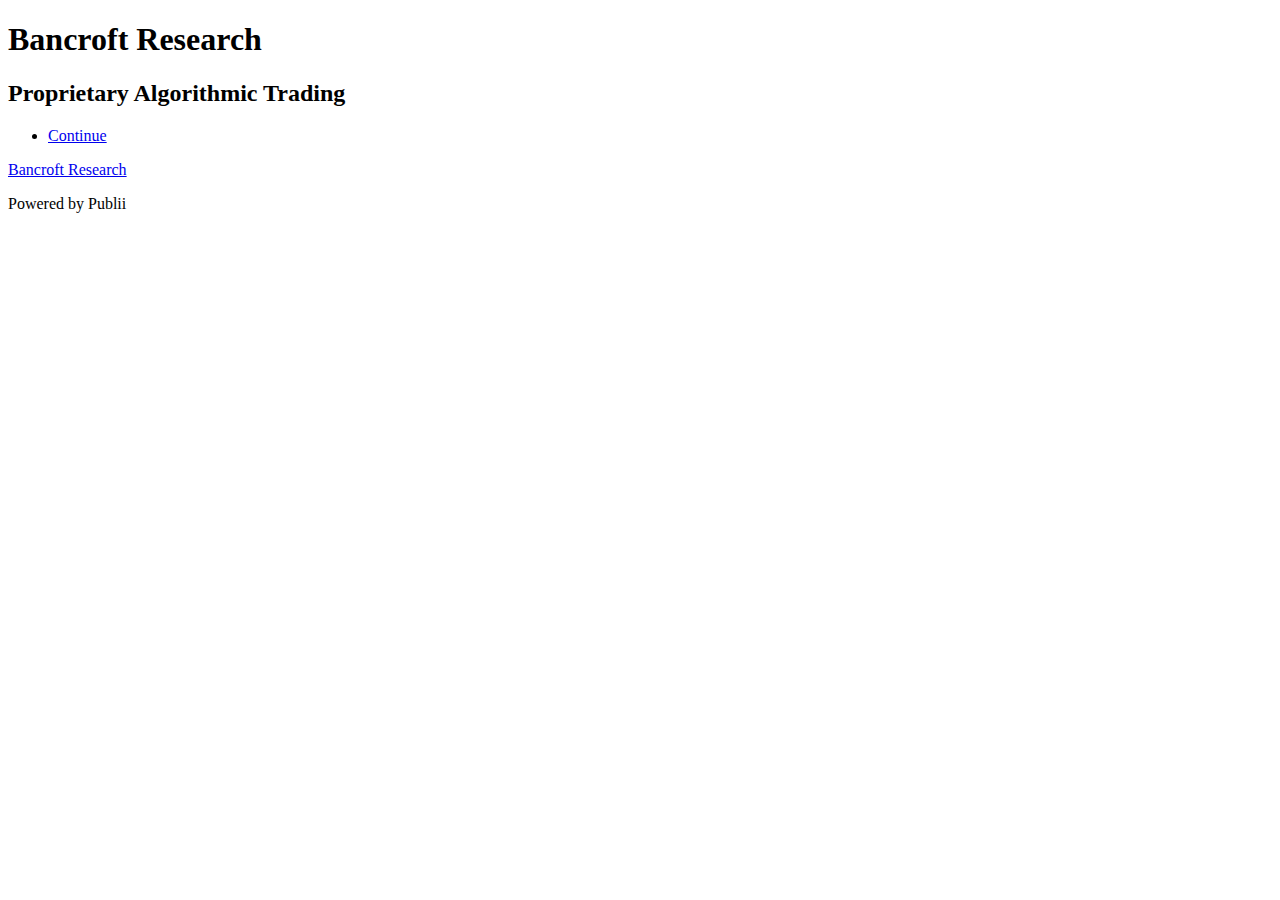
<file: index.html>
<!DOCTYPE html><html lang="en-gb"><head><meta charset="utf-8"><meta http-equiv="X-UA-Compatible" content="IE=edge"><meta name="viewport" content="width=device-width,initial-scale=1,user-scalable=no"><title>Bancroft Research</title><meta name="generator" content="Publii Open-Source CMS for Static Site"><link rel="canonical" href="https://bancroftresearch.com/"><link rel="alternate" type="application/atom+xml" href="https://bancroftresearch.com/feed.xml"><link rel="alternate" type="application/json" href="https://bancroftresearch.com/feed.json"><meta property="og:title" content="Bancroft Research"><meta property="og:site_name" content="Bancroft Research"><meta property="og:description" content=""><meta property="og:url" content="https://bancroftresearch.com/"><meta property="og:type" content="website"><link rel="stylesheet" href="https://bancroftresearch.com/assets/css/fontawesome-all.min.css?v=dbf9d822cefe851ba6f66e1ad57e8987"><link rel="stylesheet" href="https://bancroftresearch.com/assets/css/style.css?v=f0687ad96f070469e71cb487b9e68510"><noscript><link rel="stylesheet" href="https://bancroftresearch.com/assets/css/noscript.css?v=6228c7eee614cd200a2cad8333b439fa"></noscript><script type="application/ld+json">{"@context":"http://schema.org","@type":"Organization","name":"Bancroft Research","url":"https://bancroftresearch.com/"}</script><style>#wrapper > .bg {
               background-image: url(https://bancroftresearch.com/assets/images/overlay.png), linear-gradient(0deg, rgba(0, 0, 0, 0.1), rgba(0, 0, 0, 0.1)), url(https://bancroftresearch.com/media/website/pexels-photo-1272541.jpeg);
           }</style></head><body class="is-preload"><div id="wrapper" class="fade-in"><div id="intro"><h1>Bancroft Research</h1><h2>Proprietary Algorithmic Trading</h2><ul class="actions"><li><a href="#header" class="button icon solid solo fa-arrow-down scrolly">Continue</a></li></ul></div><header id="header"><a class="logo" href="https://bancroftresearch.com/">Bancroft Research</a></header><main id="main"><section class="posts"></section></main><footer id="copyright"><p>Powered by Publii</p></footer></div><script src="https://bancroftresearch.com/assets/js/jquery.min.js?v=7c14a783dfeb3d238ccd3edd840d82ee"></script><script src="https://bancroftresearch.com/assets/js/jquery.scrollex.min.js?v=f89065e3d988006af9791b44561d7c90"></script><script src="https://bancroftresearch.com/assets/js/jquery.scrolly.min.js?v=1ed5a78bde1476875a40f6b9ff44fc14"></script><script src="https://bancroftresearch.com/assets/js/browser.min.js?v=c07298dd19048a8a69ad97e754dfe8d0"></script><script src="https://bancroftresearch.com/assets/js/breakpoints.min.js?v=81a479eb099e3b187613943b085923b8"></script><script src="https://bancroftresearch.com/assets/js/util.min.js?v=4201a626f8c9b614a663b3a1d7d82615"></script><script src="https://bancroftresearch.com/assets/js/main.min.js?v=56233c354bd814758be8bff42f7e13a5"></script><script>/*<![CDATA[*/var images=document.querySelectorAll("img[loading]");for(var i=0;i<images.length;i++){if(images[i].complete){images[i].classList.add("is-loaded")}else{images[i].addEventListener("load",function(){this.classList.add("is-loaded")},false)}};/*]]>*/</script></body></html>
</file>
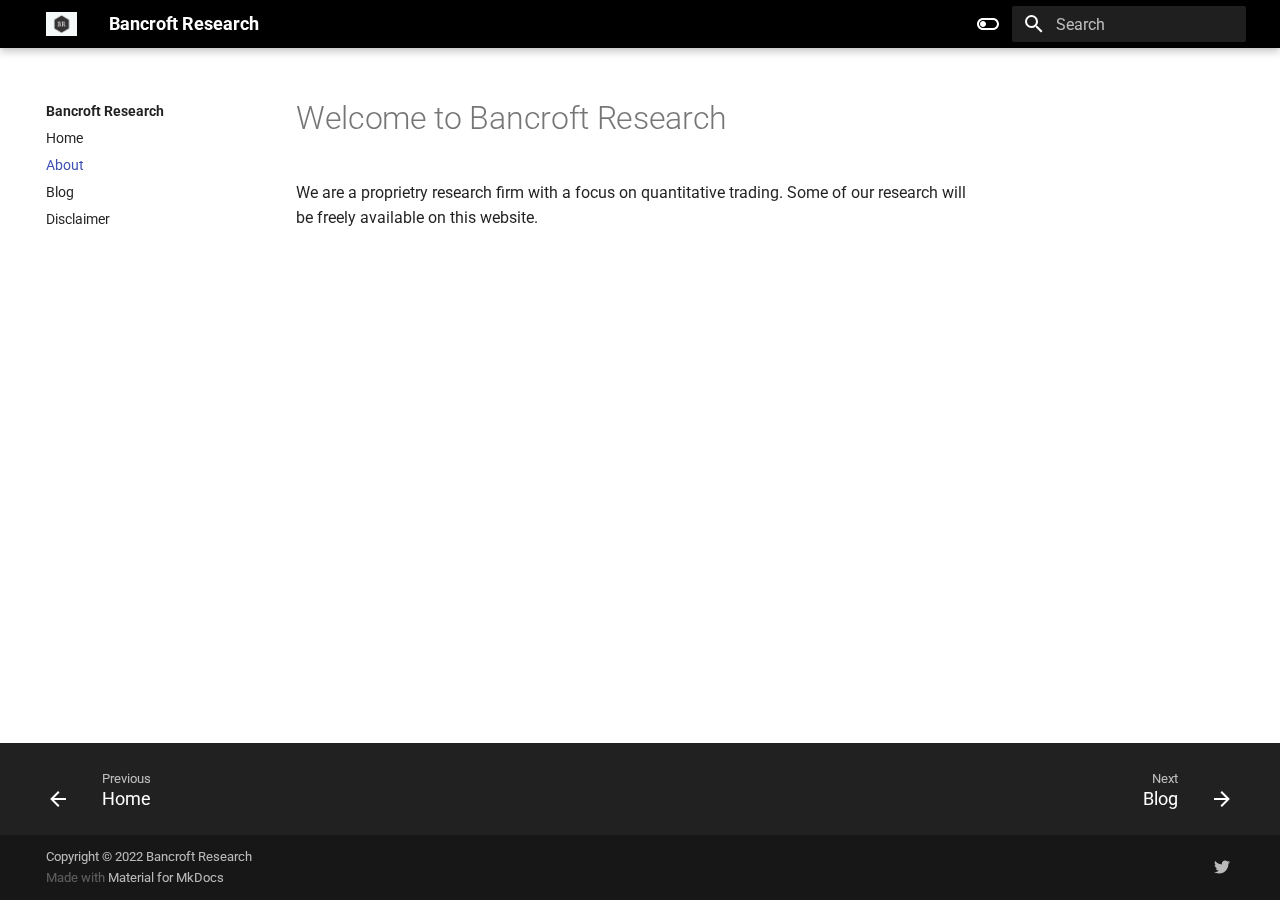
<file: about/index.html>
<!doctype html>
<html lang="en" class="no-js">
  <head>
    
      <meta charset="utf-8">
      <meta name="viewport" content="width=device-width,initial-scale=1">
      
        <meta name="description" content="Proprietary financial market research.">
      
      
        <meta name="author" content="Bancroft Research">
      
      
        <link rel="canonical" href="https://bancroftresearch.github.io/about/">
      
      <link rel="icon" href="../assets/favicon.ico">
      <meta name="generator" content="mkdocs-1.3.0, mkdocs-material-8.2.13">
    
    
      
        <title>About - Bancroft Research</title>
      
    
    
      <link rel="stylesheet" href="../assets/stylesheets/main.e411adfe.min.css">
      
        
        <link rel="stylesheet" href="../assets/stylesheets/palette.cc9b2e1e.min.css">
        
      
    
    
    
      
        
        
        <link rel="preconnect" href="https://fonts.gstatic.com" crossorigin>
        <link rel="stylesheet" href="https://fonts.googleapis.com/css?family=Roboto:300,300i,400,400i,700,700i%7CRoboto+Mono:400,400i,700,700i&display=fallback">
        <style>:root{--md-text-font:"Roboto";--md-code-font:"Roboto Mono"}</style>
      
    
    
    <script>__md_scope=new URL("..",location),__md_get=(e,_=localStorage,t=__md_scope)=>JSON.parse(_.getItem(t.pathname+"."+e)),__md_set=(e,_,t=localStorage,a=__md_scope)=>{try{t.setItem(a.pathname+"."+e,JSON.stringify(_))}catch(e){}}</script>
    
      

    
    
  </head>
  
  
    
    
      
    
    
    
    
    <body dir="ltr" data-md-color-scheme="default" data-md-color-primary="black" data-md-color-accent="indigo">
  
    
    
      <script>var palette=__md_get("__palette");if(palette&&"object"==typeof palette.color)for(var key of Object.keys(palette.color))document.body.setAttribute("data-md-color-"+key,palette.color[key])</script>
    
    <input class="md-toggle" data-md-toggle="drawer" type="checkbox" id="__drawer" autocomplete="off">
    <input class="md-toggle" data-md-toggle="search" type="checkbox" id="__search" autocomplete="off">
    <label class="md-overlay" for="__drawer"></label>
    <div data-md-component="skip">
      
        
        <a href="#welcome-to-bancroft-research" class="md-skip">
          Skip to content
        </a>
      
    </div>
    <div data-md-component="announce">
      
    </div>
    
    
      

<header class="md-header" data-md-component="header">
  <nav class="md-header__inner md-grid" aria-label="Header">
    <a href=".." title="Bancroft Research" class="md-header__button md-logo" aria-label="Bancroft Research" data-md-component="logo">
      
  <img src="../assets/logo.JPG" alt="logo">

    </a>
    <label class="md-header__button md-icon" for="__drawer">
      <svg xmlns="http://www.w3.org/2000/svg" viewBox="0 0 24 24"><path d="M3 6h18v2H3V6m0 5h18v2H3v-2m0 5h18v2H3v-2Z"/></svg>
    </label>
    <div class="md-header__title" data-md-component="header-title">
      <div class="md-header__ellipsis">
        <div class="md-header__topic">
          <span class="md-ellipsis">
            Bancroft Research
          </span>
        </div>
        <div class="md-header__topic" data-md-component="header-topic">
          <span class="md-ellipsis">
            
              About
            
          </span>
        </div>
      </div>
    </div>
    
      <form class="md-header__option" data-md-component="palette">
        
          
          
          <input class="md-option" data-md-color-media="(prefers-color-scheme: light)" data-md-color-scheme="default" data-md-color-primary="black" data-md-color-accent="indigo"  aria-label="Switch to dark mode"  type="radio" name="__palette" id="__palette_1">
          
            <label class="md-header__button md-icon" title="Switch to dark mode" for="__palette_2" hidden>
              <svg xmlns="http://www.w3.org/2000/svg" viewBox="0 0 24 24"><path d="M17 6H7c-3.31 0-6 2.69-6 6s2.69 6 6 6h10c3.31 0 6-2.69 6-6s-2.69-6-6-6zm0 10H7c-2.21 0-4-1.79-4-4s1.79-4 4-4h10c2.21 0 4 1.79 4 4s-1.79 4-4 4zM7 9c-1.66 0-3 1.34-3 3s1.34 3 3 3 3-1.34 3-3-1.34-3-3-3z"/></svg>
            </label>
          
        
          
          
          <input class="md-option" data-md-color-media="(prefers-color-scheme: dark)" data-md-color-scheme="slate" data-md-color-primary="black" data-md-color-accent="blue"  aria-label="Switch to light mode"  type="radio" name="__palette" id="__palette_2">
          
            <label class="md-header__button md-icon" title="Switch to light mode" for="__palette_1" hidden>
              <svg xmlns="http://www.w3.org/2000/svg" viewBox="0 0 24 24"><path d="M17 7H7a5 5 0 0 0-5 5 5 5 0 0 0 5 5h10a5 5 0 0 0 5-5 5 5 0 0 0-5-5m0 8a3 3 0 0 1-3-3 3 3 0 0 1 3-3 3 3 0 0 1 3 3 3 3 0 0 1-3 3Z"/></svg>
            </label>
          
        
      </form>
    
    
    
      <label class="md-header__button md-icon" for="__search">
        <svg xmlns="http://www.w3.org/2000/svg" viewBox="0 0 24 24"><path d="M9.5 3A6.5 6.5 0 0 1 16 9.5c0 1.61-.59 3.09-1.56 4.23l.27.27h.79l5 5-1.5 1.5-5-5v-.79l-.27-.27A6.516 6.516 0 0 1 9.5 16 6.5 6.5 0 0 1 3 9.5 6.5 6.5 0 0 1 9.5 3m0 2C7 5 5 7 5 9.5S7 14 9.5 14 14 12 14 9.5 12 5 9.5 5Z"/></svg>
      </label>
      <div class="md-search" data-md-component="search" role="dialog">
  <label class="md-search__overlay" for="__search"></label>
  <div class="md-search__inner" role="search">
    <form class="md-search__form" name="search">
      <input type="text" class="md-search__input" name="query" aria-label="Search" placeholder="Search" autocapitalize="off" autocorrect="off" autocomplete="off" spellcheck="false" data-md-component="search-query" required>
      <label class="md-search__icon md-icon" for="__search">
        <svg xmlns="http://www.w3.org/2000/svg" viewBox="0 0 24 24"><path d="M9.5 3A6.5 6.5 0 0 1 16 9.5c0 1.61-.59 3.09-1.56 4.23l.27.27h.79l5 5-1.5 1.5-5-5v-.79l-.27-.27A6.516 6.516 0 0 1 9.5 16 6.5 6.5 0 0 1 3 9.5 6.5 6.5 0 0 1 9.5 3m0 2C7 5 5 7 5 9.5S7 14 9.5 14 14 12 14 9.5 12 5 9.5 5Z"/></svg>
        <svg xmlns="http://www.w3.org/2000/svg" viewBox="0 0 24 24"><path d="M20 11v2H8l5.5 5.5-1.42 1.42L4.16 12l7.92-7.92L13.5 5.5 8 11h12Z"/></svg>
      </label>
      <nav class="md-search__options" aria-label="Search">
        
        <button type="reset" class="md-search__icon md-icon" aria-label="Clear" tabindex="-1">
          <svg xmlns="http://www.w3.org/2000/svg" viewBox="0 0 24 24"><path d="M19 6.41 17.59 5 12 10.59 6.41 5 5 6.41 10.59 12 5 17.59 6.41 19 12 13.41 17.59 19 19 17.59 13.41 12 19 6.41Z"/></svg>
        </button>
      </nav>
      
    </form>
    <div class="md-search__output">
      <div class="md-search__scrollwrap" data-md-scrollfix>
        <div class="md-search-result" data-md-component="search-result">
          <div class="md-search-result__meta">
            Initializing search
          </div>
          <ol class="md-search-result__list"></ol>
        </div>
      </div>
    </div>
  </div>
</div>
    
    
  </nav>
  
</header>
    
    <div class="md-container" data-md-component="container">
      
      
        
          
        
      
      <main class="md-main" data-md-component="main">
        <div class="md-main__inner md-grid">
          
            
              
              <div class="md-sidebar md-sidebar--primary" data-md-component="sidebar" data-md-type="navigation" >
                <div class="md-sidebar__scrollwrap">
                  <div class="md-sidebar__inner">
                    


<nav class="md-nav md-nav--primary" aria-label="Navigation" data-md-level="0">
  <label class="md-nav__title" for="__drawer">
    <a href=".." title="Bancroft Research" class="md-nav__button md-logo" aria-label="Bancroft Research" data-md-component="logo">
      
  <img src="../assets/logo.JPG" alt="logo">

    </a>
    Bancroft Research
  </label>
  
  <ul class="md-nav__list" data-md-scrollfix>
    
      
      
      

  
  
  
    <li class="md-nav__item">
      <a href=".." class="md-nav__link">
        Home
      </a>
    </li>
  

    
      
      
      

  
  
    
  
  
    <li class="md-nav__item md-nav__item--active">
      
      <input class="md-nav__toggle md-toggle" data-md-toggle="toc" type="checkbox" id="__toc">
      
      
        
      
      
      <a href="./" class="md-nav__link md-nav__link--active">
        About
      </a>
      
    </li>
  

    
      
      
      

  
  
  
    <li class="md-nav__item">
      <a href="../blog/" class="md-nav__link">
        Blog
      </a>
    </li>
  

    
      
      
      

  
  
  
    <li class="md-nav__item">
      <a href="../disclaimer/" class="md-nav__link">
        Disclaimer
      </a>
    </li>
  

    
  </ul>
</nav>
                  </div>
                </div>
              </div>
            
            
              
              <div class="md-sidebar md-sidebar--secondary" data-md-component="sidebar" data-md-type="toc" >
                <div class="md-sidebar__scrollwrap">
                  <div class="md-sidebar__inner">
                    

<nav class="md-nav md-nav--secondary" aria-label="Table of contents">
  
  
  
    
  
  
</nav>
                  </div>
                </div>
              </div>
            
          
          <div class="md-content" data-md-component="content">
            <article class="md-content__inner md-typeset">
              
                


<h1 id="welcome-to-bancroft-research">Welcome to Bancroft Research<a class="headerlink" href="#welcome-to-bancroft-research" title="Permanent link">&para;</a></h1>
<p>We are a proprietry research firm with a focus on quantitative trading. Some of our research will be freely available on this website.</p>

              
            </article>
          </div>
        </div>
        
      </main>
      
        <footer class="md-footer">
  
    <nav class="md-footer__inner md-grid" aria-label="Footer">
      
        
        <a href=".." class="md-footer__link md-footer__link--prev" aria-label="Previous: Home" rel="prev">
          <div class="md-footer__button md-icon">
            <svg xmlns="http://www.w3.org/2000/svg" viewBox="0 0 24 24"><path d="M20 11v2H8l5.5 5.5-1.42 1.42L4.16 12l7.92-7.92L13.5 5.5 8 11h12Z"/></svg>
          </div>
          <div class="md-footer__title">
            <div class="md-ellipsis">
              <span class="md-footer__direction">
                Previous
              </span>
              Home
            </div>
          </div>
        </a>
      
      
        
        <a href="../blog/" class="md-footer__link md-footer__link--next" aria-label="Next: Blog" rel="next">
          <div class="md-footer__title">
            <div class="md-ellipsis">
              <span class="md-footer__direction">
                Next
              </span>
              Blog
            </div>
          </div>
          <div class="md-footer__button md-icon">
            <svg xmlns="http://www.w3.org/2000/svg" viewBox="0 0 24 24"><path d="M4 11v2h12l-5.5 5.5 1.42 1.42L19.84 12l-7.92-7.92L10.5 5.5 16 11H4Z"/></svg>
          </div>
        </a>
      
    </nav>
  
  <div class="md-footer-meta md-typeset">
    <div class="md-footer-meta__inner md-grid">
      <div class="md-copyright">
  
    <div class="md-copyright__highlight">
      Copyright &copy; 2022 Bancroft Research
    </div>
  
  
    Made with
    <a href="https://squidfunk.github.io/mkdocs-material/" target="_blank" rel="noopener">
      Material for MkDocs
    </a>
  
</div>
      
        <div class="md-social">
  
    
    
      
      
    
    <a href="https://twitter.com/bancroftres" target="_blank" rel="noopener" title="twitter.com" class="md-social__link">
      <svg xmlns="http://www.w3.org/2000/svg" viewBox="0 0 512 512"><!--! Font Awesome Free 6.1.1 by @fontawesome - https://fontawesome.com License - https://fontawesome.com/license/free (Icons: CC BY 4.0, Fonts: SIL OFL 1.1, Code: MIT License) Copyright 2022 Fonticons, Inc.--><path d="M459.37 151.716c.325 4.548.325 9.097.325 13.645 0 138.72-105.583 298.558-298.558 298.558-59.452 0-114.68-17.219-161.137-47.106 8.447.974 16.568 1.299 25.34 1.299 49.055 0 94.213-16.568 130.274-44.832-46.132-.975-84.792-31.188-98.112-72.772 6.498.974 12.995 1.624 19.818 1.624 9.421 0 18.843-1.3 27.614-3.573-48.081-9.747-84.143-51.98-84.143-102.985v-1.299c13.969 7.797 30.214 12.67 47.431 13.319-28.264-18.843-46.781-51.005-46.781-87.391 0-19.492 5.197-37.36 14.294-52.954 51.655 63.675 129.3 105.258 216.365 109.807-1.624-7.797-2.599-15.918-2.599-24.04 0-57.828 46.782-104.934 104.934-104.934 30.213 0 57.502 12.67 76.67 33.137 23.715-4.548 46.456-13.32 66.599-25.34-7.798 24.366-24.366 44.833-46.132 57.827 21.117-2.273 41.584-8.122 60.426-16.243-14.292 20.791-32.161 39.308-52.628 54.253z"/></svg>
    </a>
  
</div>
      
    </div>
  </div>
</footer>
      
    </div>
    <div class="md-dialog" data-md-component="dialog">
      <div class="md-dialog__inner md-typeset"></div>
    </div>
    <script id="__config" type="application/json">{"base": "..", "features": [], "search": "../assets/javascripts/workers/search.2a1c317c.min.js", "translations": {"clipboard.copied": "Copied to clipboard", "clipboard.copy": "Copy to clipboard", "search.config.lang": "en", "search.config.pipeline": "trimmer, stopWordFilter", "search.config.separator": "[\\s\\-]+", "search.placeholder": "Search", "search.result.more.one": "1 more on this page", "search.result.more.other": "# more on this page", "search.result.none": "No matching documents", "search.result.one": "1 matching document", "search.result.other": "# matching documents", "search.result.placeholder": "Type to start searching", "search.result.term.missing": "Missing", "select.version.title": "Select version"}}</script>
    
    
      <script src="../assets/javascripts/bundle.ed9748b7.min.js"></script>
      
    
  </body>
</html>
</file>
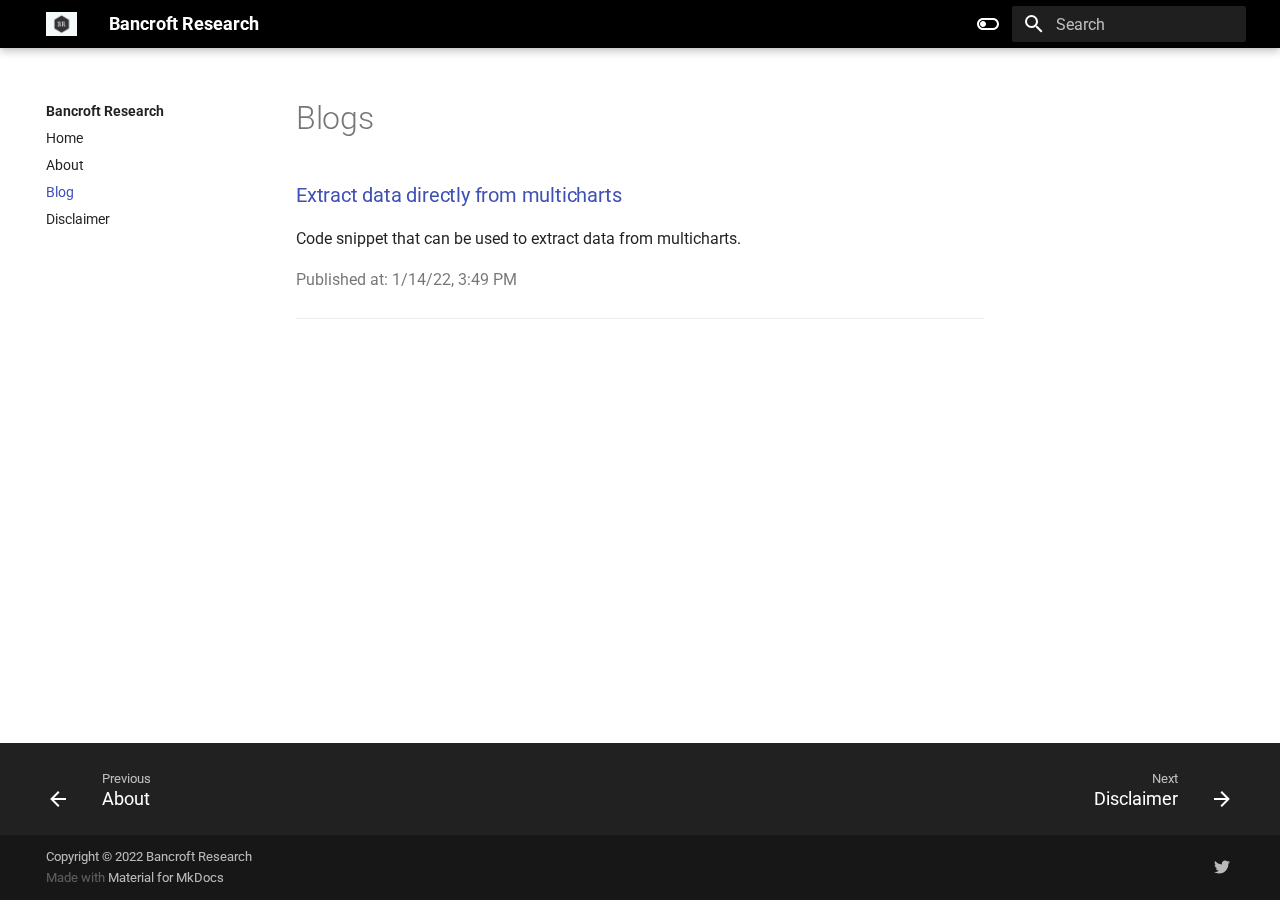
<file: blog/index.html>
<!doctype html>
<html lang="en" class="no-js">
  <head>
    
      <meta charset="utf-8">
      <meta name="viewport" content="width=device-width,initial-scale=1">
      
        <meta name="description" content="Proprietary financial market research.">
      
      
        <meta name="author" content="Bancroft Research">
      
      
        <link rel="canonical" href="https://bancroftresearch.github.io/blog/">
      
      <link rel="icon" href="../assets/favicon.ico">
      <meta name="generator" content="mkdocs-1.3.0, mkdocs-material-8.2.13">
    
    
      
        <title>Blog - Bancroft Research</title>
      
    
    
      <link rel="stylesheet" href="../assets/stylesheets/main.e411adfe.min.css">
      
        
        <link rel="stylesheet" href="../assets/stylesheets/palette.cc9b2e1e.min.css">
        
      
    
    
    
      
        
        
        <link rel="preconnect" href="https://fonts.gstatic.com" crossorigin>
        <link rel="stylesheet" href="https://fonts.googleapis.com/css?family=Roboto:300,300i,400,400i,700,700i%7CRoboto+Mono:400,400i,700,700i&display=fallback">
        <style>:root{--md-text-font:"Roboto";--md-code-font:"Roboto Mono"}</style>
      
    
    
    <script>__md_scope=new URL("..",location),__md_get=(e,_=localStorage,t=__md_scope)=>JSON.parse(_.getItem(t.pathname+"."+e)),__md_set=(e,_,t=localStorage,a=__md_scope)=>{try{t.setItem(a.pathname+"."+e,JSON.stringify(_))}catch(e){}}</script>
    
      

    
    
  </head>
  
  
    
    
      
    
    
    
    
    <body dir="ltr" data-md-color-scheme="default" data-md-color-primary="black" data-md-color-accent="indigo">
  
    
    
      <script>var palette=__md_get("__palette");if(palette&&"object"==typeof palette.color)for(var key of Object.keys(palette.color))document.body.setAttribute("data-md-color-"+key,palette.color[key])</script>
    
    <input class="md-toggle" data-md-toggle="drawer" type="checkbox" id="__drawer" autocomplete="off">
    <input class="md-toggle" data-md-toggle="search" type="checkbox" id="__search" autocomplete="off">
    <label class="md-overlay" for="__drawer"></label>
    <div data-md-component="skip">
      
        
        <a href="#blogs" class="md-skip">
          Skip to content
        </a>
      
    </div>
    <div data-md-component="announce">
      
    </div>
    
    
      

<header class="md-header" data-md-component="header">
  <nav class="md-header__inner md-grid" aria-label="Header">
    <a href=".." title="Bancroft Research" class="md-header__button md-logo" aria-label="Bancroft Research" data-md-component="logo">
      
  <img src="../assets/logo.JPG" alt="logo">

    </a>
    <label class="md-header__button md-icon" for="__drawer">
      <svg xmlns="http://www.w3.org/2000/svg" viewBox="0 0 24 24"><path d="M3 6h18v2H3V6m0 5h18v2H3v-2m0 5h18v2H3v-2Z"/></svg>
    </label>
    <div class="md-header__title" data-md-component="header-title">
      <div class="md-header__ellipsis">
        <div class="md-header__topic">
          <span class="md-ellipsis">
            Bancroft Research
          </span>
        </div>
        <div class="md-header__topic" data-md-component="header-topic">
          <span class="md-ellipsis">
            
              Blog
            
          </span>
        </div>
      </div>
    </div>
    
      <form class="md-header__option" data-md-component="palette">
        
          
          
          <input class="md-option" data-md-color-media="(prefers-color-scheme: light)" data-md-color-scheme="default" data-md-color-primary="black" data-md-color-accent="indigo"  aria-label="Switch to dark mode"  type="radio" name="__palette" id="__palette_1">
          
            <label class="md-header__button md-icon" title="Switch to dark mode" for="__palette_2" hidden>
              <svg xmlns="http://www.w3.org/2000/svg" viewBox="0 0 24 24"><path d="M17 6H7c-3.31 0-6 2.69-6 6s2.69 6 6 6h10c3.31 0 6-2.69 6-6s-2.69-6-6-6zm0 10H7c-2.21 0-4-1.79-4-4s1.79-4 4-4h10c2.21 0 4 1.79 4 4s-1.79 4-4 4zM7 9c-1.66 0-3 1.34-3 3s1.34 3 3 3 3-1.34 3-3-1.34-3-3-3z"/></svg>
            </label>
          
        
          
          
          <input class="md-option" data-md-color-media="(prefers-color-scheme: dark)" data-md-color-scheme="slate" data-md-color-primary="black" data-md-color-accent="blue"  aria-label="Switch to light mode"  type="radio" name="__palette" id="__palette_2">
          
            <label class="md-header__button md-icon" title="Switch to light mode" for="__palette_1" hidden>
              <svg xmlns="http://www.w3.org/2000/svg" viewBox="0 0 24 24"><path d="M17 7H7a5 5 0 0 0-5 5 5 5 0 0 0 5 5h10a5 5 0 0 0 5-5 5 5 0 0 0-5-5m0 8a3 3 0 0 1-3-3 3 3 0 0 1 3-3 3 3 0 0 1 3 3 3 3 0 0 1-3 3Z"/></svg>
            </label>
          
        
      </form>
    
    
    
      <label class="md-header__button md-icon" for="__search">
        <svg xmlns="http://www.w3.org/2000/svg" viewBox="0 0 24 24"><path d="M9.5 3A6.5 6.5 0 0 1 16 9.5c0 1.61-.59 3.09-1.56 4.23l.27.27h.79l5 5-1.5 1.5-5-5v-.79l-.27-.27A6.516 6.516 0 0 1 9.5 16 6.5 6.5 0 0 1 3 9.5 6.5 6.5 0 0 1 9.5 3m0 2C7 5 5 7 5 9.5S7 14 9.5 14 14 12 14 9.5 12 5 9.5 5Z"/></svg>
      </label>
      <div class="md-search" data-md-component="search" role="dialog">
  <label class="md-search__overlay" for="__search"></label>
  <div class="md-search__inner" role="search">
    <form class="md-search__form" name="search">
      <input type="text" class="md-search__input" name="query" aria-label="Search" placeholder="Search" autocapitalize="off" autocorrect="off" autocomplete="off" spellcheck="false" data-md-component="search-query" required>
      <label class="md-search__icon md-icon" for="__search">
        <svg xmlns="http://www.w3.org/2000/svg" viewBox="0 0 24 24"><path d="M9.5 3A6.5 6.5 0 0 1 16 9.5c0 1.61-.59 3.09-1.56 4.23l.27.27h.79l5 5-1.5 1.5-5-5v-.79l-.27-.27A6.516 6.516 0 0 1 9.5 16 6.5 6.5 0 0 1 3 9.5 6.5 6.5 0 0 1 9.5 3m0 2C7 5 5 7 5 9.5S7 14 9.5 14 14 12 14 9.5 12 5 9.5 5Z"/></svg>
        <svg xmlns="http://www.w3.org/2000/svg" viewBox="0 0 24 24"><path d="M20 11v2H8l5.5 5.5-1.42 1.42L4.16 12l7.92-7.92L13.5 5.5 8 11h12Z"/></svg>
      </label>
      <nav class="md-search__options" aria-label="Search">
        
        <button type="reset" class="md-search__icon md-icon" aria-label="Clear" tabindex="-1">
          <svg xmlns="http://www.w3.org/2000/svg" viewBox="0 0 24 24"><path d="M19 6.41 17.59 5 12 10.59 6.41 5 5 6.41 10.59 12 5 17.59 6.41 19 12 13.41 17.59 19 19 17.59 13.41 12 19 6.41Z"/></svg>
        </button>
      </nav>
      
    </form>
    <div class="md-search__output">
      <div class="md-search__scrollwrap" data-md-scrollfix>
        <div class="md-search-result" data-md-component="search-result">
          <div class="md-search-result__meta">
            Initializing search
          </div>
          <ol class="md-search-result__list"></ol>
        </div>
      </div>
    </div>
  </div>
</div>
    
    
  </nav>
  
</header>
    
    <div class="md-container" data-md-component="container">
      
      
        
          
        
      
      <main class="md-main" data-md-component="main">
        <div class="md-main__inner md-grid">
          
            
              
              <div class="md-sidebar md-sidebar--primary" data-md-component="sidebar" data-md-type="navigation" >
                <div class="md-sidebar__scrollwrap">
                  <div class="md-sidebar__inner">
                    


<nav class="md-nav md-nav--primary" aria-label="Navigation" data-md-level="0">
  <label class="md-nav__title" for="__drawer">
    <a href=".." title="Bancroft Research" class="md-nav__button md-logo" aria-label="Bancroft Research" data-md-component="logo">
      
  <img src="../assets/logo.JPG" alt="logo">

    </a>
    Bancroft Research
  </label>
  
  <ul class="md-nav__list" data-md-scrollfix>
    
      
      
      

  
  
  
    <li class="md-nav__item">
      <a href=".." class="md-nav__link">
        Home
      </a>
    </li>
  

    
      
      
      

  
  
  
    <li class="md-nav__item">
      <a href="../about/" class="md-nav__link">
        About
      </a>
    </li>
  

    
      
      
      

  
  
    
  
  
    <li class="md-nav__item md-nav__item--active">
      
      <input class="md-nav__toggle md-toggle" data-md-toggle="toc" type="checkbox" id="__toc">
      
      
        
      
      
      <a href="./" class="md-nav__link md-nav__link--active">
        Blog
      </a>
      
    </li>
  

    
      
      
      

  
  
  
    <li class="md-nav__item">
      <a href="../disclaimer/" class="md-nav__link">
        Disclaimer
      </a>
    </li>
  

    
  </ul>
</nav>
                  </div>
                </div>
              </div>
            
            
              
              <div class="md-sidebar md-sidebar--secondary" data-md-component="sidebar" data-md-type="toc" >
                <div class="md-sidebar__scrollwrap">
                  <div class="md-sidebar__inner">
                    

<nav class="md-nav md-nav--secondary" aria-label="Table of contents">
  
  
  
    
  
  
</nav>
                  </div>
                </div>
              </div>
            
          
          <div class="md-content" data-md-component="content">
            <article class="md-content__inner md-typeset">
              
                


<h1 id="blogs">Blogs<a class="headerlink" href="#blogs" title="Permanent link">&para;</a></h1>
<p>


<style>
    .md-typeset .blog-post:first-of-type h3 {
        margin-top: 0;
    }

    .md-typeset .blog-post-title {
        margin-bottom: 0;
    }

    .md-typeset .blog-post-extra {
        color: var(--md-default-fg-color--light);
    }

    .md-typeset .blog-center {
        text-align: center;
    }

    .md-typeset .blog-pagination {
        display: inline-block;
    }

    .md-typeset .blog-pagination a {
        color: var(--md-typeset-color);
        float: left;
        padding: .25em 1em;
        text-decoration: none;
        border-radius: 1em;
        margin-left: .25em;
        margin-right: .25em;
        transition: all .15s ease-in-out;
    }

    .md-typeset .blog-pagination a.active {
        background-color: var(--md-typeset-a-color);
        color: white;
        font-weight: bold;
    }

    .md-typeset .blog-pagination a:hover:not(.active) {
        background-color: #dddddda1;
    }

    .md-typeset .blog-hidden {
        display: none;
    }
</style>
















    <style>
    .md-typeset .blogging-tags-grid {
        display: flex;
        flex-direction: row;
        flex-wrap: wrap;
        gap: 8px;
        margin-top: 5px;
    }

    .md-typeset .blogging-tag {
        color: var(--md-typeset-color);
        background-color: var(--md-typeset-code-color);
    }

    .md-typeset .blogging-tag code {
        border-radius: 5px;
    }
</style>

    








<div class="pages">
    
        
        <div class="page" id="page1">

            
                
                
                
                

                
                
                    
                

                
                
                    
                
                
                <div class="blog-post">
    <h3 class="blog-post-title">
        <a class="link" href="https://bancroftresearch.github.io/blog/extract-data-directly-from-multicharts/">Extract data directly from multicharts</a>
    </h3>
    
    <p class="blog-post-description">
        Code snippet that can be used to extract data from multicharts.
    </p>
    <div class="blog-post-extra">
        Published at: 1/14/22, 3:49 PM
    </div>
    <hr />
</div>

                
            
        </div>
    
</div>

<div class="blog-center blog-hidden">
    <div class="blog-pagination " id="blog-pagination">
        
            <a class="page-number" href="#blog-p1">1</a>
        
    </div>
    
        <div>Total <b>1</b> posts.</div>
    
</div></p>

              
            </article>
          </div>
        </div>
        
      </main>
      
        <footer class="md-footer">
  
    <nav class="md-footer__inner md-grid" aria-label="Footer">
      
        
        <a href="../about/" class="md-footer__link md-footer__link--prev" aria-label="Previous: About" rel="prev">
          <div class="md-footer__button md-icon">
            <svg xmlns="http://www.w3.org/2000/svg" viewBox="0 0 24 24"><path d="M20 11v2H8l5.5 5.5-1.42 1.42L4.16 12l7.92-7.92L13.5 5.5 8 11h12Z"/></svg>
          </div>
          <div class="md-footer__title">
            <div class="md-ellipsis">
              <span class="md-footer__direction">
                Previous
              </span>
              About
            </div>
          </div>
        </a>
      
      
        
        <a href="../disclaimer/" class="md-footer__link md-footer__link--next" aria-label="Next: Disclaimer" rel="next">
          <div class="md-footer__title">
            <div class="md-ellipsis">
              <span class="md-footer__direction">
                Next
              </span>
              Disclaimer
            </div>
          </div>
          <div class="md-footer__button md-icon">
            <svg xmlns="http://www.w3.org/2000/svg" viewBox="0 0 24 24"><path d="M4 11v2h12l-5.5 5.5 1.42 1.42L19.84 12l-7.92-7.92L10.5 5.5 16 11H4Z"/></svg>
          </div>
        </a>
      
    </nav>
  
  <div class="md-footer-meta md-typeset">
    <div class="md-footer-meta__inner md-grid">
      <div class="md-copyright">
  
    <div class="md-copyright__highlight">
      Copyright &copy; 2022 Bancroft Research
    </div>
  
  
    Made with
    <a href="https://squidfunk.github.io/mkdocs-material/" target="_blank" rel="noopener">
      Material for MkDocs
    </a>
  
</div>
      
        <div class="md-social">
  
    
    
      
      
    
    <a href="https://twitter.com/bancroftres" target="_blank" rel="noopener" title="twitter.com" class="md-social__link">
      <svg xmlns="http://www.w3.org/2000/svg" viewBox="0 0 512 512"><!--! Font Awesome Free 6.1.1 by @fontawesome - https://fontawesome.com License - https://fontawesome.com/license/free (Icons: CC BY 4.0, Fonts: SIL OFL 1.1, Code: MIT License) Copyright 2022 Fonticons, Inc.--><path d="M459.37 151.716c.325 4.548.325 9.097.325 13.645 0 138.72-105.583 298.558-298.558 298.558-59.452 0-114.68-17.219-161.137-47.106 8.447.974 16.568 1.299 25.34 1.299 49.055 0 94.213-16.568 130.274-44.832-46.132-.975-84.792-31.188-98.112-72.772 6.498.974 12.995 1.624 19.818 1.624 9.421 0 18.843-1.3 27.614-3.573-48.081-9.747-84.143-51.98-84.143-102.985v-1.299c13.969 7.797 30.214 12.67 47.431 13.319-28.264-18.843-46.781-51.005-46.781-87.391 0-19.492 5.197-37.36 14.294-52.954 51.655 63.675 129.3 105.258 216.365 109.807-1.624-7.797-2.599-15.918-2.599-24.04 0-57.828 46.782-104.934 104.934-104.934 30.213 0 57.502 12.67 76.67 33.137 23.715-4.548 46.456-13.32 66.599-25.34-7.798 24.366-24.366 44.833-46.132 57.827 21.117-2.273 41.584-8.122 60.426-16.243-14.292 20.791-32.161 39.308-52.628 54.253z"/></svg>
    </a>
  
</div>
      
    </div>
  </div>
</footer>
      
    </div>
    <div class="md-dialog" data-md-component="dialog">
      <div class="md-dialog__inner md-typeset"></div>
    </div>
    <script id="__config" type="application/json">{"base": "..", "features": [], "search": "../assets/javascripts/workers/search.2a1c317c.min.js", "translations": {"clipboard.copied": "Copied to clipboard", "clipboard.copy": "Copy to clipboard", "search.config.lang": "en", "search.config.pipeline": "trimmer, stopWordFilter", "search.config.separator": "[\\s\\-]+", "search.placeholder": "Search", "search.result.more.one": "1 more on this page", "search.result.more.other": "# more on this page", "search.result.none": "No matching documents", "search.result.one": "1 matching document", "search.result.other": "# matching documents", "search.result.placeholder": "Type to start searching", "search.result.term.missing": "Missing", "select.version.title": "Select version"}}</script>
    
    
      <script src="../assets/javascripts/bundle.ed9748b7.min.js"></script>
      
    
  </body>
</html><script>var currentPage = 0
const lastComponent = window.location.href.split("/").slice(-1).pop()

if (lastComponent && lastComponent.slice(0, 7) == "#blog-p") {
  const page = parseInt(lastComponent.slice(7))
  if (page) {
    currentPage = page - 1
  }
}

function scrollToTop() {
  setTimeout(function () {
    window.scrollTo(0, 0);
  }, 100);
}

var pagination = document.getElementById("blog-pagination");
if (pagination) {
  var links = pagination.getElementsByClassName("page-number");
  if (links.length) {
    for (var i = 0; i < links.length; i++) {
      // Toggle pagination highlight
      links[i].addEventListener("click", function () {
        var current = pagination.getElementsByClassName("active");
        if (current.length) {
          current[0].className = current[0].className.replace(
            " active", ""
          );
        }
        this.className += " active";

        // Togglg visibility of pages
        const destPage = parseInt(this.textContent)
        var pages = document.getElementsByClassName("page")
        if (destPage && pages.length) {
          for (var j = 0; j < pages.length; j++) {
            const pageId = parseInt(pages[j].id.replace("page", ""))
            if (pageId != destPage) {
              // This is not the destination page
              if (!pages[j].className.includes("blog-hidden")) {
                pages[j].className += " blog-hidden"
              }
            } else {
              // This is the destination page
              pages[j].className = pages[j].className.replace(" blog-hidden", "")
            }
            scrollToTop();
          }
        }
      });
    }
    links[currentPage].className += " active"
    links[currentPage].click();
  }
}
</script>
</file>
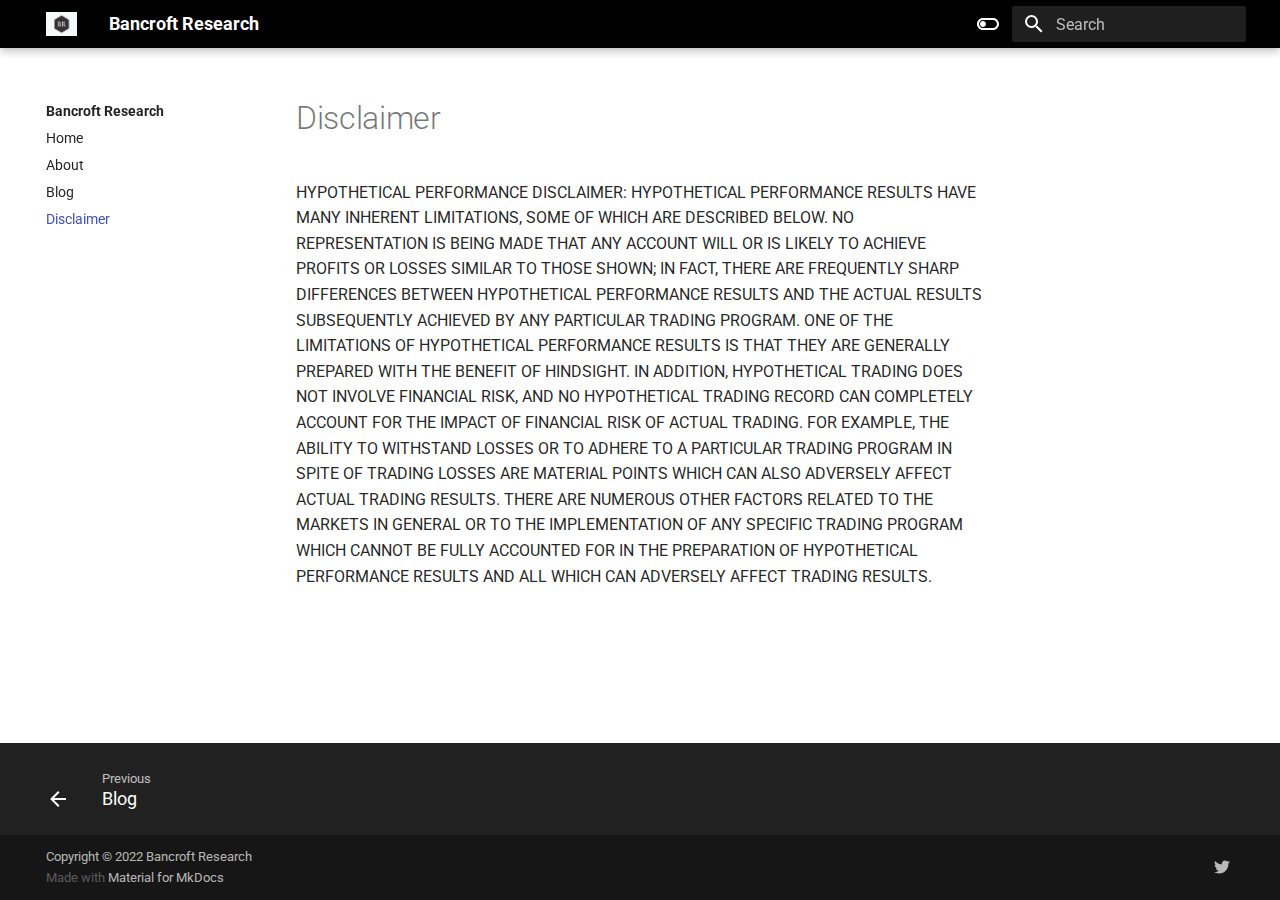
<file: disclaimer/index.html>
<!doctype html>
<html lang="en" class="no-js">
  <head>
    
      <meta charset="utf-8">
      <meta name="viewport" content="width=device-width,initial-scale=1">
      
        <meta name="description" content="Proprietary financial market research.">
      
      
        <meta name="author" content="Bancroft Research">
      
      
        <link rel="canonical" href="https://bancroftresearch.github.io/disclaimer/">
      
      <link rel="icon" href="../assets/favicon.ico">
      <meta name="generator" content="mkdocs-1.3.0, mkdocs-material-8.2.13">
    
    
      
        <title>Disclaimer - Bancroft Research</title>
      
    
    
      <link rel="stylesheet" href="../assets/stylesheets/main.e411adfe.min.css">
      
        
        <link rel="stylesheet" href="../assets/stylesheets/palette.cc9b2e1e.min.css">
        
      
    
    
    
      
        
        
        <link rel="preconnect" href="https://fonts.gstatic.com" crossorigin>
        <link rel="stylesheet" href="https://fonts.googleapis.com/css?family=Roboto:300,300i,400,400i,700,700i%7CRoboto+Mono:400,400i,700,700i&display=fallback">
        <style>:root{--md-text-font:"Roboto";--md-code-font:"Roboto Mono"}</style>
      
    
    
    <script>__md_scope=new URL("..",location),__md_get=(e,_=localStorage,t=__md_scope)=>JSON.parse(_.getItem(t.pathname+"."+e)),__md_set=(e,_,t=localStorage,a=__md_scope)=>{try{t.setItem(a.pathname+"."+e,JSON.stringify(_))}catch(e){}}</script>
    
      

    
    
  </head>
  
  
    
    
      
    
    
    
    
    <body dir="ltr" data-md-color-scheme="default" data-md-color-primary="black" data-md-color-accent="indigo">
  
    
    
      <script>var palette=__md_get("__palette");if(palette&&"object"==typeof palette.color)for(var key of Object.keys(palette.color))document.body.setAttribute("data-md-color-"+key,palette.color[key])</script>
    
    <input class="md-toggle" data-md-toggle="drawer" type="checkbox" id="__drawer" autocomplete="off">
    <input class="md-toggle" data-md-toggle="search" type="checkbox" id="__search" autocomplete="off">
    <label class="md-overlay" for="__drawer"></label>
    <div data-md-component="skip">
      
    </div>
    <div data-md-component="announce">
      
    </div>
    
    
      

<header class="md-header" data-md-component="header">
  <nav class="md-header__inner md-grid" aria-label="Header">
    <a href=".." title="Bancroft Research" class="md-header__button md-logo" aria-label="Bancroft Research" data-md-component="logo">
      
  <img src="../assets/logo.JPG" alt="logo">

    </a>
    <label class="md-header__button md-icon" for="__drawer">
      <svg xmlns="http://www.w3.org/2000/svg" viewBox="0 0 24 24"><path d="M3 6h18v2H3V6m0 5h18v2H3v-2m0 5h18v2H3v-2Z"/></svg>
    </label>
    <div class="md-header__title" data-md-component="header-title">
      <div class="md-header__ellipsis">
        <div class="md-header__topic">
          <span class="md-ellipsis">
            Bancroft Research
          </span>
        </div>
        <div class="md-header__topic" data-md-component="header-topic">
          <span class="md-ellipsis">
            
              Disclaimer
            
          </span>
        </div>
      </div>
    </div>
    
      <form class="md-header__option" data-md-component="palette">
        
          
          
          <input class="md-option" data-md-color-media="(prefers-color-scheme: light)" data-md-color-scheme="default" data-md-color-primary="black" data-md-color-accent="indigo"  aria-label="Switch to dark mode"  type="radio" name="__palette" id="__palette_1">
          
            <label class="md-header__button md-icon" title="Switch to dark mode" for="__palette_2" hidden>
              <svg xmlns="http://www.w3.org/2000/svg" viewBox="0 0 24 24"><path d="M17 6H7c-3.31 0-6 2.69-6 6s2.69 6 6 6h10c3.31 0 6-2.69 6-6s-2.69-6-6-6zm0 10H7c-2.21 0-4-1.79-4-4s1.79-4 4-4h10c2.21 0 4 1.79 4 4s-1.79 4-4 4zM7 9c-1.66 0-3 1.34-3 3s1.34 3 3 3 3-1.34 3-3-1.34-3-3-3z"/></svg>
            </label>
          
        
          
          
          <input class="md-option" data-md-color-media="(prefers-color-scheme: dark)" data-md-color-scheme="slate" data-md-color-primary="black" data-md-color-accent="blue"  aria-label="Switch to light mode"  type="radio" name="__palette" id="__palette_2">
          
            <label class="md-header__button md-icon" title="Switch to light mode" for="__palette_1" hidden>
              <svg xmlns="http://www.w3.org/2000/svg" viewBox="0 0 24 24"><path d="M17 7H7a5 5 0 0 0-5 5 5 5 0 0 0 5 5h10a5 5 0 0 0 5-5 5 5 0 0 0-5-5m0 8a3 3 0 0 1-3-3 3 3 0 0 1 3-3 3 3 0 0 1 3 3 3 3 0 0 1-3 3Z"/></svg>
            </label>
          
        
      </form>
    
    
    
      <label class="md-header__button md-icon" for="__search">
        <svg xmlns="http://www.w3.org/2000/svg" viewBox="0 0 24 24"><path d="M9.5 3A6.5 6.5 0 0 1 16 9.5c0 1.61-.59 3.09-1.56 4.23l.27.27h.79l5 5-1.5 1.5-5-5v-.79l-.27-.27A6.516 6.516 0 0 1 9.5 16 6.5 6.5 0 0 1 3 9.5 6.5 6.5 0 0 1 9.5 3m0 2C7 5 5 7 5 9.5S7 14 9.5 14 14 12 14 9.5 12 5 9.5 5Z"/></svg>
      </label>
      <div class="md-search" data-md-component="search" role="dialog">
  <label class="md-search__overlay" for="__search"></label>
  <div class="md-search__inner" role="search">
    <form class="md-search__form" name="search">
      <input type="text" class="md-search__input" name="query" aria-label="Search" placeholder="Search" autocapitalize="off" autocorrect="off" autocomplete="off" spellcheck="false" data-md-component="search-query" required>
      <label class="md-search__icon md-icon" for="__search">
        <svg xmlns="http://www.w3.org/2000/svg" viewBox="0 0 24 24"><path d="M9.5 3A6.5 6.5 0 0 1 16 9.5c0 1.61-.59 3.09-1.56 4.23l.27.27h.79l5 5-1.5 1.5-5-5v-.79l-.27-.27A6.516 6.516 0 0 1 9.5 16 6.5 6.5 0 0 1 3 9.5 6.5 6.5 0 0 1 9.5 3m0 2C7 5 5 7 5 9.5S7 14 9.5 14 14 12 14 9.5 12 5 9.5 5Z"/></svg>
        <svg xmlns="http://www.w3.org/2000/svg" viewBox="0 0 24 24"><path d="M20 11v2H8l5.5 5.5-1.42 1.42L4.16 12l7.92-7.92L13.5 5.5 8 11h12Z"/></svg>
      </label>
      <nav class="md-search__options" aria-label="Search">
        
        <button type="reset" class="md-search__icon md-icon" aria-label="Clear" tabindex="-1">
          <svg xmlns="http://www.w3.org/2000/svg" viewBox="0 0 24 24"><path d="M19 6.41 17.59 5 12 10.59 6.41 5 5 6.41 10.59 12 5 17.59 6.41 19 12 13.41 17.59 19 19 17.59 13.41 12 19 6.41Z"/></svg>
        </button>
      </nav>
      
    </form>
    <div class="md-search__output">
      <div class="md-search__scrollwrap" data-md-scrollfix>
        <div class="md-search-result" data-md-component="search-result">
          <div class="md-search-result__meta">
            Initializing search
          </div>
          <ol class="md-search-result__list"></ol>
        </div>
      </div>
    </div>
  </div>
</div>
    
    
  </nav>
  
</header>
    
    <div class="md-container" data-md-component="container">
      
      
        
          
        
      
      <main class="md-main" data-md-component="main">
        <div class="md-main__inner md-grid">
          
            
              
              <div class="md-sidebar md-sidebar--primary" data-md-component="sidebar" data-md-type="navigation" >
                <div class="md-sidebar__scrollwrap">
                  <div class="md-sidebar__inner">
                    


<nav class="md-nav md-nav--primary" aria-label="Navigation" data-md-level="0">
  <label class="md-nav__title" for="__drawer">
    <a href=".." title="Bancroft Research" class="md-nav__button md-logo" aria-label="Bancroft Research" data-md-component="logo">
      
  <img src="../assets/logo.JPG" alt="logo">

    </a>
    Bancroft Research
  </label>
  
  <ul class="md-nav__list" data-md-scrollfix>
    
      
      
      

  
  
  
    <li class="md-nav__item">
      <a href=".." class="md-nav__link">
        Home
      </a>
    </li>
  

    
      
      
      

  
  
  
    <li class="md-nav__item">
      <a href="../about/" class="md-nav__link">
        About
      </a>
    </li>
  

    
      
      
      

  
  
  
    <li class="md-nav__item">
      <a href="../blog/" class="md-nav__link">
        Blog
      </a>
    </li>
  

    
      
      
      

  
  
    
  
  
    <li class="md-nav__item md-nav__item--active">
      
      <input class="md-nav__toggle md-toggle" data-md-toggle="toc" type="checkbox" id="__toc">
      
      
      
      <a href="./" class="md-nav__link md-nav__link--active">
        Disclaimer
      </a>
      
    </li>
  

    
  </ul>
</nav>
                  </div>
                </div>
              </div>
            
            
              
              <div class="md-sidebar md-sidebar--secondary" data-md-component="sidebar" data-md-type="toc" >
                <div class="md-sidebar__scrollwrap">
                  <div class="md-sidebar__inner">
                    

<nav class="md-nav md-nav--secondary" aria-label="Table of contents">
  
  
  
  
</nav>
                  </div>
                </div>
              </div>
            
          
          <div class="md-content" data-md-component="content">
            <article class="md-content__inner md-typeset">
              
                


  <h1>Disclaimer</h1>

<p>HYPOTHETICAL PERFORMANCE DISCLAIMER: HYPOTHETICAL PERFORMANCE RESULTS HAVE MANY INHERENT LIMITATIONS, SOME OF WHICH ARE DESCRIBED BELOW. NO REPRESENTATION IS BEING MADE THAT ANY ACCOUNT WILL OR IS LIKELY TO ACHIEVE PROFITS OR LOSSES SIMILAR TO THOSE SHOWN; IN FACT, THERE ARE FREQUENTLY SHARP DIFFERENCES BETWEEN HYPOTHETICAL PERFORMANCE RESULTS AND THE ACTUAL RESULTS SUBSEQUENTLY ACHIEVED BY ANY PARTICULAR TRADING PROGRAM. ONE OF THE LIMITATIONS OF HYPOTHETICAL PERFORMANCE RESULTS IS THAT THEY ARE GENERALLY PREPARED WITH THE BENEFIT OF HINDSIGHT. IN ADDITION, HYPOTHETICAL TRADING DOES NOT INVOLVE FINANCIAL RISK, AND NO HYPOTHETICAL TRADING RECORD CAN COMPLETELY ACCOUNT FOR THE IMPACT OF FINANCIAL RISK OF ACTUAL TRADING. FOR EXAMPLE, THE ABILITY TO WITHSTAND LOSSES OR TO ADHERE TO A PARTICULAR TRADING PROGRAM IN SPITE OF TRADING LOSSES ARE MATERIAL POINTS WHICH CAN ALSO ADVERSELY AFFECT ACTUAL TRADING RESULTS. THERE ARE NUMEROUS OTHER FACTORS RELATED TO THE MARKETS IN GENERAL OR TO THE IMPLEMENTATION OF ANY SPECIFIC TRADING PROGRAM WHICH CANNOT BE FULLY ACCOUNTED FOR IN THE PREPARATION OF HYPOTHETICAL PERFORMANCE RESULTS AND ALL WHICH CAN ADVERSELY AFFECT TRADING RESULTS.</p>

              
            </article>
          </div>
        </div>
        
      </main>
      
        <footer class="md-footer">
  
    <nav class="md-footer__inner md-grid" aria-label="Footer">
      
        
        <a href="../blog/" class="md-footer__link md-footer__link--prev" aria-label="Previous: Blog" rel="prev">
          <div class="md-footer__button md-icon">
            <svg xmlns="http://www.w3.org/2000/svg" viewBox="0 0 24 24"><path d="M20 11v2H8l5.5 5.5-1.42 1.42L4.16 12l7.92-7.92L13.5 5.5 8 11h12Z"/></svg>
          </div>
          <div class="md-footer__title">
            <div class="md-ellipsis">
              <span class="md-footer__direction">
                Previous
              </span>
              Blog
            </div>
          </div>
        </a>
      
      
    </nav>
  
  <div class="md-footer-meta md-typeset">
    <div class="md-footer-meta__inner md-grid">
      <div class="md-copyright">
  
    <div class="md-copyright__highlight">
      Copyright &copy; 2022 Bancroft Research
    </div>
  
  
    Made with
    <a href="https://squidfunk.github.io/mkdocs-material/" target="_blank" rel="noopener">
      Material for MkDocs
    </a>
  
</div>
      
        <div class="md-social">
  
    
    
      
      
    
    <a href="https://twitter.com/bancroftres" target="_blank" rel="noopener" title="twitter.com" class="md-social__link">
      <svg xmlns="http://www.w3.org/2000/svg" viewBox="0 0 512 512"><!--! Font Awesome Free 6.1.1 by @fontawesome - https://fontawesome.com License - https://fontawesome.com/license/free (Icons: CC BY 4.0, Fonts: SIL OFL 1.1, Code: MIT License) Copyright 2022 Fonticons, Inc.--><path d="M459.37 151.716c.325 4.548.325 9.097.325 13.645 0 138.72-105.583 298.558-298.558 298.558-59.452 0-114.68-17.219-161.137-47.106 8.447.974 16.568 1.299 25.34 1.299 49.055 0 94.213-16.568 130.274-44.832-46.132-.975-84.792-31.188-98.112-72.772 6.498.974 12.995 1.624 19.818 1.624 9.421 0 18.843-1.3 27.614-3.573-48.081-9.747-84.143-51.98-84.143-102.985v-1.299c13.969 7.797 30.214 12.67 47.431 13.319-28.264-18.843-46.781-51.005-46.781-87.391 0-19.492 5.197-37.36 14.294-52.954 51.655 63.675 129.3 105.258 216.365 109.807-1.624-7.797-2.599-15.918-2.599-24.04 0-57.828 46.782-104.934 104.934-104.934 30.213 0 57.502 12.67 76.67 33.137 23.715-4.548 46.456-13.32 66.599-25.34-7.798 24.366-24.366 44.833-46.132 57.827 21.117-2.273 41.584-8.122 60.426-16.243-14.292 20.791-32.161 39.308-52.628 54.253z"/></svg>
    </a>
  
</div>
      
    </div>
  </div>
</footer>
      
    </div>
    <div class="md-dialog" data-md-component="dialog">
      <div class="md-dialog__inner md-typeset"></div>
    </div>
    <script id="__config" type="application/json">{"base": "..", "features": [], "search": "../assets/javascripts/workers/search.2a1c317c.min.js", "translations": {"clipboard.copied": "Copied to clipboard", "clipboard.copy": "Copy to clipboard", "search.config.lang": "en", "search.config.pipeline": "trimmer, stopWordFilter", "search.config.separator": "[\\s\\-]+", "search.placeholder": "Search", "search.result.more.one": "1 more on this page", "search.result.more.other": "# more on this page", "search.result.none": "No matching documents", "search.result.one": "1 matching document", "search.result.other": "# matching documents", "search.result.placeholder": "Type to start searching", "search.result.term.missing": "Missing", "select.version.title": "Select version"}}</script>
    
    
      <script src="../assets/javascripts/bundle.ed9748b7.min.js"></script>
      
    
  </body>
</html>
</file>
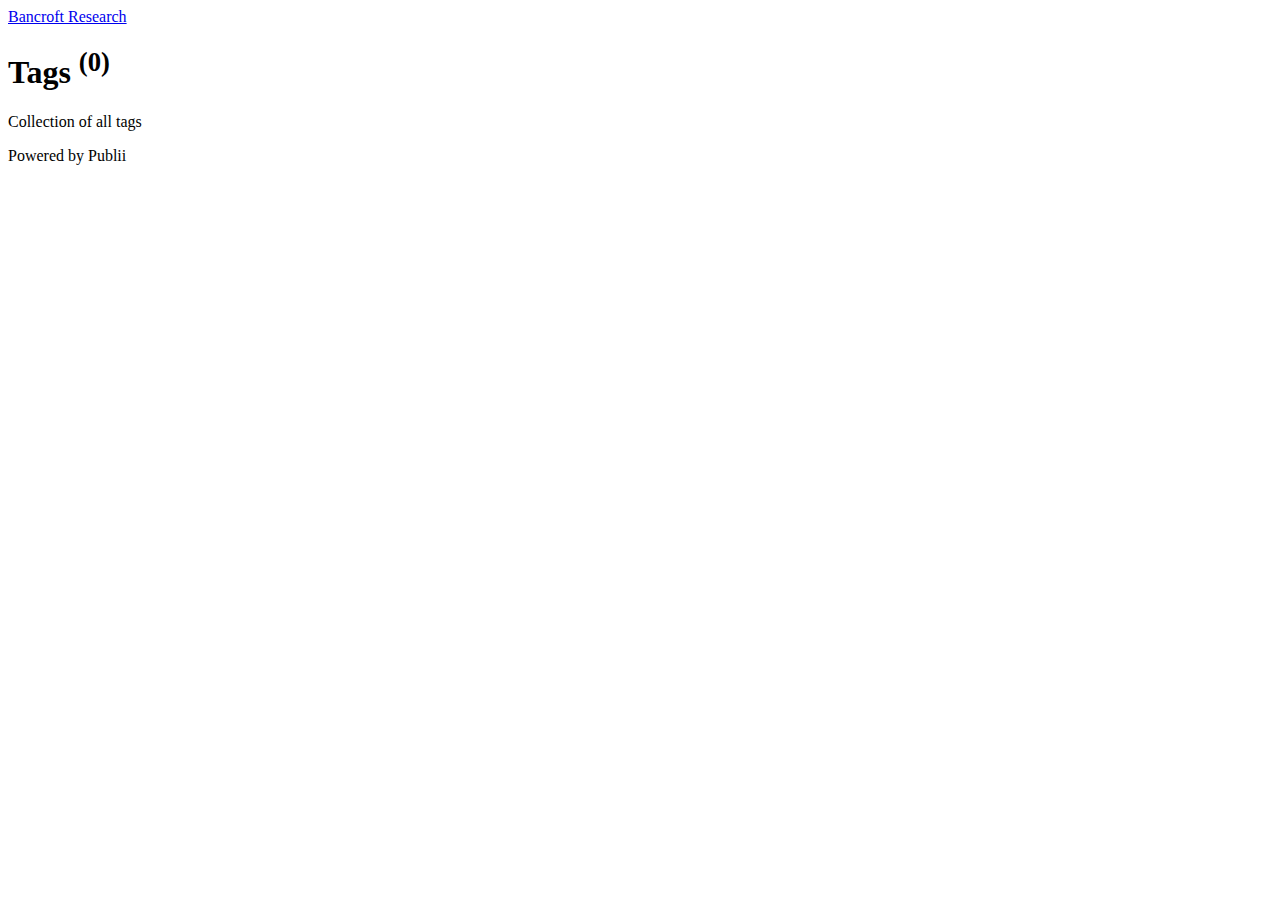
<file: tags/index.html>
<!DOCTYPE html><html lang="en-gb"><head><meta charset="utf-8"><meta http-equiv="X-UA-Compatible" content="IE=edge"><meta name="viewport" content="width=device-width,initial-scale=1,user-scalable=no"><title>All tags - Bancroft Research</title><meta name="robots" content="noindex, follow"><meta name="generator" content="Publii Open-Source CMS for Static Site"><link rel="alternate" type="application/atom+xml" href="https://bancroftresearch.com/feed.xml"><link rel="alternate" type="application/json" href="https://bancroftresearch.com/feed.json"><meta property="og:title" content="Bancroft Research"><meta property="og:site_name" content="Bancroft Research"><meta property="og:description" content=""><meta property="og:url" content="https://bancroftresearch.com/tags/"><meta property="og:type" content="website"><link rel="stylesheet" href="https://bancroftresearch.com/assets/css/fontawesome-all.min.css?v=dbf9d822cefe851ba6f66e1ad57e8987"><link rel="stylesheet" href="https://bancroftresearch.com/assets/css/style.css?v=f0687ad96f070469e71cb487b9e68510"><noscript><link rel="stylesheet" href="https://bancroftresearch.com/assets/css/noscript.css?v=6228c7eee614cd200a2cad8333b439fa"></noscript><script type="application/ld+json">{"@context":"http://schema.org","@type":"Organization","name":"Bancroft Research","url":"https://bancroftresearch.com/"}</script><style>#wrapper > .bg {
               background-image: url(https://bancroftresearch.com/assets/images/overlay.png), linear-gradient(0deg, rgba(0, 0, 0, 0.1), rgba(0, 0, 0, 0.1)), url(https://bancroftresearch.com/media/website/pexels-photo-1272541.jpeg);
           }</style></head><body class="is-preload"><div id="wrapper"><header id="header"><a class="logo" href="https://bancroftresearch.com/">Bancroft Research</a></header><main id="main"><header class="page-header"><h1>Tags <sup>(0)</sup></h1><p>Collection of all tags</p></header><section class="posts"></section></main><footer id="copyright"><p>Powered by Publii</p></footer></div><script src="https://bancroftresearch.com/assets/js/jquery.min.js?v=7c14a783dfeb3d238ccd3edd840d82ee"></script><script src="https://bancroftresearch.com/assets/js/jquery.scrollex.min.js?v=f89065e3d988006af9791b44561d7c90"></script><script src="https://bancroftresearch.com/assets/js/jquery.scrolly.min.js?v=1ed5a78bde1476875a40f6b9ff44fc14"></script><script src="https://bancroftresearch.com/assets/js/browser.min.js?v=c07298dd19048a8a69ad97e754dfe8d0"></script><script src="https://bancroftresearch.com/assets/js/breakpoints.min.js?v=81a479eb099e3b187613943b085923b8"></script><script src="https://bancroftresearch.com/assets/js/util.min.js?v=4201a626f8c9b614a663b3a1d7d82615"></script><script src="https://bancroftresearch.com/assets/js/main.min.js?v=56233c354bd814758be8bff42f7e13a5"></script><script>/*<![CDATA[*/var images=document.querySelectorAll("img[loading]");for(var i=0;i<images.length;i++){if(images[i].complete){images[i].classList.add("is-loaded")}else{images[i].addEventListener("load",function(){this.classList.add("is-loaded")},false)}};/*]]>*/</script></body></html>
</file>
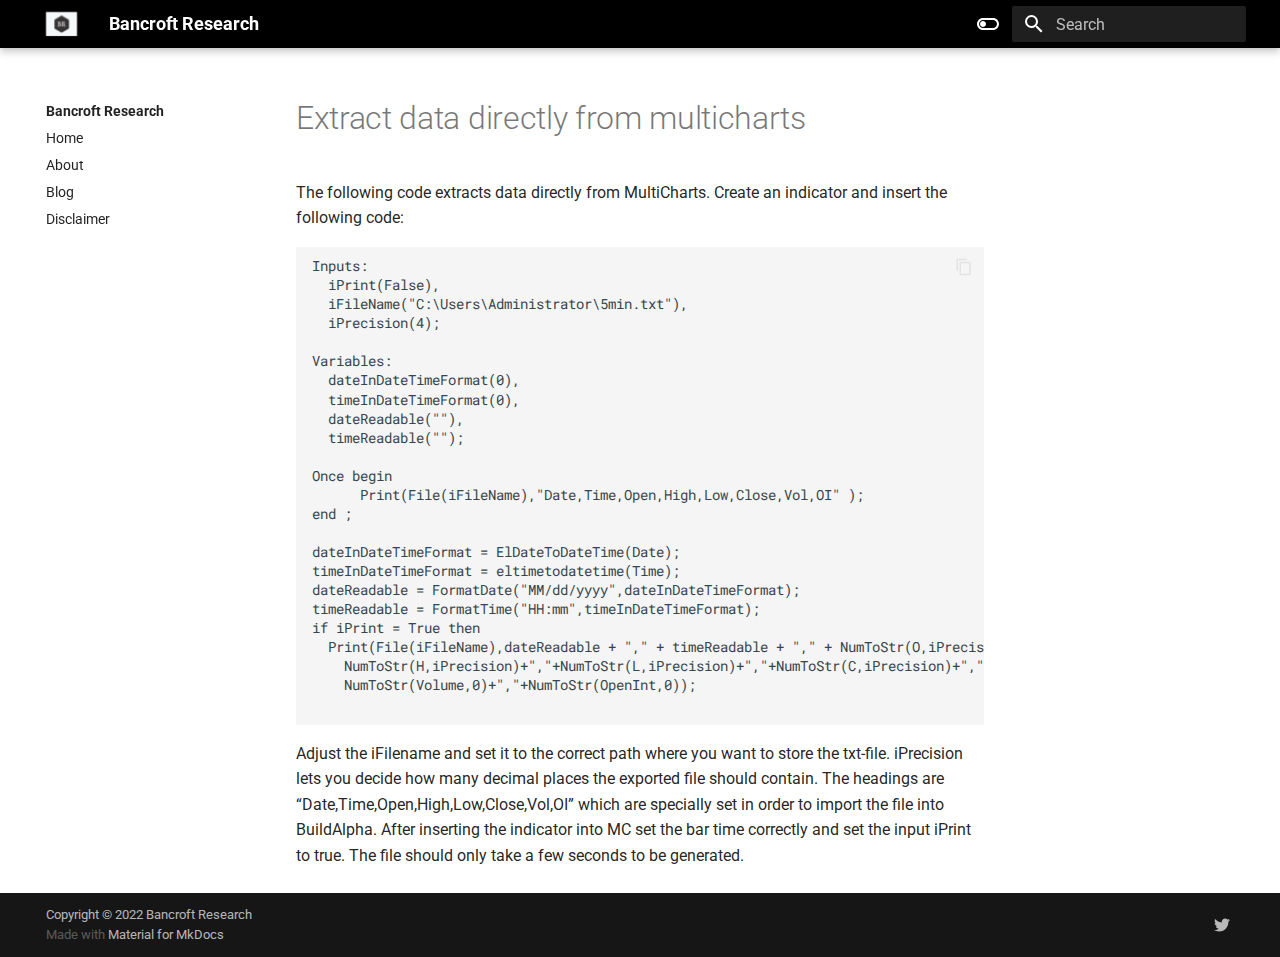
<file: blog/extract-data-directly-from-multicharts/index.html>
<!doctype html>
<html lang="en" class="no-js">
  <head>
    
      <meta charset="utf-8">
      <meta name="viewport" content="width=device-width,initial-scale=1">
      
        <meta name="description" content="Code snippet that can be used to extract data from multicharts.">
      
      
        <meta name="author" content="Bancroft Research">
      
      
        <link rel="canonical" href="https://bancroftresearch.github.io/blog/extract-data-directly-from-multicharts/">
      
      <link rel="icon" href="../../assets/favicon.ico">
      <meta name="generator" content="mkdocs-1.3.0, mkdocs-material-8.2.13">
    
    
      
        <title>Extract data directly from multicharts - Bancroft Research</title>
      
    
    
      <link rel="stylesheet" href="../../assets/stylesheets/main.e411adfe.min.css">
      
        
        <link rel="stylesheet" href="../../assets/stylesheets/palette.cc9b2e1e.min.css">
        
      
    
    
    
      
        
        
        <link rel="preconnect" href="https://fonts.gstatic.com" crossorigin>
        <link rel="stylesheet" href="https://fonts.googleapis.com/css?family=Roboto:300,300i,400,400i,700,700i%7CRoboto+Mono:400,400i,700,700i&display=fallback">
        <style>:root{--md-text-font:"Roboto";--md-code-font:"Roboto Mono"}</style>
      
    
    
    <script>__md_scope=new URL("../..",location),__md_get=(e,_=localStorage,t=__md_scope)=>JSON.parse(_.getItem(t.pathname+"."+e)),__md_set=(e,_,t=localStorage,a=__md_scope)=>{try{t.setItem(a.pathname+"."+e,JSON.stringify(_))}catch(e){}}</script>
    
      

    
    
  </head>
  
  
    
    
      
    
    
    
    
    <body dir="ltr" data-md-color-scheme="default" data-md-color-primary="black" data-md-color-accent="indigo">
  
    
    
      <script>var palette=__md_get("__palette");if(palette&&"object"==typeof palette.color)for(var key of Object.keys(palette.color))document.body.setAttribute("data-md-color-"+key,palette.color[key])</script>
    
    <input class="md-toggle" data-md-toggle="drawer" type="checkbox" id="__drawer" autocomplete="off">
    <input class="md-toggle" data-md-toggle="search" type="checkbox" id="__search" autocomplete="off">
    <label class="md-overlay" for="__drawer"></label>
    <div data-md-component="skip">
      
    </div>
    <div data-md-component="announce">
      
    </div>
    
    
      

<header class="md-header" data-md-component="header">
  <nav class="md-header__inner md-grid" aria-label="Header">
    <a href="../.." title="Bancroft Research" class="md-header__button md-logo" aria-label="Bancroft Research" data-md-component="logo">
      
  <img src="../../assets/logo.JPG" alt="logo">

    </a>
    <label class="md-header__button md-icon" for="__drawer">
      <svg xmlns="http://www.w3.org/2000/svg" viewBox="0 0 24 24"><path d="M3 6h18v2H3V6m0 5h18v2H3v-2m0 5h18v2H3v-2Z"/></svg>
    </label>
    <div class="md-header__title" data-md-component="header-title">
      <div class="md-header__ellipsis">
        <div class="md-header__topic">
          <span class="md-ellipsis">
            Bancroft Research
          </span>
        </div>
        <div class="md-header__topic" data-md-component="header-topic">
          <span class="md-ellipsis">
            
              Extract data directly from multicharts
            
          </span>
        </div>
      </div>
    </div>
    
      <form class="md-header__option" data-md-component="palette">
        
          
          
          <input class="md-option" data-md-color-media="(prefers-color-scheme: light)" data-md-color-scheme="default" data-md-color-primary="black" data-md-color-accent="indigo"  aria-label="Switch to dark mode"  type="radio" name="__palette" id="__palette_1">
          
            <label class="md-header__button md-icon" title="Switch to dark mode" for="__palette_2" hidden>
              <svg xmlns="http://www.w3.org/2000/svg" viewBox="0 0 24 24"><path d="M17 6H7c-3.31 0-6 2.69-6 6s2.69 6 6 6h10c3.31 0 6-2.69 6-6s-2.69-6-6-6zm0 10H7c-2.21 0-4-1.79-4-4s1.79-4 4-4h10c2.21 0 4 1.79 4 4s-1.79 4-4 4zM7 9c-1.66 0-3 1.34-3 3s1.34 3 3 3 3-1.34 3-3-1.34-3-3-3z"/></svg>
            </label>
          
        
          
          
          <input class="md-option" data-md-color-media="(prefers-color-scheme: dark)" data-md-color-scheme="slate" data-md-color-primary="black" data-md-color-accent="blue"  aria-label="Switch to light mode"  type="radio" name="__palette" id="__palette_2">
          
            <label class="md-header__button md-icon" title="Switch to light mode" for="__palette_1" hidden>
              <svg xmlns="http://www.w3.org/2000/svg" viewBox="0 0 24 24"><path d="M17 7H7a5 5 0 0 0-5 5 5 5 0 0 0 5 5h10a5 5 0 0 0 5-5 5 5 0 0 0-5-5m0 8a3 3 0 0 1-3-3 3 3 0 0 1 3-3 3 3 0 0 1 3 3 3 3 0 0 1-3 3Z"/></svg>
            </label>
          
        
      </form>
    
    
    
      <label class="md-header__button md-icon" for="__search">
        <svg xmlns="http://www.w3.org/2000/svg" viewBox="0 0 24 24"><path d="M9.5 3A6.5 6.5 0 0 1 16 9.5c0 1.61-.59 3.09-1.56 4.23l.27.27h.79l5 5-1.5 1.5-5-5v-.79l-.27-.27A6.516 6.516 0 0 1 9.5 16 6.5 6.5 0 0 1 3 9.5 6.5 6.5 0 0 1 9.5 3m0 2C7 5 5 7 5 9.5S7 14 9.5 14 14 12 14 9.5 12 5 9.5 5Z"/></svg>
      </label>
      <div class="md-search" data-md-component="search" role="dialog">
  <label class="md-search__overlay" for="__search"></label>
  <div class="md-search__inner" role="search">
    <form class="md-search__form" name="search">
      <input type="text" class="md-search__input" name="query" aria-label="Search" placeholder="Search" autocapitalize="off" autocorrect="off" autocomplete="off" spellcheck="false" data-md-component="search-query" required>
      <label class="md-search__icon md-icon" for="__search">
        <svg xmlns="http://www.w3.org/2000/svg" viewBox="0 0 24 24"><path d="M9.5 3A6.5 6.5 0 0 1 16 9.5c0 1.61-.59 3.09-1.56 4.23l.27.27h.79l5 5-1.5 1.5-5-5v-.79l-.27-.27A6.516 6.516 0 0 1 9.5 16 6.5 6.5 0 0 1 3 9.5 6.5 6.5 0 0 1 9.5 3m0 2C7 5 5 7 5 9.5S7 14 9.5 14 14 12 14 9.5 12 5 9.5 5Z"/></svg>
        <svg xmlns="http://www.w3.org/2000/svg" viewBox="0 0 24 24"><path d="M20 11v2H8l5.5 5.5-1.42 1.42L4.16 12l7.92-7.92L13.5 5.5 8 11h12Z"/></svg>
      </label>
      <nav class="md-search__options" aria-label="Search">
        
        <button type="reset" class="md-search__icon md-icon" aria-label="Clear" tabindex="-1">
          <svg xmlns="http://www.w3.org/2000/svg" viewBox="0 0 24 24"><path d="M19 6.41 17.59 5 12 10.59 6.41 5 5 6.41 10.59 12 5 17.59 6.41 19 12 13.41 17.59 19 19 17.59 13.41 12 19 6.41Z"/></svg>
        </button>
      </nav>
      
    </form>
    <div class="md-search__output">
      <div class="md-search__scrollwrap" data-md-scrollfix>
        <div class="md-search-result" data-md-component="search-result">
          <div class="md-search-result__meta">
            Initializing search
          </div>
          <ol class="md-search-result__list"></ol>
        </div>
      </div>
    </div>
  </div>
</div>
    
    
  </nav>
  
</header>
    
    <div class="md-container" data-md-component="container">
      
      
        
          
        
      
      <main class="md-main" data-md-component="main">
        <div class="md-main__inner md-grid">
          
            
              
              <div class="md-sidebar md-sidebar--primary" data-md-component="sidebar" data-md-type="navigation" >
                <div class="md-sidebar__scrollwrap">
                  <div class="md-sidebar__inner">
                    


<nav class="md-nav md-nav--primary" aria-label="Navigation" data-md-level="0">
  <label class="md-nav__title" for="__drawer">
    <a href="../.." title="Bancroft Research" class="md-nav__button md-logo" aria-label="Bancroft Research" data-md-component="logo">
      
  <img src="../../assets/logo.JPG" alt="logo">

    </a>
    Bancroft Research
  </label>
  
  <ul class="md-nav__list" data-md-scrollfix>
    
      
      
      

  
  
  
    <li class="md-nav__item">
      <a href="../.." class="md-nav__link">
        Home
      </a>
    </li>
  

    
      
      
      

  
  
  
    <li class="md-nav__item">
      <a href="../../about/" class="md-nav__link">
        About
      </a>
    </li>
  

    
      
      
      

  
  
  
    <li class="md-nav__item">
      <a href="../" class="md-nav__link">
        Blog
      </a>
    </li>
  

    
      
      
      

  
  
  
    <li class="md-nav__item">
      <a href="../../disclaimer/" class="md-nav__link">
        Disclaimer
      </a>
    </li>
  

    
  </ul>
</nav>
                  </div>
                </div>
              </div>
            
            
              
              <div class="md-sidebar md-sidebar--secondary" data-md-component="sidebar" data-md-type="toc" >
                <div class="md-sidebar__scrollwrap">
                  <div class="md-sidebar__inner">
                    

<nav class="md-nav md-nav--secondary" aria-label="Table of contents">
  
  
  
  
</nav>
                  </div>
                </div>
              </div>
            
          
          <div class="md-content" data-md-component="content">
            <article class="md-content__inner md-typeset">
              
                


  <h1>Extract data directly from multicharts</h1>

<p>The following code extracts data directly from MultiCharts. Create an indicator and insert the following code:</p>
<pre><code>Inputs: 
  iPrint(False),
  iFileName(&quot;C:\Users\Administrator\5min.txt&quot;),
  iPrecision(4);

Variables:
  dateInDateTimeFormat(0), 
  timeInDateTimeFormat(0),
  dateReadable(&quot;&quot;),
  timeReadable(&quot;&quot;);

Once begin
      Print(File(iFileName),&quot;Date,Time,Open,High,Low,Close,Vol,OI&quot; ); 
end ;

dateInDateTimeFormat = ElDateToDateTime(Date);
timeInDateTimeFormat = eltimetodatetime(Time);
dateReadable = FormatDate(&quot;MM/dd/yyyy&quot;,dateInDateTimeFormat);
timeReadable = FormatTime(&quot;HH:mm&quot;,timeInDateTimeFormat);
if iPrint = True then
  Print(File(iFileName),dateReadable + &quot;,&quot; + timeReadable + &quot;,&quot; + NumToStr(O,iPrecision) + &quot;,&quot;+
    NumToStr(H,iPrecision)+&quot;,&quot;+NumToStr(L,iPrecision)+&quot;,&quot;+NumToStr(C,iPrecision)+&quot;,&quot;+
    NumToStr(Volume,0)+&quot;,&quot;+NumToStr(OpenInt,0));

</code></pre>
<p>Adjust the iFilename and set it to the correct path where you want to store the txt-file. iPrecision lets you decide how many decimal places the exported file should contain. The headings are “Date,Time,Open,High,Low,Close,Vol,OI” which are specially set in order to import the file into BuildAlpha. After inserting the indicator into MC set the bar time correctly and set the input iPrint to true. The file should only take a few seconds to be generated. </p>

              
            </article>
          </div>
        </div>
        
      </main>
      
        <footer class="md-footer">
  
  <div class="md-footer-meta md-typeset">
    <div class="md-footer-meta__inner md-grid">
      <div class="md-copyright">
  
    <div class="md-copyright__highlight">
      Copyright &copy; 2022 Bancroft Research
    </div>
  
  
    Made with
    <a href="https://squidfunk.github.io/mkdocs-material/" target="_blank" rel="noopener">
      Material for MkDocs
    </a>
  
</div>
      
        <div class="md-social">
  
    
    
      
      
    
    <a href="https://twitter.com/bancroftres" target="_blank" rel="noopener" title="twitter.com" class="md-social__link">
      <svg xmlns="http://www.w3.org/2000/svg" viewBox="0 0 512 512"><!--! Font Awesome Free 6.1.1 by @fontawesome - https://fontawesome.com License - https://fontawesome.com/license/free (Icons: CC BY 4.0, Fonts: SIL OFL 1.1, Code: MIT License) Copyright 2022 Fonticons, Inc.--><path d="M459.37 151.716c.325 4.548.325 9.097.325 13.645 0 138.72-105.583 298.558-298.558 298.558-59.452 0-114.68-17.219-161.137-47.106 8.447.974 16.568 1.299 25.34 1.299 49.055 0 94.213-16.568 130.274-44.832-46.132-.975-84.792-31.188-98.112-72.772 6.498.974 12.995 1.624 19.818 1.624 9.421 0 18.843-1.3 27.614-3.573-48.081-9.747-84.143-51.98-84.143-102.985v-1.299c13.969 7.797 30.214 12.67 47.431 13.319-28.264-18.843-46.781-51.005-46.781-87.391 0-19.492 5.197-37.36 14.294-52.954 51.655 63.675 129.3 105.258 216.365 109.807-1.624-7.797-2.599-15.918-2.599-24.04 0-57.828 46.782-104.934 104.934-104.934 30.213 0 57.502 12.67 76.67 33.137 23.715-4.548 46.456-13.32 66.599-25.34-7.798 24.366-24.366 44.833-46.132 57.827 21.117-2.273 41.584-8.122 60.426-16.243-14.292 20.791-32.161 39.308-52.628 54.253z"/></svg>
    </a>
  
</div>
      
    </div>
  </div>
</footer>
      
    </div>
    <div class="md-dialog" data-md-component="dialog">
      <div class="md-dialog__inner md-typeset"></div>
    </div>
    <script id="__config" type="application/json">{"base": "../..", "features": [], "search": "../../assets/javascripts/workers/search.2a1c317c.min.js", "translations": {"clipboard.copied": "Copied to clipboard", "clipboard.copy": "Copy to clipboard", "search.config.lang": "en", "search.config.pipeline": "trimmer, stopWordFilter", "search.config.separator": "[\\s\\-]+", "search.placeholder": "Search", "search.result.more.one": "1 more on this page", "search.result.more.other": "# more on this page", "search.result.none": "No matching documents", "search.result.one": "1 matching document", "search.result.other": "# matching documents", "search.result.placeholder": "Type to start searching", "search.result.term.missing": "Missing", "select.version.title": "Select version"}}</script>
    
    
      <script src="../../assets/javascripts/bundle.ed9748b7.min.js"></script>
      
    
  </body>
</html>
</file>
<file: assets/stylesheets/main.e411adfe.min.css>
@charset "UTF-8";html{-webkit-text-size-adjust:none;-moz-text-size-adjust:none;-ms-text-size-adjust:none;text-size-adjust:none;box-sizing:border-box}*,:after,:before{box-sizing:inherit}@media (prefers-reduced-motion){*,:after,:before{transition:none!important}}body{margin:0}a,button,input,label{-webkit-tap-highlight-color:transparent}a{color:inherit;text-decoration:none}hr{border:0;box-sizing:initial;display:block;height:.05rem;overflow:visible;padding:0}small{font-size:80%}sub,sup{line-height:1em}img{border-style:none}table{border-collapse:initial;border-spacing:0}td,th{font-weight:400;vertical-align:top}button{background:transparent;border:0;font-family:inherit;font-size:inherit;margin:0;padding:0}input{border:0;outline:none}:root{--md-default-fg-color:rgba(0,0,0,.87);--md-default-fg-color--light:rgba(0,0,0,.54);--md-default-fg-color--lighter:rgba(0,0,0,.32);--md-default-fg-color--lightest:rgba(0,0,0,.07);--md-default-bg-color:#fff;--md-default-bg-color--light:hsla(0,0%,100%,.7);--md-default-bg-color--lighter:hsla(0,0%,100%,.3);--md-default-bg-color--lightest:hsla(0,0%,100%,.12);--md-primary-fg-color:#4051b5;--md-primary-fg-color--light:#5d6cc0;--md-primary-fg-color--dark:#303fa1;--md-primary-bg-color:#fff;--md-primary-bg-color--light:hsla(0,0%,100%,.7);--md-accent-fg-color:#526cfe;--md-accent-fg-color--transparent:rgba(82,108,254,.1);--md-accent-bg-color:#fff;--md-accent-bg-color--light:hsla(0,0%,100%,.7);--md-shadow-z1:0 0.2rem 0.5rem rgba(0,0,0,.05),0 0 0.05rem rgba(0,0,0,.1);--md-shadow-z2:0 0.2rem 0.5rem rgba(0,0,0,.1),0 0 0.05rem rgba(0,0,0,.25);--md-shadow-z3:0 0.2rem 0.5rem rgba(0,0,0,.2),0 0 0.05rem rgba(0,0,0,.35)}:root>*{--md-code-fg-color:#36464e;--md-code-bg-color:#f5f5f5;--md-code-hl-color:rgba(255,255,0,.5);--md-code-hl-number-color:#d52a2a;--md-code-hl-special-color:#db1457;--md-code-hl-function-color:#a846b9;--md-code-hl-constant-color:#6e59d9;--md-code-hl-keyword-color:#3f6ec6;--md-code-hl-string-color:#1c7d4d;--md-code-hl-name-color:var(--md-code-fg-color);--md-code-hl-operator-color:var(--md-default-fg-color--light);--md-code-hl-punctuation-color:var(--md-default-fg-color--light);--md-code-hl-comment-color:var(--md-default-fg-color--light);--md-code-hl-generic-color:var(--md-default-fg-color--light);--md-code-hl-variable-color:var(--md-default-fg-color--light);--md-typeset-color:var(--md-default-fg-color);--md-typeset-a-color:var(--md-primary-fg-color);--md-typeset-mark-color:rgba(255,255,0,.5);--md-typeset-del-color:rgba(245,80,61,.15);--md-typeset-ins-color:rgba(11,213,112,.15);--md-typeset-kbd-color:#fafafa;--md-typeset-kbd-accent-color:#fff;--md-typeset-kbd-border-color:#b8b8b8;--md-typeset-table-color:rgba(0,0,0,.12);--md-admonition-fg-color:var(--md-default-fg-color);--md-admonition-bg-color:var(--md-default-bg-color);--md-footer-fg-color:#fff;--md-footer-fg-color--light:hsla(0,0%,100%,.7);--md-footer-fg-color--lighter:hsla(0,0%,100%,.3);--md-footer-bg-color:rgba(0,0,0,.87);--md-footer-bg-color--dark:rgba(0,0,0,.32)}.md-icon svg{fill:currentcolor;display:block;height:1.2rem;width:1.2rem}body{-webkit-font-smoothing:antialiased;-moz-osx-font-smoothing:grayscale;--md-text-font-family:var(--md-text-font,_),-apple-system,BlinkMacSystemFont,Helvetica,Arial,sans-serif;--md-code-font-family:var(--md-code-font,_),SFMono-Regular,Consolas,Menlo,monospace}body,input{font-feature-settings:"kern","liga";font-family:var(--md-text-font-family)}body,code,input,kbd,pre{color:var(--md-typeset-color)}code,kbd,pre{font-feature-settings:"kern";font-family:var(--md-code-font-family)}:root{--md-typeset-table-sort-icon:url('data:image/svg+xml;charset=utf-8,<svg xmlns="http://www.w3.org/2000/svg" viewBox="0 0 24 24"><path d="m18 21-4-4h3V7h-3l4-4 4 4h-3v10h3M2 19v-2h10v2M2 13v-2h7v2M2 7V5h4v2H2Z"/></svg>');--md-typeset-table-sort-icon--asc:url('data:image/svg+xml;charset=utf-8,<svg xmlns="http://www.w3.org/2000/svg" viewBox="0 0 24 24"><path d="M19 17h3l-4 4-4-4h3V3h2M2 17h10v2H2M6 5v2H2V5m0 6h7v2H2v-2Z"/></svg>');--md-typeset-table-sort-icon--desc:url('data:image/svg+xml;charset=utf-8,<svg xmlns="http://www.w3.org/2000/svg" viewBox="0 0 24 24"><path d="M19 7h3l-4-4-4 4h3v14h2M2 17h10v2H2M6 5v2H2V5m0 6h7v2H2v-2Z"/></svg>')}.md-typeset{-webkit-print-color-adjust:exact;-moz-print-color-adjust:exact;color-adjust:exact;font-size:.8rem;line-height:1.6}@media print{.md-typeset{font-size:.68rem}}.md-typeset blockquote,.md-typeset dl,.md-typeset figure,.md-typeset ol,.md-typeset pre,.md-typeset ul{margin-bottom:1em;margin-top:1em}.md-typeset h1{color:var(--md-default-fg-color--light);font-size:2em;line-height:1.3;margin:0 0 1.25em}.md-typeset h1,.md-typeset h2{font-weight:300;letter-spacing:-.01em}.md-typeset h2{font-size:1.5625em;line-height:1.4;margin:1.6em 0 .64em}.md-typeset h3{font-size:1.25em;font-weight:400;letter-spacing:-.01em;line-height:1.5;margin:1.6em 0 .8em}.md-typeset h2+h3{margin-top:.8em}.md-typeset h4{font-weight:700;letter-spacing:-.01em;margin:1em 0}.md-typeset h5,.md-typeset h6{color:var(--md-default-fg-color--light);font-size:.8em;font-weight:700;letter-spacing:-.01em;margin:1.25em 0}.md-typeset h5{text-transform:uppercase}.md-typeset hr{border-bottom:.05rem solid var(--md-default-fg-color--lightest);display:flow-root;margin:1.5em 0}.md-typeset a{color:var(--md-typeset-a-color);word-break:break-word}.md-typeset a,.md-typeset a:before{transition:color 125ms}.md-typeset a:focus,.md-typeset a:hover{color:var(--md-accent-fg-color)}.md-typeset a:focus code,.md-typeset a:hover code{background-color:var(--md-accent-fg-color--transparent)}.md-typeset a code{color:currentcolor;transition:background-color 125ms}.md-typeset a.focus-visible{outline-color:var(--md-accent-fg-color);outline-offset:.2rem}.md-typeset code,.md-typeset kbd,.md-typeset pre{color:var(--md-code-fg-color);direction:ltr}@media print{.md-typeset code,.md-typeset kbd,.md-typeset pre{white-space:pre-wrap}}.md-typeset code{background-color:var(--md-code-bg-color);border-radius:.1rem;-webkit-box-decoration-break:clone;box-decoration-break:clone;font-size:.85em;padding:0 .2941176471em;word-break:break-word}.md-typeset code:not(.focus-visible){-webkit-tap-highlight-color:transparent;outline:none}.md-typeset pre{display:flow-root;line-height:1.4;position:relative}.md-typeset pre>code{-webkit-box-decoration-break:slice;box-decoration-break:slice;box-shadow:none;display:block;margin:0;outline-color:var(--md-accent-fg-color);overflow:auto;padding:.7720588235em 1.1764705882em;scrollbar-color:var(--md-default-fg-color--lighter) transparent;scrollbar-width:thin;touch-action:auto;word-break:normal}.md-typeset pre>code:hover{scrollbar-color:var(--md-accent-fg-color) transparent}.md-typeset pre>code::-webkit-scrollbar{height:.2rem;width:.2rem}.md-typeset pre>code::-webkit-scrollbar-thumb{background-color:var(--md-default-fg-color--lighter)}.md-typeset pre>code::-webkit-scrollbar-thumb:hover{background-color:var(--md-accent-fg-color)}.md-typeset kbd{background-color:var(--md-typeset-kbd-color);border-radius:.1rem;box-shadow:0 .1rem 0 .05rem var(--md-typeset-kbd-border-color),0 .1rem 0 var(--md-typeset-kbd-border-color),0 -.1rem .2rem var(--md-typeset-kbd-accent-color) inset;color:var(--md-default-fg-color);display:inline-block;font-size:.75em;padding:0 .6666666667em;vertical-align:text-top;word-break:break-word}.md-typeset mark{background-color:var(--md-typeset-mark-color);-webkit-box-decoration-break:clone;box-decoration-break:clone;color:inherit;word-break:break-word}.md-typeset abbr{border-bottom:.05rem dotted var(--md-default-fg-color--light);cursor:help;text-decoration:none}@media (hover:none){.md-typeset abbr{position:relative}.md-typeset abbr[title]:-webkit-any(:focus,:hover):after{background-color:var(--md-default-fg-color);border-radius:.1rem;box-shadow:var(--md-shadow-z3);color:var(--md-default-bg-color);content:attr(title);display:inline-block;font-size:.7rem;margin-top:2em;max-width:80%;min-width:-webkit-max-content;min-width:max-content;padding:.2rem .3rem;position:absolute;width:auto}.md-typeset abbr[title]:-moz-any(:focus,:hover):after{background-color:var(--md-default-fg-color);border-radius:.1rem;box-shadow:var(--md-shadow-z3);color:var(--md-default-bg-color);content:attr(title);display:inline-block;font-size:.7rem;margin-top:2em;max-width:80%;min-width:-moz-max-content;min-width:max-content;padding:.2rem .3rem;position:absolute;width:auto}[dir=ltr] .md-typeset abbr[title]:-webkit-any(:focus,:hover):after{left:0}[dir=ltr] .md-typeset abbr[title]:-moz-any(:focus,:hover):after{left:0}[dir=ltr] .md-typeset abbr[title]:is(:focus,:hover):after{left:0}[dir=rtl] .md-typeset abbr[title]:-webkit-any(:focus,:hover):after{right:0}[dir=rtl] .md-typeset abbr[title]:-moz-any(:focus,:hover):after{right:0}[dir=rtl] .md-typeset abbr[title]:is(:focus,:hover):after{right:0}.md-typeset abbr[title]:is(:focus,:hover):after{background-color:var(--md-default-fg-color);border-radius:.1rem;box-shadow:var(--md-shadow-z3);color:var(--md-default-bg-color);content:attr(title);display:inline-block;font-size:.7rem;margin-top:2em;max-width:80%;min-width:-webkit-max-content;min-width:-moz-max-content;min-width:max-content;padding:.2rem .3rem;position:absolute;width:auto}}.md-typeset small{opacity:.75}[dir=ltr] .md-typeset sub,[dir=ltr] .md-typeset sup{margin-left:.078125em}[dir=rtl] .md-typeset sub,[dir=rtl] .md-typeset sup{margin-right:.078125em}[dir=ltr] .md-typeset blockquote{padding-left:.6rem}[dir=rtl] .md-typeset blockquote{padding-right:.6rem}[dir=ltr] .md-typeset blockquote{border-left:.2rem solid var(--md-default-fg-color--lighter)}[dir=rtl] .md-typeset blockquote{border-right:.2rem solid var(--md-default-fg-color--lighter)}.md-typeset blockquote{color:var(--md-default-fg-color--light);margin-left:0;margin-right:0}.md-typeset ul{list-style-type:disc}[dir=ltr] .md-typeset ol,[dir=ltr] .md-typeset ul{margin-left:.625em}[dir=rtl] .md-typeset ol,[dir=rtl] .md-typeset ul{margin-right:.625em}.md-typeset ol,.md-typeset ul{padding:0}.md-typeset ol:not([hidden]),.md-typeset ul:not([hidden]){display:flow-root}.md-typeset ol ol,.md-typeset ul ol{list-style-type:lower-alpha}.md-typeset ol ol ol,.md-typeset ul ol ol{list-style-type:lower-roman}[dir=ltr] .md-typeset ol li,[dir=ltr] .md-typeset ul li{margin-left:1.25em}[dir=rtl] .md-typeset ol li,[dir=rtl] .md-typeset ul li{margin-right:1.25em}.md-typeset ol li,.md-typeset ul li{margin-bottom:.5em}.md-typeset ol li blockquote,.md-typeset ol li p,.md-typeset ul li blockquote,.md-typeset ul li p{margin:.5em 0}.md-typeset ol li:last-child,.md-typeset ul li:last-child{margin-bottom:0}.md-typeset ol li :-webkit-any(ul,ol),.md-typeset ul li :-webkit-any(ul,ol){margin-bottom:.5em;margin-top:.5em}.md-typeset ol li :-moz-any(ul,ol),.md-typeset ul li :-moz-any(ul,ol){margin-bottom:.5em;margin-top:.5em}[dir=ltr] .md-typeset ol li :-webkit-any(ul,ol),[dir=ltr] .md-typeset ul li :-webkit-any(ul,ol){margin-left:.625em}[dir=ltr] .md-typeset ol li :-moz-any(ul,ol),[dir=ltr] .md-typeset ul li :-moz-any(ul,ol){margin-left:.625em}[dir=ltr] .md-typeset ol li :is(ul,ol),[dir=ltr] .md-typeset ul li :is(ul,ol){margin-left:.625em}[dir=rtl] .md-typeset ol li :-webkit-any(ul,ol),[dir=rtl] .md-typeset ul li :-webkit-any(ul,ol){margin-right:.625em}[dir=rtl] .md-typeset ol li :-moz-any(ul,ol),[dir=rtl] .md-typeset ul li :-moz-any(ul,ol){margin-right:.625em}[dir=rtl] .md-typeset ol li :is(ul,ol),[dir=rtl] .md-typeset ul li :is(ul,ol){margin-right:.625em}.md-typeset ol li :is(ul,ol),.md-typeset ul li :is(ul,ol){margin-bottom:.5em;margin-top:.5em}[dir=ltr] .md-typeset dd{margin-left:1.875em}[dir=rtl] .md-typeset dd{margin-right:1.875em}.md-typeset dd{margin-bottom:1.5em;margin-top:1em}.md-typeset img,.md-typeset svg{height:auto;max-width:100%}.md-typeset img[align=left],.md-typeset svg[align=left]{margin:1em 1em 1em 0}.md-typeset img[align=right],.md-typeset svg[align=right]{margin:1em 0 1em 1em}.md-typeset img[align]:only-child,.md-typeset svg[align]:only-child{margin-top:0}.md-typeset img[src$="#gh-dark-mode-only"],.md-typeset img[src$="#only-dark"]{display:none}.md-typeset figure{display:flow-root;margin:1em auto;max-width:100%;text-align:center;width:-webkit-fit-content;width:-moz-fit-content;width:fit-content}.md-typeset figure img{display:block}.md-typeset figcaption{font-style:italic;margin:1em auto;max-width:24rem}.md-typeset iframe{max-width:100%}.md-typeset table:not([class]){background-color:var(--md-default-bg-color);border:.05rem solid var(--md-typeset-table-color);border-radius:.1rem;display:inline-block;font-size:.64rem;max-width:100%;overflow:auto;touch-action:auto}@media print{.md-typeset table:not([class]){display:table}}.md-typeset table:not([class])+*{margin-top:1.5em}.md-typeset table:not([class]) :-webkit-any(th,td)>:first-child{margin-top:0}.md-typeset table:not([class]) :-moz-any(th,td)>:first-child{margin-top:0}.md-typeset table:not([class]) :is(th,td)>:first-child{margin-top:0}.md-typeset table:not([class]) :-webkit-any(th,td)>:last-child{margin-bottom:0}.md-typeset table:not([class]) :-moz-any(th,td)>:last-child{margin-bottom:0}.md-typeset table:not([class]) :is(th,td)>:last-child{margin-bottom:0}.md-typeset table:not([class]) :-webkit-any(th,td):not([align]){text-align:left}.md-typeset table:not([class]) :-moz-any(th,td):not([align]){text-align:left}.md-typeset table:not([class]) :is(th,td):not([align]){text-align:left}[dir=rtl] .md-typeset table:not([class]) :-webkit-any(th,td):not([align]){text-align:right}[dir=rtl] .md-typeset table:not([class]) :-moz-any(th,td):not([align]){text-align:right}[dir=rtl] .md-typeset table:not([class]) :is(th,td):not([align]){text-align:right}.md-typeset table:not([class]) th{font-weight:700;min-width:5rem;padding:.9375em 1.25em;vertical-align:top}.md-typeset table:not([class]) th a{color:inherit}.md-typeset table:not([class]) td{border-top:.05rem solid var(--md-typeset-table-color);padding:.9375em 1.25em;vertical-align:top}.md-typeset table:not([class]) tbody tr{transition:background-color 125ms}.md-typeset table:not([class]) tbody tr:hover{background-color:rgba(0,0,0,.035);box-shadow:0 .05rem 0 var(--md-default-bg-color) inset}.md-typeset table:not([class]) a{word-break:normal}.md-typeset table th[role=columnheader]{cursor:pointer}[dir=ltr] .md-typeset table th[role=columnheader]:after{margin-left:.5em}[dir=rtl] .md-typeset table th[role=columnheader]:after{margin-right:.5em}.md-typeset table th[role=columnheader]:after{content:"";display:inline-block;height:1.2em;-webkit-mask-image:var(--md-typeset-table-sort-icon);mask-image:var(--md-typeset-table-sort-icon);-webkit-mask-repeat:no-repeat;mask-repeat:no-repeat;-webkit-mask-size:contain;mask-size:contain;transition:background-color 125ms;vertical-align:text-bottom;width:1.2em}.md-typeset table th[role=columnheader]:hover:after{background-color:var(--md-default-fg-color--lighter)}.md-typeset table th[role=columnheader][aria-sort=ascending]:after{background-color:var(--md-default-fg-color--light);-webkit-mask-image:var(--md-typeset-table-sort-icon--asc);mask-image:var(--md-typeset-table-sort-icon--asc)}.md-typeset table th[role=columnheader][aria-sort=descending]:after{background-color:var(--md-default-fg-color--light);-webkit-mask-image:var(--md-typeset-table-sort-icon--desc);mask-image:var(--md-typeset-table-sort-icon--desc)}.md-typeset__scrollwrap{margin:1em -.8rem;overflow-x:auto;touch-action:auto}.md-typeset__table{display:inline-block;margin-bottom:.5em;padding:0 .8rem}@media print{.md-typeset__table{display:block}}html .md-typeset__table table{display:table;margin:0;overflow:hidden;width:100%}@media screen and (max-width:44.9375em){.md-content__inner>pre{margin:1em -.8rem}.md-content__inner>pre code{border-radius:0}}.md-banner{background-color:var(--md-footer-bg-color);color:var(--md-footer-fg-color);overflow:auto}@media print{.md-banner{display:none}}.md-banner--warning{background:var(--md-typeset-mark-color);color:var(--md-default-fg-color)}.md-banner__inner{font-size:.7rem;margin:.6rem auto;padding:0 .8rem}html{font-size:125%;height:100%;overflow-x:hidden}@media screen and (min-width:100em){html{font-size:137.5%}}@media screen and (min-width:125em){html{font-size:150%}}body{background-color:var(--md-default-bg-color);display:flex;flex-direction:column;font-size:.5rem;min-height:100%;position:relative;width:100%}@media print{body{display:block}}@media screen and (max-width:59.9375em){body[data-md-state=lock]{position:fixed}}.md-grid{margin-left:auto;margin-right:auto;max-width:61rem}.md-container{display:flex;flex-direction:column;flex-grow:1}@media print{.md-container{display:block}}.md-main{flex-grow:1}.md-main__inner{display:flex;height:100%;margin-top:1.5rem}.md-ellipsis{overflow:hidden;text-overflow:ellipsis;white-space:nowrap}.md-toggle{display:none}.md-option{height:0;opacity:0;position:absolute;width:0}.md-option:checked+label:not([hidden]){display:block}.md-option.focus-visible+label{outline-color:var(--md-accent-fg-color);outline-style:auto}.md-skip{background-color:var(--md-default-fg-color);border-radius:.1rem;color:var(--md-default-bg-color);font-size:.64rem;margin:.5rem;opacity:0;outline-color:var(--md-accent-fg-color);padding:.3rem .5rem;position:fixed;transform:translateY(.4rem);z-index:-1}.md-skip:focus{opacity:1;transform:translateY(0);transition:transform .25s cubic-bezier(.4,0,.2,1),opacity 175ms 75ms;z-index:10}@page{margin:25mm}:root{--md-clipboard-icon:url('data:image/svg+xml;charset=utf-8,<svg xmlns="http://www.w3.org/2000/svg" viewBox="0 0 24 24"><path d="M19 21H8V7h11m0-2H8a2 2 0 0 0-2 2v14a2 2 0 0 0 2 2h11a2 2 0 0 0 2-2V7a2 2 0 0 0-2-2m-3-4H4a2 2 0 0 0-2 2v14h2V3h12V1Z"/></svg>')}.md-clipboard{border-radius:.1rem;color:var(--md-default-fg-color--lightest);cursor:pointer;height:1.5em;outline-color:var(--md-accent-fg-color);outline-offset:.1rem;position:absolute;right:.5em;top:.5em;transition:color .25s;width:1.5em;z-index:1}@media print{.md-clipboard{display:none}}.md-clipboard:not(.focus-visible){-webkit-tap-highlight-color:transparent;outline:none}:hover>.md-clipboard{color:var(--md-default-fg-color--light)}.md-clipboard:-webkit-any(:focus,:hover){color:var(--md-accent-fg-color)}.md-clipboard:-moz-any(:focus,:hover){color:var(--md-accent-fg-color)}.md-clipboard:is(:focus,:hover){color:var(--md-accent-fg-color)}.md-clipboard:after{background-color:currentcolor;content:"";display:block;height:1.125em;margin:0 auto;-webkit-mask-image:var(--md-clipboard-icon);mask-image:var(--md-clipboard-icon);-webkit-mask-repeat:no-repeat;mask-repeat:no-repeat;-webkit-mask-size:contain;mask-size:contain;width:1.125em}.md-clipboard--inline{cursor:pointer}.md-clipboard--inline code{transition:color .25s,background-color .25s}.md-clipboard--inline:-webkit-any(:focus,:hover) code{background-color:var(--md-accent-fg-color--transparent);color:var(--md-accent-fg-color)}.md-clipboard--inline:-moz-any(:focus,:hover) code{background-color:var(--md-accent-fg-color--transparent);color:var(--md-accent-fg-color)}.md-clipboard--inline:is(:focus,:hover) code{background-color:var(--md-accent-fg-color--transparent);color:var(--md-accent-fg-color)}.md-content{flex-grow:1;min-width:0}.md-content__inner{margin:0 .8rem 1.2rem;padding-top:.6rem}@media screen and (min-width:76.25em){[dir=ltr] .md-sidebar--primary:not([hidden])~.md-content>.md-content__inner{margin-left:1.2rem}[dir=ltr] .md-sidebar--secondary:not([hidden])~.md-content>.md-content__inner,[dir=rtl] .md-sidebar--primary:not([hidden])~.md-content>.md-content__inner{margin-right:1.2rem}[dir=rtl] .md-sidebar--secondary:not([hidden])~.md-content>.md-content__inner{margin-left:1.2rem}}.md-content__inner:before{content:"";display:block;height:.4rem}.md-content__inner>:last-child{margin-bottom:0}[dir=ltr] .md-content__button{margin-left:.4rem}[dir=rtl] .md-content__button{margin-right:.4rem}.md-content__button{float:right;margin:.4rem 0;padding:0}@media print{.md-content__button{display:none}}[dir=rtl] .md-content__button{float:left}.md-typeset .md-content__button{color:var(--md-default-fg-color--lighter)}.md-content__button svg{display:inline;vertical-align:top}[dir=rtl] .md-content__button svg{transform:scaleX(-1)}[dir=ltr] .md-dialog{right:.8rem}[dir=rtl] .md-dialog{left:.8rem}.md-dialog{background-color:var(--md-default-fg-color);border-radius:.1rem;bottom:.8rem;box-shadow:var(--md-shadow-z3);min-width:11.1rem;opacity:0;padding:.4rem .6rem;pointer-events:none;position:fixed;transform:translateY(100%);transition:transform 0ms .4s,opacity .4s;z-index:4}@media print{.md-dialog{display:none}}.md-dialog[data-md-state=open]{opacity:1;pointer-events:auto;transform:translateY(0);transition:transform .4s cubic-bezier(.075,.85,.175,1),opacity .4s}.md-dialog__inner{color:var(--md-default-bg-color);font-size:.7rem}.md-footer{background-color:var(--md-footer-bg-color);color:var(--md-footer-fg-color)}@media print{.md-footer{display:none}}.md-footer__inner{display:flex;justify-content:space-between;overflow:auto;padding:.2rem}.md-footer__link{display:flex;flex-grow:0.01;outline-color:var(--md-accent-fg-color);overflow:hidden;padding-bottom:.4rem;padding-top:1.4rem;transition:opacity .25s}.md-footer__link:-webkit-any(:focus,:hover){opacity:.7}.md-footer__link:-moz-any(:focus,:hover){opacity:.7}.md-footer__link:is(:focus,:hover){opacity:.7}[dir=rtl] .md-footer__link svg{transform:scaleX(-1)}@media screen and (max-width:44.9375em){.md-footer__link--prev .md-footer__title{display:none}}[dir=ltr] .md-footer__link--next{margin-left:auto}[dir=rtl] .md-footer__link--next{margin-right:auto}.md-footer__link--next{text-align:right}[dir=rtl] .md-footer__link--next{text-align:left}.md-footer__title{flex-grow:1;font-size:.9rem;line-height:2.4rem;max-width:calc(100% - 2.4rem);padding:0 1rem;position:relative}.md-footer__button{margin:.2rem;padding:.4rem}.md-footer__direction{font-size:.64rem;left:0;margin-top:-1rem;opacity:.7;padding:0 1rem;position:absolute;right:0}.md-footer-meta{background-color:var(--md-footer-bg-color--dark)}.md-footer-meta__inner{display:flex;flex-wrap:wrap;justify-content:space-between;padding:.2rem}html .md-footer-meta.md-typeset a{color:var(--md-footer-fg-color--light)}html .md-footer-meta.md-typeset a:-webkit-any(:focus,:hover){color:var(--md-footer-fg-color)}html .md-footer-meta.md-typeset a:-moz-any(:focus,:hover){color:var(--md-footer-fg-color)}html .md-footer-meta.md-typeset a:is(:focus,:hover){color:var(--md-footer-fg-color)}.md-copyright{color:var(--md-footer-fg-color--lighter);font-size:.64rem;margin:auto .6rem;padding:.4rem 0;width:100%}@media screen and (min-width:45em){.md-copyright{width:auto}}.md-copyright__highlight{color:var(--md-footer-fg-color--light)}.md-social{margin:0 .4rem;padding:.2rem 0 .6rem}@media screen and (min-width:45em){.md-social{padding:.6rem 0}}.md-social__link{display:inline-block;height:1.6rem;text-align:center;width:1.6rem}.md-social__link:before{line-height:1.9}.md-social__link svg{fill:currentcolor;max-height:.8rem;vertical-align:-25%}.md-typeset .md-button{border:.1rem solid;border-radius:.1rem;color:var(--md-primary-fg-color);cursor:pointer;display:inline-block;font-weight:700;padding:.625em 2em;transition:color 125ms,background-color 125ms,border-color 125ms}.md-typeset .md-button--primary{background-color:var(--md-primary-fg-color);border-color:var(--md-primary-fg-color);color:var(--md-primary-bg-color)}.md-typeset .md-button:-webkit-any(:focus,:hover){background-color:var(--md-accent-fg-color);border-color:var(--md-accent-fg-color);color:var(--md-accent-bg-color)}.md-typeset .md-button:-moz-any(:focus,:hover){background-color:var(--md-accent-fg-color);border-color:var(--md-accent-fg-color);color:var(--md-accent-bg-color)}.md-typeset .md-button:is(:focus,:hover){background-color:var(--md-accent-fg-color);border-color:var(--md-accent-fg-color);color:var(--md-accent-bg-color)}[dir=ltr] .md-typeset .md-input{border-top-left-radius:.1rem}[dir=ltr] .md-typeset .md-input,[dir=rtl] .md-typeset .md-input{border-top-right-radius:.1rem}[dir=rtl] .md-typeset .md-input{border-top-left-radius:.1rem}.md-typeset .md-input{border-bottom:.1rem solid var(--md-default-fg-color--lighter);box-shadow:var(--md-shadow-z1);font-size:.8rem;height:1.8rem;padding:0 .6rem;transition:border .25s,box-shadow .25s}.md-typeset .md-input:-webkit-any(:focus,:hover){border-bottom-color:var(--md-accent-fg-color);box-shadow:var(--md-shadow-z2)}.md-typeset .md-input:-moz-any(:focus,:hover){border-bottom-color:var(--md-accent-fg-color);box-shadow:var(--md-shadow-z2)}.md-typeset .md-input:is(:focus,:hover){border-bottom-color:var(--md-accent-fg-color);box-shadow:var(--md-shadow-z2)}.md-typeset .md-input--stretch{width:100%}.md-header{background-color:var(--md-primary-fg-color);box-shadow:0 0 .2rem transparent,0 .2rem .4rem transparent;color:var(--md-primary-bg-color);left:0;position:-webkit-sticky;position:sticky;right:0;top:0;z-index:4}@media print{.md-header{display:none}}.md-header[data-md-state=shadow]{box-shadow:0 0 .2rem rgba(0,0,0,.1),0 .2rem .4rem rgba(0,0,0,.2);transition:transform .25s cubic-bezier(.1,.7,.1,1),box-shadow .25s}.md-header[data-md-state=hidden]{transform:translateY(-100%);transition:transform .25s cubic-bezier(.8,0,.6,1),box-shadow .25s}.md-header__inner{align-items:center;display:flex;padding:0 .2rem}.md-header__button{color:currentcolor;cursor:pointer;margin:.2rem;outline-color:var(--md-accent-fg-color);padding:.4rem;position:relative;transition:opacity .25s;vertical-align:middle;z-index:1}.md-header__button:hover{opacity:.7}.md-header__button:not([hidden]){display:inline-block}.md-header__button:not(.focus-visible){-webkit-tap-highlight-color:transparent;outline:none}.md-header__button.md-logo{margin:.2rem;padding:.4rem}@media screen and (max-width:76.1875em){.md-header__button.md-logo{display:none}}.md-header__button.md-logo :-webkit-any(img,svg){fill:currentcolor;display:block;height:1.2rem;width:auto}.md-header__button.md-logo :-moz-any(img,svg){fill:currentcolor;display:block;height:1.2rem;width:auto}.md-header__button.md-logo :is(img,svg){fill:currentcolor;display:block;height:1.2rem;width:auto}@media screen and (min-width:60em){.md-header__button[for=__search]{display:none}}.no-js .md-header__button[for=__search]{display:none}[dir=rtl] .md-header__button[for=__search] svg{transform:scaleX(-1)}@media screen and (min-width:76.25em){.md-header__button[for=__drawer]{display:none}}.md-header__topic{display:flex;max-width:100%;position:absolute;transition:transform .4s cubic-bezier(.1,.7,.1,1),opacity .15s}.md-header__topic+.md-header__topic{opacity:0;pointer-events:none;transform:translateX(1.25rem);transition:transform .4s cubic-bezier(1,.7,.1,.1),opacity .15s;z-index:-1}[dir=rtl] .md-header__topic+.md-header__topic{transform:translateX(-1.25rem)}.md-header__topic:first-child{font-weight:700}[dir=ltr] .md-header__title{margin-right:.4rem}[dir=rtl] .md-header__title{margin-left:.4rem}[dir=ltr] .md-header__title{margin-left:1rem}[dir=rtl] .md-header__title{margin-right:1rem}.md-header__title{flex-grow:1;font-size:.9rem;height:2.4rem;line-height:2.4rem}.md-header__title[data-md-state=active] .md-header__topic{opacity:0;pointer-events:none;transform:translateX(-1.25rem);transition:transform .4s cubic-bezier(1,.7,.1,.1),opacity .15s;z-index:-1}[dir=rtl] .md-header__title[data-md-state=active] .md-header__topic{transform:translateX(1.25rem)}.md-header__title[data-md-state=active] .md-header__topic+.md-header__topic{opacity:1;pointer-events:auto;transform:translateX(0);transition:transform .4s cubic-bezier(.1,.7,.1,1),opacity .15s;z-index:0}.md-header__title>.md-header__ellipsis{height:100%;position:relative;width:100%}.md-header__option{display:flex;flex-shrink:0;max-width:100%;transition:max-width 0ms .25s,opacity .25s .25s;white-space:nowrap}[data-md-toggle=search]:checked~.md-header .md-header__option{max-width:0;opacity:0;transition:max-width 0ms,opacity 0ms}.md-header__source{display:none}@media screen and (min-width:60em){[dir=ltr] .md-header__source{margin-left:1rem}[dir=rtl] .md-header__source{margin-right:1rem}.md-header__source{display:block;max-width:11.7rem;width:11.7rem}}@media screen and (min-width:76.25em){[dir=ltr] .md-header__source{margin-left:1.4rem}[dir=rtl] .md-header__source{margin-right:1.4rem}}:root{--md-nav-icon--prev:url('data:image/svg+xml;charset=utf-8,<svg xmlns="http://www.w3.org/2000/svg" viewBox="0 0 24 24"><path d="M20 11v2H8l5.5 5.5-1.42 1.42L4.16 12l7.92-7.92L13.5 5.5 8 11h12Z"/></svg>');--md-nav-icon--next:url('data:image/svg+xml;charset=utf-8,<svg xmlns="http://www.w3.org/2000/svg" viewBox="0 0 24 24"><path d="M8.59 16.58 13.17 12 8.59 7.41 10 6l6 6-6 6-1.41-1.42Z"/></svg>');--md-toc-icon:url('data:image/svg+xml;charset=utf-8,<svg xmlns="http://www.w3.org/2000/svg" viewBox="0 0 24 24"><path d="M3 9h14V7H3v2m0 4h14v-2H3v2m0 4h14v-2H3v2m16 0h2v-2h-2v2m0-10v2h2V7h-2m0 6h2v-2h-2v2Z"/></svg>')}.md-nav{font-size:.7rem;line-height:1.3}.md-nav__title{display:block;font-weight:700;overflow:hidden;padding:0 .6rem;text-overflow:ellipsis}.md-nav__title .md-nav__button{display:none}.md-nav__title .md-nav__button img{height:100%;width:auto}.md-nav__title .md-nav__button.md-logo :-webkit-any(img,svg){fill:currentcolor;display:block;height:2.4rem;max-width:100%;object-fit:contain;width:auto}.md-nav__title .md-nav__button.md-logo :-moz-any(img,svg){fill:currentcolor;display:block;height:2.4rem;max-width:100%;object-fit:contain;width:auto}.md-nav__title .md-nav__button.md-logo :is(img,svg){fill:currentcolor;display:block;height:2.4rem;max-width:100%;object-fit:contain;width:auto}.md-nav__list{list-style:none;margin:0;padding:0}.md-nav__item{padding:0 .6rem}[dir=ltr] .md-nav__item .md-nav__item{padding-right:0}[dir=rtl] .md-nav__item .md-nav__item{padding-left:0}.md-nav__link{align-items:center;cursor:pointer;display:flex;justify-content:space-between;margin-top:.625em;overflow:hidden;scroll-snap-align:start;text-overflow:ellipsis;transition:color 125ms}.md-nav__link[data-md-state=blur]{color:var(--md-default-fg-color--light)}.md-nav__item .md-nav__link--active{color:var(--md-typeset-a-color)}.md-nav__item .md-nav__link--index [href]{width:100%}.md-nav__link:-webkit-any(:focus,:hover){color:var(--md-accent-fg-color)}.md-nav__link:-moz-any(:focus,:hover){color:var(--md-accent-fg-color)}.md-nav__link:is(:focus,:hover){color:var(--md-accent-fg-color)}.md-nav__link.focus-visible{outline-color:var(--md-accent-fg-color);outline-offset:.2rem}.md-nav--primary .md-nav__link[for=__toc]{display:none}.md-nav--primary .md-nav__link[for=__toc] .md-icon:after{background-color:currentcolor;display:block;height:100%;-webkit-mask-image:var(--md-toc-icon);mask-image:var(--md-toc-icon);width:100%}.md-nav--primary .md-nav__link[for=__toc]~.md-nav{display:none}.md-nav__link>*{cursor:pointer;display:flex}.md-nav__icon{flex-shrink:0}.md-nav__source{display:none}@media screen and (max-width:76.1875em){.md-nav--primary,.md-nav--primary .md-nav{background-color:var(--md-default-bg-color);display:flex;flex-direction:column;height:100%;left:0;position:absolute;right:0;top:0;z-index:1}.md-nav--primary :-webkit-any(.md-nav__title,.md-nav__item){font-size:.8rem;line-height:1.5}.md-nav--primary :-moz-any(.md-nav__title,.md-nav__item){font-size:.8rem;line-height:1.5}.md-nav--primary :is(.md-nav__title,.md-nav__item){font-size:.8rem;line-height:1.5}.md-nav--primary .md-nav__title{background-color:var(--md-default-fg-color--lightest);color:var(--md-default-fg-color--light);cursor:pointer;height:5.6rem;line-height:2.4rem;padding:3rem .8rem .2rem;position:relative;white-space:nowrap}[dir=ltr] .md-nav--primary .md-nav__title .md-nav__icon{left:.4rem}[dir=rtl] .md-nav--primary .md-nav__title .md-nav__icon{right:.4rem}.md-nav--primary .md-nav__title .md-nav__icon{display:block;height:1.2rem;margin:.2rem;position:absolute;top:.4rem;width:1.2rem}.md-nav--primary .md-nav__title .md-nav__icon:after{background-color:currentcolor;content:"";display:block;height:100%;-webkit-mask-image:var(--md-nav-icon--prev);mask-image:var(--md-nav-icon--prev);-webkit-mask-repeat:no-repeat;mask-repeat:no-repeat;-webkit-mask-size:contain;mask-size:contain;width:100%}.md-nav--primary .md-nav__title~.md-nav__list{background-color:var(--md-default-bg-color);box-shadow:0 .05rem 0 var(--md-default-fg-color--lightest) inset;overflow-y:auto;-ms-scroll-snap-type:y mandatory;scroll-snap-type:y mandatory;touch-action:pan-y}.md-nav--primary .md-nav__title~.md-nav__list>:first-child{border-top:0}.md-nav--primary .md-nav__title[for=__drawer]{background-color:var(--md-primary-fg-color);color:var(--md-primary-bg-color);font-weight:700}.md-nav--primary .md-nav__title .md-logo{display:block;left:.2rem;margin:.2rem;padding:.4rem;position:absolute;right:.2rem;top:.2rem}.md-nav--primary .md-nav__list{flex:1}.md-nav--primary .md-nav__item{border-top:.05rem solid var(--md-default-fg-color--lightest);padding:0}.md-nav--primary .md-nav__item--active>.md-nav__link{color:var(--md-typeset-a-color)}.md-nav--primary .md-nav__item--active>.md-nav__link:-webkit-any(:focus,:hover){color:var(--md-accent-fg-color)}.md-nav--primary .md-nav__item--active>.md-nav__link:-moz-any(:focus,:hover){color:var(--md-accent-fg-color)}.md-nav--primary .md-nav__item--active>.md-nav__link:is(:focus,:hover){color:var(--md-accent-fg-color)}.md-nav--primary .md-nav__link{margin-top:0;padding:.6rem .8rem}[dir=ltr] .md-nav--primary .md-nav__link .md-nav__icon{margin-right:-.2rem}[dir=rtl] .md-nav--primary .md-nav__link .md-nav__icon{margin-left:-.2rem}.md-nav--primary .md-nav__link .md-nav__icon{font-size:1.2rem;height:1.2rem;width:1.2rem}.md-nav--primary .md-nav__link .md-nav__icon:after{background-color:currentcolor;content:"";display:block;height:100%;-webkit-mask-image:var(--md-nav-icon--next);mask-image:var(--md-nav-icon--next);-webkit-mask-repeat:no-repeat;mask-repeat:no-repeat;-webkit-mask-size:contain;mask-size:contain;width:100%}[dir=rtl] .md-nav--primary .md-nav__icon:after{transform:scale(-1)}.md-nav--primary .md-nav--secondary .md-nav{background-color:initial;position:static}[dir=ltr] .md-nav--primary .md-nav--secondary .md-nav .md-nav__link{padding-left:1.4rem}[dir=rtl] .md-nav--primary .md-nav--secondary .md-nav .md-nav__link{padding-right:1.4rem}[dir=ltr] .md-nav--primary .md-nav--secondary .md-nav .md-nav .md-nav__link{padding-left:2rem}[dir=rtl] .md-nav--primary .md-nav--secondary .md-nav .md-nav .md-nav__link{padding-right:2rem}[dir=ltr] .md-nav--primary .md-nav--secondary .md-nav .md-nav .md-nav .md-nav__link{padding-left:2.6rem}[dir=rtl] .md-nav--primary .md-nav--secondary .md-nav .md-nav .md-nav .md-nav__link{padding-right:2.6rem}[dir=ltr] .md-nav--primary .md-nav--secondary .md-nav .md-nav .md-nav .md-nav .md-nav__link{padding-left:3.2rem}[dir=rtl] .md-nav--primary .md-nav--secondary .md-nav .md-nav .md-nav .md-nav .md-nav__link{padding-right:3.2rem}.md-nav--secondary{background-color:initial}.md-nav__toggle~.md-nav{display:flex;opacity:0;transform:translateX(100%);transition:transform .25s cubic-bezier(.8,0,.6,1),opacity 125ms 50ms}[dir=rtl] .md-nav__toggle~.md-nav{transform:translateX(-100%)}.md-nav__toggle:checked~.md-nav{opacity:1;transform:translateX(0);transition:transform .25s cubic-bezier(.4,0,.2,1),opacity 125ms 125ms}.md-nav__toggle:checked~.md-nav>.md-nav__list{-webkit-backface-visibility:hidden;backface-visibility:hidden}}@media screen and (max-width:59.9375em){.md-nav--primary .md-nav__link[for=__toc]{display:flex}.md-nav--primary .md-nav__link[for=__toc] .md-icon:after{content:""}.md-nav--primary .md-nav__link[for=__toc]+.md-nav__link{display:none}.md-nav--primary .md-nav__link[for=__toc]~.md-nav{display:flex}.md-nav__source{background-color:var(--md-primary-fg-color--dark);color:var(--md-primary-bg-color);display:block;padding:0 .2rem}}@media screen and (min-width:60em) and (max-width:76.1875em){.md-nav--integrated .md-nav__link[for=__toc]{display:flex}.md-nav--integrated .md-nav__link[for=__toc] .md-icon:after{content:""}.md-nav--integrated .md-nav__link[for=__toc]+.md-nav__link{display:none}.md-nav--integrated .md-nav__link[for=__toc]~.md-nav{display:flex}}@media screen and (min-width:60em){.md-nav--secondary .md-nav__title[for=__toc]{scroll-snap-align:start}.md-nav--secondary .md-nav__title .md-nav__icon{display:none}}@media screen and (min-width:76.25em){.md-nav{transition:max-height .25s cubic-bezier(.86,0,.07,1)}.md-nav--primary .md-nav__title[for=__drawer]{scroll-snap-align:start}.md-nav--primary .md-nav__title .md-nav__icon,.md-nav__toggle~.md-nav{display:none}.md-nav__toggle:-webkit-any(:checked,:indeterminate)~.md-nav{display:block}.md-nav__toggle:-moz-any(:checked,:indeterminate)~.md-nav{display:block}.md-nav__toggle:is(:checked,:indeterminate)~.md-nav{display:block}.md-nav__item--nested>.md-nav>.md-nav__title{display:none}.md-nav__item--section{display:block;margin:1.25em 0}.md-nav__item--section:last-child{margin-bottom:0}.md-nav__item--section>.md-nav__link{font-weight:700;pointer-events:none}.md-nav__item--section>.md-nav__link--index [href]{pointer-events:auto}.md-nav__item--section>.md-nav__link .md-nav__icon{display:none}.md-nav__item--section>.md-nav{display:block}.md-nav__item--section>.md-nav>.md-nav__list>.md-nav__item{padding:0}.md-nav__icon{border-radius:100%;float:right;height:.9rem;transition:background-color .25s,transform .25s;width:.9rem}[dir=rtl] .md-nav__icon{float:left;transform:rotate(180deg)}.md-nav__icon:hover{background-color:var(--md-accent-fg-color--transparent)}.md-nav__icon:after{background-color:currentcolor;content:"";display:inline-block;height:100%;-webkit-mask-image:var(--md-nav-icon--next);mask-image:var(--md-nav-icon--next);-webkit-mask-repeat:no-repeat;mask-repeat:no-repeat;-webkit-mask-size:contain;mask-size:contain;vertical-align:-.1rem;width:100%}.md-nav__item--nested .md-nav__toggle:checked~.md-nav__link .md-nav__icon,.md-nav__item--nested .md-nav__toggle:indeterminate~.md-nav__link .md-nav__icon{transform:rotate(90deg)}.md-nav--lifted>.md-nav__list>.md-nav__item,.md-nav--lifted>.md-nav__list>.md-nav__item--nested,.md-nav--lifted>.md-nav__title{display:none}.md-nav--lifted>.md-nav__list>.md-nav__item--active{display:block;padding:0}.md-nav--lifted>.md-nav__list>.md-nav__item--active>.md-nav__link{font-weight:700;margin-top:0;padding:0 .6rem;pointer-events:none}.md-nav--lifted>.md-nav__list>.md-nav__item--active>.md-nav__link--index [href]{pointer-events:auto}.md-nav--lifted>.md-nav__list>.md-nav__item--active>.md-nav__link .md-nav__icon{display:none}.md-nav--lifted .md-nav[data-md-level="1"]{display:block}[dir=ltr] .md-nav--lifted .md-nav[data-md-level="1"]>.md-nav__list>.md-nav__item{padding-right:.6rem}[dir=rtl] .md-nav--lifted .md-nav[data-md-level="1"]>.md-nav__list>.md-nav__item{padding-left:.6rem}.md-nav--integrated>.md-nav__list>.md-nav__item--active:not(.md-nav__item--nested){padding:0 .6rem}.md-nav--integrated>.md-nav__list>.md-nav__item--active:not(.md-nav__item--nested)>.md-nav__link{padding:0}[dir=ltr] .md-nav--integrated>.md-nav__list>.md-nav__item--active .md-nav--secondary{border-left:.05rem solid var(--md-primary-fg-color)}[dir=rtl] .md-nav--integrated>.md-nav__list>.md-nav__item--active .md-nav--secondary{border-right:.05rem solid var(--md-primary-fg-color)}.md-nav--integrated>.md-nav__list>.md-nav__item--active .md-nav--secondary{display:block;margin-bottom:1.25em}.md-nav--integrated>.md-nav__list>.md-nav__item--active .md-nav--secondary>.md-nav__title{display:none}}:root{--md-search-result-icon:url('data:image/svg+xml;charset=utf-8,<svg xmlns="http://www.w3.org/2000/svg" viewBox="0 0 24 24"><path d="M14 2H6a2 2 0 0 0-2 2v16a2 2 0 0 0 2 2h7c-.41-.25-.8-.56-1.14-.9-.33-.33-.61-.7-.86-1.1H6V4h7v5h5v1.18c.71.16 1.39.43 2 .82V8l-6-6m6.31 16.9c1.33-2.11.69-4.9-1.4-6.22-2.11-1.33-4.91-.68-6.22 1.4-1.34 2.11-.69 4.89 1.4 6.22 1.46.93 3.32.93 4.79.02L22 23.39 23.39 22l-3.08-3.1m-3.81.1a2.5 2.5 0 0 1-2.5-2.5 2.5 2.5 0 0 1 2.5-2.5 2.5 2.5 0 0 1 2.5 2.5 2.5 2.5 0 0 1-2.5 2.5Z"/></svg>')}.md-search{position:relative}@media screen and (min-width:60em){.md-search{padding:.2rem 0}}.no-js .md-search{display:none}.md-search__overlay{opacity:0;z-index:1}@media screen and (max-width:59.9375em){[dir=ltr] .md-search__overlay{left:-2.2rem}[dir=rtl] .md-search__overlay{right:-2.2rem}.md-search__overlay{background-color:var(--md-default-bg-color);border-radius:1rem;height:2rem;overflow:hidden;pointer-events:none;position:absolute;top:-1rem;transform-origin:center;transition:transform .3s .1s,opacity .2s .2s;width:2rem}[data-md-toggle=search]:checked~.md-header .md-search__overlay{opacity:1;transition:transform .4s,opacity .1s}}@media screen and (min-width:60em){[dir=ltr] .md-search__overlay{left:0}[dir=rtl] .md-search__overlay{right:0}.md-search__overlay{background-color:rgba(0,0,0,.54);cursor:pointer;height:0;position:fixed;top:0;transition:width 0ms .25s,height 0ms .25s,opacity .25s;width:0}[data-md-toggle=search]:checked~.md-header .md-search__overlay{height:200vh;opacity:1;transition:width 0ms,height 0ms,opacity .25s;width:100%}}@media screen and (max-width:29.9375em){[data-md-toggle=search]:checked~.md-header .md-search__overlay{transform:scale(45)}}@media screen and (min-width:30em) and (max-width:44.9375em){[data-md-toggle=search]:checked~.md-header .md-search__overlay{transform:scale(60)}}@media screen and (min-width:45em) and (max-width:59.9375em){[data-md-toggle=search]:checked~.md-header .md-search__overlay{transform:scale(75)}}.md-search__inner{-webkit-backface-visibility:hidden;backface-visibility:hidden}@media screen and (max-width:59.9375em){[dir=ltr] .md-search__inner{left:0}[dir=rtl] .md-search__inner{right:0}.md-search__inner{height:0;opacity:0;overflow:hidden;position:fixed;top:0;transform:translateX(5%);transition:width 0ms .3s,height 0ms .3s,transform .15s cubic-bezier(.4,0,.2,1) .15s,opacity .15s .15s;width:0;z-index:2}[dir=rtl] .md-search__inner{transform:translateX(-5%)}[data-md-toggle=search]:checked~.md-header .md-search__inner{height:100%;opacity:1;transform:translateX(0);transition:width 0ms 0ms,height 0ms 0ms,transform .15s cubic-bezier(.1,.7,.1,1) .15s,opacity .15s .15s;width:100%}}@media screen and (min-width:60em){.md-search__inner{float:right;padding:.1rem 0;position:relative;transition:width .25s cubic-bezier(.1,.7,.1,1);width:11.7rem}[dir=rtl] .md-search__inner{float:left}}@media screen and (min-width:60em) and (max-width:76.1875em){[data-md-toggle=search]:checked~.md-header .md-search__inner{width:23.4rem}}@media screen and (min-width:76.25em){[data-md-toggle=search]:checked~.md-header .md-search__inner{width:34.4rem}}.md-search__form{background-color:var(--md-default-bg-color);box-shadow:0 0 .6rem transparent;height:2.4rem;position:relative;transition:color .25s,background-color .25s;z-index:2}@media screen and (min-width:60em){.md-search__form{background-color:rgba(0,0,0,.26);border-radius:.1rem;height:1.8rem}.md-search__form:hover{background-color:hsla(0,0%,100%,.12)}}[data-md-toggle=search]:checked~.md-header .md-search__form{background-color:var(--md-default-bg-color);border-radius:.1rem .1rem 0 0;box-shadow:0 0 .6rem rgba(0,0,0,.07);color:var(--md-default-fg-color)}[dir=ltr] .md-search__input{padding-left:3.6rem;padding-right:2.2rem}[dir=rtl] .md-search__input{padding-left:2.2rem;padding-right:3.6rem}.md-search__input{background:transparent;font-size:.9rem;height:100%;position:relative;text-overflow:ellipsis;width:100%;z-index:2}.md-search__input::-moz-placeholder{-moz-transition:color .25s;transition:color .25s}.md-search__input::-ms-input-placeholder{-ms-transition:color .25s;transition:color .25s}.md-search__input::placeholder{transition:color .25s}.md-search__input::-moz-placeholder{color:var(--md-default-fg-color--light)}.md-search__input::-ms-input-placeholder{color:var(--md-default-fg-color--light)}.md-search__input::placeholder,.md-search__input~.md-search__icon{color:var(--md-default-fg-color--light)}.md-search__input::-ms-clear{display:none}@media screen and (max-width:59.9375em){.md-search__input{font-size:.9rem;height:2.4rem;width:100%}}@media screen and (min-width:60em){[dir=ltr] .md-search__input{padding-left:2.2rem}[dir=rtl] .md-search__input{padding-right:2.2rem}.md-search__input{color:inherit;font-size:.8rem}.md-search__input::-moz-placeholder{color:var(--md-primary-bg-color--light)}.md-search__input::-ms-input-placeholder{color:var(--md-primary-bg-color--light)}.md-search__input::placeholder{color:var(--md-primary-bg-color--light)}.md-search__input+.md-search__icon{color:var(--md-primary-bg-color)}[data-md-toggle=search]:checked~.md-header .md-search__input{text-overflow:clip}[data-md-toggle=search]:checked~.md-header .md-search__input::-moz-placeholder{color:var(--md-default-fg-color--light)}[data-md-toggle=search]:checked~.md-header .md-search__input::-ms-input-placeholder{color:var(--md-default-fg-color--light)}[data-md-toggle=search]:checked~.md-header .md-search__input+.md-search__icon,[data-md-toggle=search]:checked~.md-header .md-search__input::placeholder{color:var(--md-default-fg-color--light)}}.md-search__icon{cursor:pointer;display:inline-block;height:1.2rem;transition:color .25s,opacity .25s;width:1.2rem}.md-search__icon:hover{opacity:.7}[dir=ltr] .md-search__icon[for=__search]{left:.5rem}[dir=rtl] .md-search__icon[for=__search]{right:.5rem}.md-search__icon[for=__search]{position:absolute;top:.3rem;z-index:2}[dir=rtl] .md-search__icon[for=__search] svg{transform:scaleX(-1)}@media screen and (max-width:59.9375em){[dir=ltr] .md-search__icon[for=__search]{left:.8rem}[dir=rtl] .md-search__icon[for=__search]{right:.8rem}.md-search__icon[for=__search]{top:.6rem}.md-search__icon[for=__search] svg:first-child{display:none}}@media screen and (min-width:60em){.md-search__icon[for=__search]{pointer-events:none}.md-search__icon[for=__search] svg:last-child{display:none}}[dir=ltr] .md-search__options{right:.5rem}[dir=rtl] .md-search__options{left:.5rem}.md-search__options{pointer-events:none;position:absolute;top:.3rem;z-index:2}@media screen and (max-width:59.9375em){[dir=ltr] .md-search__options{right:.8rem}[dir=rtl] .md-search__options{left:.8rem}.md-search__options{top:.6rem}}[dir=ltr] .md-search__options>*{margin-left:.2rem}[dir=rtl] .md-search__options>*{margin-right:.2rem}.md-search__options>*{color:var(--md-default-fg-color--light);opacity:0;transform:scale(.75);transition:transform .15s cubic-bezier(.1,.7,.1,1),opacity .15s}.md-search__options>:not(.focus-visible){-webkit-tap-highlight-color:transparent;outline:none}[data-md-toggle=search]:checked~.md-header .md-search__input:valid~.md-search__options>*{opacity:1;pointer-events:auto;transform:scale(1)}[data-md-toggle=search]:checked~.md-header .md-search__input:valid~.md-search__options>:hover{opacity:.7}[dir=ltr] .md-search__suggest{padding-left:3.6rem;padding-right:2.2rem}[dir=rtl] .md-search__suggest{padding-left:2.2rem;padding-right:3.6rem}.md-search__suggest{align-items:center;color:var(--md-default-fg-color--lighter);display:flex;font-size:.9rem;height:100%;opacity:0;position:absolute;top:0;transition:opacity 50ms;white-space:nowrap;width:100%}@media screen and (min-width:60em){[dir=ltr] .md-search__suggest{padding-left:2.2rem}[dir=rtl] .md-search__suggest{padding-right:2.2rem}.md-search__suggest{font-size:.8rem}}[data-md-toggle=search]:checked~.md-header .md-search__suggest{opacity:1;transition:opacity .3s .1s}[dir=ltr] .md-search__output{border-bottom-left-radius:.1rem}[dir=ltr] .md-search__output,[dir=rtl] .md-search__output{border-bottom-right-radius:.1rem}[dir=rtl] .md-search__output{border-bottom-left-radius:.1rem}.md-search__output{overflow:hidden;position:absolute;width:100%;z-index:1}@media screen and (max-width:59.9375em){.md-search__output{bottom:0;top:2.4rem}}@media screen and (min-width:60em){.md-search__output{opacity:0;top:1.9rem;transition:opacity .4s}[data-md-toggle=search]:checked~.md-header .md-search__output{box-shadow:var(--md-shadow-z3);opacity:1}}.md-search__scrollwrap{-webkit-backface-visibility:hidden;backface-visibility:hidden;background-color:var(--md-default-bg-color);height:100%;overflow-y:auto;touch-action:pan-y}@media (-webkit-max-device-pixel-ratio:1),(max-resolution:1dppx){.md-search__scrollwrap{transform:translateZ(0)}}@media screen and (min-width:60em) and (max-width:76.1875em){.md-search__scrollwrap{width:23.4rem}}@media screen and (min-width:76.25em){.md-search__scrollwrap{width:34.4rem}}@media screen and (min-width:60em){.md-search__scrollwrap{max-height:0;scrollbar-color:var(--md-default-fg-color--lighter) transparent;scrollbar-width:thin}[data-md-toggle=search]:checked~.md-header .md-search__scrollwrap{max-height:75vh}.md-search__scrollwrap:hover{scrollbar-color:var(--md-accent-fg-color) transparent}.md-search__scrollwrap::-webkit-scrollbar{height:.2rem;width:.2rem}.md-search__scrollwrap::-webkit-scrollbar-thumb{background-color:var(--md-default-fg-color--lighter)}.md-search__scrollwrap::-webkit-scrollbar-thumb:hover{background-color:var(--md-accent-fg-color)}}.md-search-result{color:var(--md-default-fg-color);word-break:break-word}.md-search-result__meta{background-color:var(--md-default-fg-color--lightest);color:var(--md-default-fg-color--light);font-size:.64rem;line-height:1.8rem;padding:0 .8rem;scroll-snap-align:start}@media screen and (min-width:60em){[dir=ltr] .md-search-result__meta{padding-left:2.2rem}[dir=rtl] .md-search-result__meta{padding-right:2.2rem}}.md-search-result__list{list-style:none;margin:0;padding:0}.md-search-result__item{box-shadow:0 -.05rem var(--md-default-fg-color--lightest)}.md-search-result__item:first-child{box-shadow:none}.md-search-result__link{display:block;outline:none;scroll-snap-align:start;transition:background-color .25s}.md-search-result__link:-webkit-any(:focus,:hover){background-color:var(--md-accent-fg-color--transparent)}.md-search-result__link:-moz-any(:focus,:hover){background-color:var(--md-accent-fg-color--transparent)}.md-search-result__link:is(:focus,:hover){background-color:var(--md-accent-fg-color--transparent)}.md-search-result__link:last-child p:last-child{margin-bottom:.6rem}.md-search-result__more summary{color:var(--md-typeset-a-color);cursor:pointer;display:block;font-size:.64rem;outline:none;padding:.75em .8rem;scroll-snap-align:start;transition:color .25s,background-color .25s}@media screen and (min-width:60em){[dir=ltr] .md-search-result__more summary{padding-left:2.2rem}[dir=rtl] .md-search-result__more summary{padding-right:2.2rem}}.md-search-result__more summary:-webkit-any(:focus,:hover){background-color:var(--md-accent-fg-color--transparent);color:var(--md-accent-fg-color)}.md-search-result__more summary:-moz-any(:focus,:hover){background-color:var(--md-accent-fg-color--transparent);color:var(--md-accent-fg-color)}.md-search-result__more summary:is(:focus,:hover){background-color:var(--md-accent-fg-color--transparent);color:var(--md-accent-fg-color)}.md-search-result__more summary::marker{display:none}.md-search-result__more summary::-webkit-details-marker{display:none}.md-search-result__more summary~*>*{opacity:.65}.md-search-result__article{overflow:hidden;padding:0 .8rem;position:relative}@media screen and (min-width:60em){[dir=ltr] .md-search-result__article{padding-left:2.2rem}[dir=rtl] .md-search-result__article{padding-right:2.2rem}}.md-search-result__article--document .md-search-result__title{font-size:.8rem;font-weight:400;line-height:1.4;margin:.55rem 0}[dir=ltr] .md-search-result__icon{left:0}[dir=rtl] .md-search-result__icon{right:0}.md-search-result__icon{color:var(--md-default-fg-color--light);height:1.2rem;margin:.5rem;position:absolute;width:1.2rem}@media screen and (max-width:59.9375em){.md-search-result__icon{display:none}}.md-search-result__icon:after{background-color:currentcolor;content:"";display:inline-block;height:100%;-webkit-mask-image:var(--md-search-result-icon);mask-image:var(--md-search-result-icon);-webkit-mask-repeat:no-repeat;mask-repeat:no-repeat;-webkit-mask-size:contain;mask-size:contain;width:100%}[dir=rtl] .md-search-result__icon:after{transform:scaleX(-1)}.md-search-result__title{font-size:.64rem;font-weight:700;line-height:1.6;margin:.5em 0}.md-search-result__teaser{-webkit-box-orient:vertical;-webkit-line-clamp:2;color:var(--md-default-fg-color--light);display:-webkit-box;font-size:.64rem;line-height:1.6;margin:.5em 0;max-height:2rem;overflow:hidden;text-overflow:ellipsis}@media screen and (max-width:44.9375em){.md-search-result__teaser{-webkit-line-clamp:3;max-height:3rem}}@media screen and (min-width:60em) and (max-width:76.1875em){.md-search-result__teaser{-webkit-line-clamp:3;max-height:3rem}}.md-search-result__teaser mark{background-color:initial;text-decoration:underline}.md-search-result__terms{font-size:.64rem;font-style:italic;margin:.5em 0}.md-search-result mark{background-color:initial;color:var(--md-accent-fg-color)}.md-select{position:relative;z-index:1}.md-select__inner{background-color:var(--md-default-bg-color);border-radius:.1rem;box-shadow:var(--md-shadow-z2);color:var(--md-default-fg-color);left:50%;margin-top:.2rem;max-height:0;opacity:0;position:absolute;top:calc(100% - .2rem);transform:translate3d(-50%,.3rem,0);transition:transform .25s 375ms,opacity .25s .25s,max-height 0ms .5s}.md-select:-webkit-any(:focus-within,:hover) .md-select__inner{max-height:10rem;opacity:1;transform:translate3d(-50%,0,0);-webkit-transition:transform .25s cubic-bezier(.1,.7,.1,1),opacity .25s,max-height 0ms;transition:transform .25s cubic-bezier(.1,.7,.1,1),opacity .25s,max-height 0ms}.md-select:-moz-any(:focus-within,:hover) .md-select__inner{max-height:10rem;opacity:1;transform:translate3d(-50%,0,0);-moz-transition:transform .25s cubic-bezier(.1,.7,.1,1),opacity .25s,max-height 0ms;transition:transform .25s cubic-bezier(.1,.7,.1,1),opacity .25s,max-height 0ms}.md-select:is(:focus-within,:hover) .md-select__inner{max-height:10rem;opacity:1;transform:translate3d(-50%,0,0);transition:transform .25s cubic-bezier(.1,.7,.1,1),opacity .25s,max-height 0ms}.md-select__inner:after{border-bottom:.2rem solid transparent;border-bottom-color:var(--md-default-bg-color);border-left:.2rem solid transparent;border-right:.2rem solid transparent;border-top:0;content:"";height:0;left:50%;margin-left:-.2rem;margin-top:-.2rem;position:absolute;top:0;width:0}.md-select__list{border-radius:.1rem;font-size:.8rem;list-style-type:none;margin:0;max-height:inherit;overflow:auto;padding:0}.md-select__item{line-height:1.8rem}[dir=ltr] .md-select__link{padding-left:.6rem;padding-right:1.2rem}[dir=rtl] .md-select__link{padding-left:1.2rem;padding-right:.6rem}.md-select__link{cursor:pointer;display:block;outline:none;scroll-snap-align:start;transition:background-color .25s,color .25s;width:100%}.md-select__link:-webkit-any(:focus,:hover){color:var(--md-accent-fg-color)}.md-select__link:-moz-any(:focus,:hover){color:var(--md-accent-fg-color)}.md-select__link:is(:focus,:hover){color:var(--md-accent-fg-color)}.md-select__link:focus{background-color:var(--md-default-fg-color--lightest)}.md-sidebar{align-self:flex-start;flex-shrink:0;padding:1.2rem 0;position:-webkit-sticky;position:sticky;top:2.4rem;width:12.1rem}@media print{.md-sidebar{display:none}}@media screen and (max-width:76.1875em){[dir=ltr] .md-sidebar--primary{left:-12.1rem}[dir=rtl] .md-sidebar--primary{right:-12.1rem}.md-sidebar--primary{background-color:var(--md-default-bg-color);display:block;height:100%;position:fixed;top:0;transform:translateX(0);transition:transform .25s cubic-bezier(.4,0,.2,1),box-shadow .25s;width:12.1rem;z-index:5}[data-md-toggle=drawer]:checked~.md-container .md-sidebar--primary{box-shadow:var(--md-shadow-z3);transform:translateX(12.1rem)}[dir=rtl] [data-md-toggle=drawer]:checked~.md-container .md-sidebar--primary{transform:translateX(-12.1rem)}.md-sidebar--primary .md-sidebar__scrollwrap{bottom:0;left:0;margin:0;overflow:hidden;position:absolute;right:0;-ms-scroll-snap-type:none;scroll-snap-type:none;top:0}}@media screen and (min-width:76.25em){.md-sidebar{height:0}.no-js .md-sidebar{height:auto}}.md-sidebar--secondary{display:none;order:2}@media screen and (min-width:60em){.md-sidebar--secondary{height:0}.no-js .md-sidebar--secondary{height:auto}.md-sidebar--secondary:not([hidden]){display:block}.md-sidebar--secondary .md-sidebar__scrollwrap{touch-action:pan-y}}.md-sidebar__scrollwrap{-webkit-backface-visibility:hidden;backface-visibility:hidden;margin:0 .2rem;overflow-y:auto;scrollbar-color:var(--md-default-fg-color--lighter) transparent;scrollbar-width:thin}.md-sidebar__scrollwrap:hover{scrollbar-color:var(--md-accent-fg-color) transparent}.md-sidebar__scrollwrap::-webkit-scrollbar{height:.2rem;width:.2rem}.md-sidebar__scrollwrap::-webkit-scrollbar-thumb{background-color:var(--md-default-fg-color--lighter)}.md-sidebar__scrollwrap::-webkit-scrollbar-thumb:hover{background-color:var(--md-accent-fg-color)}@media screen and (max-width:76.1875em){.md-overlay{background-color:rgba(0,0,0,.54);height:0;opacity:0;position:fixed;top:0;transition:width 0ms .25s,height 0ms .25s,opacity .25s;width:0;z-index:5}[data-md-toggle=drawer]:checked~.md-overlay{height:100%;opacity:1;transition:width 0ms,height 0ms,opacity .25s;width:100%}}@-webkit-keyframes facts{0%{height:0}to{height:.65rem}}@keyframes facts{0%{height:0}to{height:.65rem}}@-webkit-keyframes fact{0%{opacity:0;transform:translateY(100%)}50%{opacity:0}to{opacity:1;transform:translateY(0)}}@keyframes fact{0%{opacity:0;transform:translateY(100%)}50%{opacity:0}to{opacity:1;transform:translateY(0)}}:root{--md-source-forks-icon:url('data:image/svg+xml;charset=utf-8,<svg xmlns="http://www.w3.org/2000/svg" viewBox="0 0 16 16"><path fill-rule="evenodd" d="M5 3.25a.75.75 0 1 1-1.5 0 .75.75 0 0 1 1.5 0zm0 2.122a2.25 2.25 0 1 0-1.5 0v.878A2.25 2.25 0 0 0 5.75 8.5h1.5v2.128a2.251 2.251 0 1 0 1.5 0V8.5h1.5a2.25 2.25 0 0 0 2.25-2.25v-.878a2.25 2.25 0 1 0-1.5 0v.878a.75.75 0 0 1-.75.75h-4.5A.75.75 0 0 1 5 6.25v-.878zm3.75 7.378a.75.75 0 1 1-1.5 0 .75.75 0 0 1 1.5 0zm3-8.75a.75.75 0 1 0 0-1.5.75.75 0 0 0 0 1.5z"/></svg>');--md-source-repositories-icon:url('data:image/svg+xml;charset=utf-8,<svg xmlns="http://www.w3.org/2000/svg" viewBox="0 0 16 16"><path fill-rule="evenodd" d="M2 2.5A2.5 2.5 0 0 1 4.5 0h8.75a.75.75 0 0 1 .75.75v12.5a.75.75 0 0 1-.75.75h-2.5a.75.75 0 1 1 0-1.5h1.75v-2h-8a1 1 0 0 0-.714 1.7.75.75 0 0 1-1.072 1.05A2.495 2.495 0 0 1 2 11.5v-9zm10.5-1V9h-8c-.356 0-.694.074-1 .208V2.5a1 1 0 0 1 1-1h8zM5 12.25v3.25a.25.25 0 0 0 .4.2l1.45-1.087a.25.25 0 0 1 .3 0L8.6 15.7a.25.25 0 0 0 .4-.2v-3.25a.25.25 0 0 0-.25-.25h-3.5a.25.25 0 0 0-.25.25z"/></svg>');--md-source-stars-icon:url('data:image/svg+xml;charset=utf-8,<svg xmlns="http://www.w3.org/2000/svg" viewBox="0 0 16 16"><path fill-rule="evenodd" d="M8 .25a.75.75 0 0 1 .673.418l1.882 3.815 4.21.612a.75.75 0 0 1 .416 1.279l-3.046 2.97.719 4.192a.75.75 0 0 1-1.088.791L8 12.347l-3.766 1.98a.75.75 0 0 1-1.088-.79l.72-4.194L.818 6.374a.75.75 0 0 1 .416-1.28l4.21-.611L7.327.668A.75.75 0 0 1 8 .25zm0 2.445L6.615 5.5a.75.75 0 0 1-.564.41l-3.097.45 2.24 2.184a.75.75 0 0 1 .216.664l-.528 3.084 2.769-1.456a.75.75 0 0 1 .698 0l2.77 1.456-.53-3.084a.75.75 0 0 1 .216-.664l2.24-2.183-3.096-.45a.75.75 0 0 1-.564-.41L8 2.694v.001z"/></svg>');--md-source-version-icon:url('data:image/svg+xml;charset=utf-8,<svg xmlns="http://www.w3.org/2000/svg" viewBox="0 0 16 16"><path fill-rule="evenodd" d="M2.5 7.775V2.75a.25.25 0 0 1 .25-.25h5.025a.25.25 0 0 1 .177.073l6.25 6.25a.25.25 0 0 1 0 .354l-5.025 5.025a.25.25 0 0 1-.354 0l-6.25-6.25a.25.25 0 0 1-.073-.177zm-1.5 0V2.75C1 1.784 1.784 1 2.75 1h5.025c.464 0 .91.184 1.238.513l6.25 6.25a1.75 1.75 0 0 1 0 2.474l-5.026 5.026a1.75 1.75 0 0 1-2.474 0l-6.25-6.25A1.75 1.75 0 0 1 1 7.775zM6 5a1 1 0 1 0 0 2 1 1 0 0 0 0-2z"/></svg>')}.md-source{-webkit-backface-visibility:hidden;backface-visibility:hidden;display:block;font-size:.65rem;line-height:1.2;outline-color:var(--md-accent-fg-color);transition:opacity .25s;white-space:nowrap}.md-source:hover{opacity:.7}.md-source__icon{display:inline-block;height:2.4rem;vertical-align:middle;width:2rem}[dir=ltr] .md-source__icon svg{margin-left:.6rem}[dir=rtl] .md-source__icon svg{margin-right:.6rem}.md-source__icon svg{margin-top:.6rem}[dir=ltr] .md-source__icon+.md-source__repository{margin-left:-2rem}[dir=rtl] .md-source__icon+.md-source__repository{margin-right:-2rem}[dir=ltr] .md-source__icon+.md-source__repository{padding-left:2rem}[dir=rtl] .md-source__icon+.md-source__repository{padding-right:2rem}[dir=ltr] .md-source__repository{margin-left:.6rem}[dir=rtl] .md-source__repository{margin-right:.6rem}.md-source__repository{display:inline-block;max-width:calc(100% - 1.2rem);overflow:hidden;text-overflow:ellipsis;vertical-align:middle}.md-source__facts{font-size:.55rem;list-style-type:none;margin:.1rem 0 0;opacity:.75;overflow:hidden;padding:0}[data-md-state=done] .md-source__facts{-webkit-animation:facts .25s ease-in;animation:facts .25s ease-in}.md-source__fact{display:inline-block}[data-md-state=done] .md-source__fact{-webkit-animation:fact .4s ease-out;animation:fact .4s ease-out}[dir=ltr] .md-source__fact:before{margin-right:.1rem}[dir=rtl] .md-source__fact:before{margin-left:.1rem}.md-source__fact:before{background-color:currentcolor;content:"";display:inline-block;height:.6rem;-webkit-mask-repeat:no-repeat;mask-repeat:no-repeat;-webkit-mask-size:contain;mask-size:contain;vertical-align:text-top;width:.6rem}[dir=ltr] .md-source__fact:nth-child(1n+2):before{margin-left:.4rem}[dir=rtl] .md-source__fact:nth-child(1n+2):before{margin-right:.4rem}.md-source__fact--version:before{-webkit-mask-image:var(--md-source-version-icon);mask-image:var(--md-source-version-icon)}.md-source__fact--stars:before{-webkit-mask-image:var(--md-source-stars-icon);mask-image:var(--md-source-stars-icon)}.md-source__fact--forks:before{-webkit-mask-image:var(--md-source-forks-icon);mask-image:var(--md-source-forks-icon)}.md-source__fact--repositories:before{-webkit-mask-image:var(--md-source-repositories-icon);mask-image:var(--md-source-repositories-icon)}.md-tabs{background-color:var(--md-primary-fg-color);color:var(--md-primary-bg-color);overflow:auto;width:100%}@media print{.md-tabs{display:none}}@media screen and (max-width:76.1875em){.md-tabs{display:none}}.md-tabs[data-md-state=hidden]{pointer-events:none}[dir=ltr] .md-tabs__list{margin-left:.2rem}[dir=rtl] .md-tabs__list{margin-right:.2rem}.md-tabs__list{contain:content;list-style:none;margin:0;padding:0;white-space:nowrap}.md-tabs__item{display:inline-block;height:2.4rem;padding-left:.6rem;padding-right:.6rem}.md-tabs__link{-webkit-backface-visibility:hidden;backface-visibility:hidden;display:block;font-size:.7rem;margin-top:.8rem;opacity:.7;outline-color:var(--md-accent-fg-color);outline-offset:.2rem;transition:transform .4s cubic-bezier(.1,.7,.1,1),opacity .25s}.md-tabs__link--active,.md-tabs__link:-webkit-any(:focus,:hover){color:inherit;opacity:1}.md-tabs__link--active,.md-tabs__link:-moz-any(:focus,:hover){color:inherit;opacity:1}.md-tabs__link--active,.md-tabs__link:is(:focus,:hover){color:inherit;opacity:1}.md-tabs__item:nth-child(2) .md-tabs__link{transition-delay:20ms}.md-tabs__item:nth-child(3) .md-tabs__link{transition-delay:40ms}.md-tabs__item:nth-child(4) .md-tabs__link{transition-delay:60ms}.md-tabs__item:nth-child(5) .md-tabs__link{transition-delay:80ms}.md-tabs__item:nth-child(6) .md-tabs__link{transition-delay:.1s}.md-tabs__item:nth-child(7) .md-tabs__link{transition-delay:.12s}.md-tabs__item:nth-child(8) .md-tabs__link{transition-delay:.14s}.md-tabs__item:nth-child(9) .md-tabs__link{transition-delay:.16s}.md-tabs__item:nth-child(10) .md-tabs__link{transition-delay:.18s}.md-tabs__item:nth-child(11) .md-tabs__link{transition-delay:.2s}.md-tabs__item:nth-child(12) .md-tabs__link{transition-delay:.22s}.md-tabs__item:nth-child(13) .md-tabs__link{transition-delay:.24s}.md-tabs__item:nth-child(14) .md-tabs__link{transition-delay:.26s}.md-tabs__item:nth-child(15) .md-tabs__link{transition-delay:.28s}.md-tabs__item:nth-child(16) .md-tabs__link{transition-delay:.3s}.md-tabs[data-md-state=hidden] .md-tabs__link{opacity:0;transform:translateY(50%);transition:transform 0ms .1s,opacity .1s}.md-tags{margin-bottom:.75em}[dir=ltr] .md-tag{margin-right:.5em}[dir=rtl] .md-tag{margin-left:.5em}.md-tag{background:var(--md-default-fg-color--lightest);border-radius:.4rem;display:inline-block;font-size:.64rem;font-weight:700;line-height:1.6;margin-bottom:.5em;padding:.3125em .9375em}.md-tag[href]{-webkit-tap-highlight-color:transparent;color:inherit;outline:none;transition:color 125ms,background-color 125ms}.md-tag[href]:focus,.md-tag[href]:hover{background-color:var(--md-accent-fg-color);color:var(--md-accent-bg-color)}[id]>.md-tag{vertical-align:text-top}@-webkit-keyframes pulse{0%{box-shadow:0 0 0 0 var(--md-default-fg-color--lightest)}75%{box-shadow:0 0 0 .625em transparent}to{box-shadow:0 0 0 0 transparent}}@keyframes pulse{0%{box-shadow:0 0 0 0 var(--md-default-fg-color--lightest)}75%{box-shadow:0 0 0 .625em transparent}to{box-shadow:0 0 0 0 transparent}}:root{--md-tooltip-width:20rem}.md-tooltip{-webkit-backface-visibility:hidden;backface-visibility:hidden;background-color:var(--md-default-bg-color);border-radius:.1rem;box-shadow:var(--md-shadow-z2);color:var(--md-default-fg-color);left:clamp(var(--md-tooltip-0,0rem) + .8rem,var(--md-tooltip-x),(100vw + var(--md-tooltip-0,0rem) + .8rem - var(--md-tooltip-width) - 2 * .8rem));max-height:0;max-width:calc(100vw - 1.6rem);opacity:0;position:absolute;top:var(--md-tooltip-y);transform:translateY(-.4rem);transition:transform 0ms .25s,opacity .25s,max-height 0ms .25s,z-index .25s;width:var(--md-tooltip-width);z-index:0}:focus-within>.md-tooltip{max-height:1000%;opacity:1;transform:translateY(0);transition:transform .25s cubic-bezier(.1,.7,.1,1),opacity .25s,max-height .25s,z-index 0ms}.focus-visible>.md-tooltip{outline:var(--md-accent-fg-color) auto}.md-tooltip__inner{font-size:.64rem;padding:.8rem}.md-tooltip__inner.md-typeset>:first-child{margin-top:0}.md-tooltip__inner.md-typeset>:last-child{margin-bottom:0}.md-annotation{outline:none;white-space:normal}[dir=rtl] .md-annotation{direction:rtl}.md-annotation:not([hidden]){display:inline-block;line-height:1.325}.md-annotation:focus-within>*{z-index:2}.md-annotation__inner{font-family:var(--md-text-font-family);top:calc(var(--md-tooltip-y) + 1.2ch)}:not(:focus-within)>.md-annotation__inner{pointer-events:none;-webkit-user-select:none;-moz-user-select:none;-ms-user-select:none;user-select:none}.md-annotation__index{color:#fff;cursor:pointer;margin:0 1ch;position:relative;transition:z-index .25s;-webkit-user-select:none;-moz-user-select:none;-ms-user-select:none;user-select:none;z-index:0}.md-annotation__index:after{-webkit-animation:pulse 2s infinite;animation:pulse 2s infinite;background-color:var(--md-default-fg-color--lighter);border-radius:2ch;content:"";height:2.2ch;left:-.126em;margin:0 -.4ch;padding:0 .4ch;position:absolute;transition:color .25s,background-color .25s;width:calc(100% + 1.2ch);width:max(2.2ch,100% + 1.2ch);z-index:-1}@media (prefers-reduced-motion){.md-annotation__index:after{-webkit-animation:none;animation:none}}:-webkit-any(:focus-within,:hover)>.md-annotation__index:after{background-color:var(--md-accent-fg-color)}:-moz-any(:focus-within,:hover)>.md-annotation__index:after{background-color:var(--md-accent-fg-color)}:is(:focus-within,:hover)>.md-annotation__index:after{background-color:var(--md-accent-fg-color)}:focus-within>.md-annotation__index:after{-webkit-animation:none;animation:none;transition:color .25s,background-color .25s}.md-annotation__index [data-md-annotation-id]{display:inline-block;line-height:90%}.md-annotation__index [data-md-annotation-id]:before{content:attr(data-md-annotation-id);display:inline-block;padding-bottom:.1em;transform:scale(1.15);transition:transform .4s cubic-bezier(.1,.7,.1,1);vertical-align:.065em}@media not print{.md-annotation__index [data-md-annotation-id]:before{content:"+"}:focus-within>.md-annotation__index [data-md-annotation-id]:before{transform:scale(1.25) rotate(45deg)}}:-webkit-any(:focus-within,:hover)>.md-annotation__index{color:var(--md-accent-bg-color)}:-moz-any(:focus-within,:hover)>.md-annotation__index{color:var(--md-accent-bg-color)}:is(:focus-within,:hover)>.md-annotation__index{color:var(--md-accent-bg-color)}:focus-within>.md-annotation__index{-webkit-animation:none;animation:none;transition:none}[dir=ltr] .md-top{margin-left:50%}[dir=rtl] .md-top{margin-right:50%}.md-top{background-color:var(--md-default-bg-color);border-radius:1.6rem;box-shadow:var(--md-shadow-z2);color:var(--md-default-fg-color--light);font-size:.7rem;outline:none;padding:.4rem .8rem;position:fixed;top:3.2rem;transform:translate(-50%);transition:color 125ms,background-color 125ms,transform 125ms cubic-bezier(.4,0,.2,1),opacity 125ms;z-index:2}@media print{.md-top{display:none}}[dir=rtl] .md-top{transform:translate(50%)}.md-top[data-md-state=hidden]{opacity:0;pointer-events:none;transform:translate(-50%,.2rem);transition-duration:0ms}[dir=rtl] .md-top[data-md-state=hidden]{transform:translate(50%,.2rem)}.md-top:-webkit-any(:focus,:hover){background-color:var(--md-accent-fg-color);color:var(--md-accent-bg-color)}.md-top:-moz-any(:focus,:hover){background-color:var(--md-accent-fg-color);color:var(--md-accent-bg-color)}.md-top:is(:focus,:hover){background-color:var(--md-accent-fg-color);color:var(--md-accent-bg-color)}.md-top svg{display:inline-block;vertical-align:-.5em}@-webkit-keyframes hoverfix{0%{pointer-events:none}}@keyframes hoverfix{0%{pointer-events:none}}:root{--md-version-icon:url('data:image/svg+xml;charset=utf-8,<svg xmlns="http://www.w3.org/2000/svg" viewBox="0 0 320 512"><!--! Font Awesome Free 6.1.1 by @fontawesome - https://fontawesome.com License - https://fontawesome.com/license/free (Icons: CC BY 4.0, Fonts: SIL OFL 1.1, Code: MIT License) Copyright 2022 Fonticons, Inc.--><path d="m310.6 246.6-127.1 128c-7.1 6.3-15.3 9.4-23.5 9.4s-16.38-3.125-22.63-9.375l-127.1-128C.224 237.5-2.516 223.7 2.438 211.8S19.07 192 32 192h255.1c12.94 0 24.62 7.781 29.58 19.75s3.12 25.75-6.08 34.85z"/></svg>')}.md-version{flex-shrink:0;font-size:.8rem;height:2.4rem}[dir=ltr] .md-version__current{margin-left:1.4rem;margin-right:.4rem}[dir=rtl] .md-version__current{margin-left:.4rem;margin-right:1.4rem}.md-version__current{color:inherit;cursor:pointer;outline:none;position:relative;top:.05rem}[dir=ltr] .md-version__current:after{margin-left:.4rem}[dir=rtl] .md-version__current:after{margin-right:.4rem}.md-version__current:after{background-color:currentcolor;content:"";display:inline-block;height:.6rem;-webkit-mask-image:var(--md-version-icon);mask-image:var(--md-version-icon);-webkit-mask-repeat:no-repeat;mask-repeat:no-repeat;width:.4rem}.md-version__list{background-color:var(--md-default-bg-color);border-radius:.1rem;box-shadow:var(--md-shadow-z2);color:var(--md-default-fg-color);list-style-type:none;margin:.2rem .8rem;max-height:0;opacity:0;overflow:auto;padding:0;position:absolute;-ms-scroll-snap-type:y mandatory;scroll-snap-type:y mandatory;top:.15rem;transition:max-height 0ms .5s,opacity .25s .25s;z-index:3}.md-version:-webkit-any(:focus-within,:hover) .md-version__list{max-height:10rem;opacity:1;-webkit-transition:max-height 0ms,opacity .25s;transition:max-height 0ms,opacity .25s}.md-version:-moz-any(:focus-within,:hover) .md-version__list{max-height:10rem;opacity:1;-moz-transition:max-height 0ms,opacity .25s;transition:max-height 0ms,opacity .25s}.md-version:is(:focus-within,:hover) .md-version__list{max-height:10rem;opacity:1;transition:max-height 0ms,opacity .25s}@media (pointer:coarse){.md-version:hover .md-version__list{-webkit-animation:hoverfix .25s forwards;animation:hoverfix .25s forwards}.md-version:focus-within .md-version__list{-webkit-animation:none;animation:none}}.md-version__item{line-height:1.8rem}[dir=ltr] .md-version__link{padding-left:.6rem;padding-right:1.2rem}[dir=rtl] .md-version__link{padding-left:1.2rem;padding-right:.6rem}.md-version__link{cursor:pointer;display:block;outline:none;scroll-snap-align:start;transition:color .25s,background-color .25s;white-space:nowrap;width:100%}.md-version__link:-webkit-any(:focus,:hover){color:var(--md-accent-fg-color)}.md-version__link:-moz-any(:focus,:hover){color:var(--md-accent-fg-color)}.md-version__link:is(:focus,:hover){color:var(--md-accent-fg-color)}.md-version__link:focus{background-color:var(--md-default-fg-color--lightest)}:root{--md-admonition-icon--note:url('data:image/svg+xml;charset=utf-8,<svg xmlns="http://www.w3.org/2000/svg" viewBox="0 0 24 24"><path d="M20.71 7.04c.39-.39.39-1.04 0-1.41l-2.34-2.34c-.37-.39-1.02-.39-1.41 0l-1.84 1.83 3.75 3.75M3 17.25V21h3.75L17.81 9.93l-3.75-3.75L3 17.25Z"/></svg>');--md-admonition-icon--abstract:url('data:image/svg+xml;charset=utf-8,<svg xmlns="http://www.w3.org/2000/svg" viewBox="0 0 24 24"><path d="M17 9H7V7h10m0 6H7v-2h10m-3 6H7v-2h7M12 3a1 1 0 0 1 1 1 1 1 0 0 1-1 1 1 1 0 0 1-1-1 1 1 0 0 1 1-1m7 0h-4.18C14.4 1.84 13.3 1 12 1c-1.3 0-2.4.84-2.82 2H5a2 2 0 0 0-2 2v14a2 2 0 0 0 2 2h14a2 2 0 0 0 2-2V5a2 2 0 0 0-2-2Z"/></svg>');--md-admonition-icon--info:url('data:image/svg+xml;charset=utf-8,<svg xmlns="http://www.w3.org/2000/svg" viewBox="0 0 24 24"><path d="M13 9h-2V7h2m0 10h-2v-6h2m-1-9A10 10 0 0 0 2 12a10 10 0 0 0 10 10 10 10 0 0 0 10-10A10 10 0 0 0 12 2Z"/></svg>');--md-admonition-icon--tip:url('data:image/svg+xml;charset=utf-8,<svg xmlns="http://www.w3.org/2000/svg" viewBox="0 0 24 24"><path d="M17.66 11.2c-.23-.3-.51-.56-.77-.82-.67-.6-1.43-1.03-2.07-1.66C13.33 7.26 13 4.85 13.95 3c-.95.23-1.78.75-2.49 1.32-2.59 2.08-3.61 5.75-2.39 8.9.04.1.08.2.08.33 0 .22-.15.42-.35.5-.23.1-.47.04-.66-.12a.58.58 0 0 1-.14-.17c-1.13-1.43-1.31-3.48-.55-5.12C5.78 10 4.87 12.3 5 14.47c.06.5.12 1 .29 1.5.14.6.41 1.2.71 1.73 1.08 1.73 2.95 2.97 4.96 3.22 2.14.27 4.43-.12 6.07-1.6 1.83-1.66 2.47-4.32 1.53-6.6l-.13-.26c-.21-.46-.77-1.26-.77-1.26m-3.16 6.3c-.28.24-.74.5-1.1.6-1.12.4-2.24-.16-2.9-.82 1.19-.28 1.9-1.16 2.11-2.05.17-.8-.15-1.46-.28-2.23-.12-.74-.1-1.37.17-2.06.19.38.39.76.63 1.06.77 1 1.98 1.44 2.24 2.8.04.14.06.28.06.43.03.82-.33 1.72-.93 2.27Z"/></svg>');--md-admonition-icon--success:url('data:image/svg+xml;charset=utf-8,<svg xmlns="http://www.w3.org/2000/svg" viewBox="0 0 24 24"><path d="m9 20.42-6.21-6.21 2.83-2.83L9 14.77l9.88-9.89 2.83 2.83L9 20.42Z"/></svg>');--md-admonition-icon--question:url('data:image/svg+xml;charset=utf-8,<svg xmlns="http://www.w3.org/2000/svg" viewBox="0 0 24 24"><path d="m15.07 11.25-.9.92C13.45 12.89 13 13.5 13 15h-2v-.5c0-1.11.45-2.11 1.17-2.83l1.24-1.26c.37-.36.59-.86.59-1.41a2 2 0 0 0-2-2 2 2 0 0 0-2 2H8a4 4 0 0 1 4-4 4 4 0 0 1 4 4 3.2 3.2 0 0 1-.93 2.25M13 19h-2v-2h2M12 2A10 10 0 0 0 2 12a10 10 0 0 0 10 10 10 10 0 0 0 10-10c0-5.53-4.5-10-10-10Z"/></svg>');--md-admonition-icon--warning:url('data:image/svg+xml;charset=utf-8,<svg xmlns="http://www.w3.org/2000/svg" viewBox="0 0 24 24"><path d="M13 14h-2V9h2m0 9h-2v-2h2M1 21h22L12 2 1 21Z"/></svg>');--md-admonition-icon--failure:url('data:image/svg+xml;charset=utf-8,<svg xmlns="http://www.w3.org/2000/svg" viewBox="0 0 24 24"><path d="M20 6.91 17.09 4 12 9.09 6.91 4 4 6.91 9.09 12 4 17.09 6.91 20 12 14.91 17.09 20 20 17.09 14.91 12 20 6.91Z"/></svg>');--md-admonition-icon--danger:url('data:image/svg+xml;charset=utf-8,<svg xmlns="http://www.w3.org/2000/svg" viewBox="0 0 24 24"><path d="M11 15H6l7-14v8h5l-7 14v-8Z"/></svg>');--md-admonition-icon--bug:url('data:image/svg+xml;charset=utf-8,<svg xmlns="http://www.w3.org/2000/svg" viewBox="0 0 24 24"><path d="M14 12h-4v-2h4m0 6h-4v-2h4m6-6h-2.81a5.985 5.985 0 0 0-1.82-1.96L17 4.41 15.59 3l-2.17 2.17a6.002 6.002 0 0 0-2.83 0L8.41 3 7 4.41l1.62 1.63C7.88 6.55 7.26 7.22 6.81 8H4v2h2.09c-.05.33-.09.66-.09 1v1H4v2h2v1c0 .34.04.67.09 1H4v2h2.81c1.04 1.79 2.97 3 5.19 3s4.15-1.21 5.19-3H20v-2h-2.09c.05-.33.09-.66.09-1v-1h2v-2h-2v-1c0-.34-.04-.67-.09-1H20V8Z"/></svg>');--md-admonition-icon--example:url('data:image/svg+xml;charset=utf-8,<svg xmlns="http://www.w3.org/2000/svg" viewBox="0 0 24 24"><path d="M7 13v-2h14v2H7m0 6v-2h14v2H7M7 7V5h14v2H7M3 8V5H2V4h2v4H3m-1 9v-1h3v4H2v-1h2v-.5H3v-1h1V17H2m2.25-7a.75.75 0 0 1 .75.75c0 .2-.08.39-.21.52L3.12 13H5v1H2v-.92L4 11H2v-1h2.25Z"/></svg>');--md-admonition-icon--quote:url('data:image/svg+xml;charset=utf-8,<svg xmlns="http://www.w3.org/2000/svg" viewBox="0 0 24 24"><path d="M14 17h3l2-4V7h-6v6h3M6 17h3l2-4V7H5v6h3l-2 4Z"/></svg>')}.md-typeset :-webkit-any(.admonition,details){background-color:var(--md-admonition-bg-color);border:0 solid #448aff;border-radius:.1rem;box-shadow:var(--md-shadow-z1);color:var(--md-admonition-fg-color);display:flow-root;font-size:.64rem;margin:1.5625em 0;padding:0 .6rem;page-break-inside:avoid}.md-typeset :-moz-any(.admonition,details){background-color:var(--md-admonition-bg-color);border:0 solid #448aff;border-radius:.1rem;box-shadow:var(--md-shadow-z1);color:var(--md-admonition-fg-color);display:flow-root;font-size:.64rem;margin:1.5625em 0;padding:0 .6rem;page-break-inside:avoid}[dir=ltr] .md-typeset :-webkit-any(.admonition,details){border-left-width:.2rem}[dir=ltr] .md-typeset :-moz-any(.admonition,details){border-left-width:.2rem}[dir=ltr] .md-typeset :is(.admonition,details){border-left-width:.2rem}[dir=rtl] .md-typeset :-webkit-any(.admonition,details){border-right-width:.2rem}[dir=rtl] .md-typeset :-moz-any(.admonition,details){border-right-width:.2rem}[dir=rtl] .md-typeset :is(.admonition,details){border-right-width:.2rem}.md-typeset :is(.admonition,details){background-color:var(--md-admonition-bg-color);border:0 solid #448aff;border-radius:.1rem;box-shadow:var(--md-shadow-z1);color:var(--md-admonition-fg-color);display:flow-root;font-size:.64rem;margin:1.5625em 0;padding:0 .6rem;page-break-inside:avoid}@media print{.md-typeset :-webkit-any(.admonition,details){box-shadow:none}.md-typeset :-moz-any(.admonition,details){box-shadow:none}.md-typeset :is(.admonition,details){box-shadow:none}}.md-typeset :-webkit-any(.admonition,details)>*{box-sizing:border-box}.md-typeset :-moz-any(.admonition,details)>*{box-sizing:border-box}.md-typeset :is(.admonition,details)>*{box-sizing:border-box}.md-typeset :-webkit-any(.admonition,details) :-webkit-any(.admonition,details){margin-bottom:1em;margin-top:1em}.md-typeset :-moz-any(.admonition,details) :-moz-any(.admonition,details){margin-bottom:1em;margin-top:1em}.md-typeset :is(.admonition,details) :is(.admonition,details){margin-bottom:1em;margin-top:1em}.md-typeset :-webkit-any(.admonition,details) .md-typeset__scrollwrap{margin:1em -.6rem}.md-typeset :-moz-any(.admonition,details) .md-typeset__scrollwrap{margin:1em -.6rem}.md-typeset :is(.admonition,details) .md-typeset__scrollwrap{margin:1em -.6rem}.md-typeset :-webkit-any(.admonition,details) .md-typeset__table{padding:0 .6rem}.md-typeset :-moz-any(.admonition,details) .md-typeset__table{padding:0 .6rem}.md-typeset :is(.admonition,details) .md-typeset__table{padding:0 .6rem}.md-typeset :-webkit-any(.admonition,details)>.tabbed-set:only-child{margin-top:0}.md-typeset :-moz-any(.admonition,details)>.tabbed-set:only-child{margin-top:0}.md-typeset :is(.admonition,details)>.tabbed-set:only-child{margin-top:0}html .md-typeset :-webkit-any(.admonition,details)>:last-child{margin-bottom:.6rem}html .md-typeset :-moz-any(.admonition,details)>:last-child{margin-bottom:.6rem}html .md-typeset :is(.admonition,details)>:last-child{margin-bottom:.6rem}.md-typeset :-webkit-any(.admonition-title,summary){background-color:rgba(68,138,255,.1);border:none;font-weight:700;margin-bottom:0;margin-top:0;padding-bottom:.4rem;padding-top:.4rem;position:relative}.md-typeset :-moz-any(.admonition-title,summary){background-color:rgba(68,138,255,.1);border:none;font-weight:700;margin-bottom:0;margin-top:0;padding-bottom:.4rem;padding-top:.4rem;position:relative}[dir=ltr] .md-typeset :-webkit-any(.admonition-title,summary){margin-left:-.8rem;margin-right:-.6rem}[dir=ltr] .md-typeset :-moz-any(.admonition-title,summary){margin-left:-.8rem;margin-right:-.6rem}[dir=ltr] .md-typeset :is(.admonition-title,summary){margin-left:-.8rem;margin-right:-.6rem}[dir=rtl] .md-typeset :-webkit-any(.admonition-title,summary){margin-left:-.6rem;margin-right:-.8rem}[dir=rtl] .md-typeset :-moz-any(.admonition-title,summary){margin-left:-.6rem;margin-right:-.8rem}[dir=rtl] .md-typeset :is(.admonition-title,summary){margin-left:-.6rem;margin-right:-.8rem}[dir=ltr] .md-typeset :-webkit-any(.admonition-title,summary){padding-left:2.2rem;padding-right:.6rem}[dir=ltr] .md-typeset :-moz-any(.admonition-title,summary){padding-left:2.2rem;padding-right:.6rem}[dir=ltr] .md-typeset :is(.admonition-title,summary){padding-left:2.2rem;padding-right:.6rem}[dir=rtl] .md-typeset :-webkit-any(.admonition-title,summary){padding-left:.6rem;padding-right:2.2rem}[dir=rtl] .md-typeset :-moz-any(.admonition-title,summary){padding-left:.6rem;padding-right:2.2rem}[dir=rtl] .md-typeset :is(.admonition-title,summary){padding-left:.6rem;padding-right:2.2rem}[dir=ltr] .md-typeset :-webkit-any(.admonition-title,summary){border-left-width:.2rem}[dir=ltr] .md-typeset :-moz-any(.admonition-title,summary){border-left-width:.2rem}[dir=ltr] .md-typeset :is(.admonition-title,summary){border-left-width:.2rem}[dir=rtl] .md-typeset :-webkit-any(.admonition-title,summary){border-right-width:.2rem}[dir=rtl] .md-typeset :-moz-any(.admonition-title,summary){border-right-width:.2rem}[dir=rtl] .md-typeset :is(.admonition-title,summary){border-right-width:.2rem}[dir=ltr] .md-typeset :-webkit-any(.admonition-title,summary){border-top-left-radius:.1rem}[dir=ltr] .md-typeset :-moz-any(.admonition-title,summary){border-top-left-radius:.1rem}[dir=ltr] .md-typeset :is(.admonition-title,summary){border-top-left-radius:.1rem}[dir=rtl] .md-typeset :-webkit-any(.admonition-title,summary){border-top-right-radius:.1rem}[dir=rtl] .md-typeset :-moz-any(.admonition-title,summary){border-top-right-radius:.1rem}[dir=rtl] .md-typeset :is(.admonition-title,summary){border-top-right-radius:.1rem}.md-typeset :is(.admonition-title,summary){background-color:rgba(68,138,255,.1);border:none;font-weight:700;margin-bottom:0;margin-top:0;padding-bottom:.4rem;padding-top:.4rem;position:relative}html .md-typeset :-webkit-any(.admonition-title,summary):last-child{margin-bottom:0}html .md-typeset :-moz-any(.admonition-title,summary):last-child{margin-bottom:0}html .md-typeset :is(.admonition-title,summary):last-child{margin-bottom:0}.md-typeset :-webkit-any(.admonition-title,summary):before{background-color:#448aff;content:"";height:1rem;-webkit-mask-image:var(--md-admonition-icon--note);mask-image:var(--md-admonition-icon--note);-webkit-mask-repeat:no-repeat;mask-repeat:no-repeat;-webkit-mask-size:contain;mask-size:contain;position:absolute;top:.625em;width:1rem}.md-typeset :-moz-any(.admonition-title,summary):before{background-color:#448aff;content:"";height:1rem;mask-image:var(--md-admonition-icon--note);mask-repeat:no-repeat;mask-size:contain;position:absolute;top:.625em;width:1rem}[dir=ltr] .md-typeset :-webkit-any(.admonition-title,summary):before{left:.8rem}[dir=ltr] .md-typeset :-moz-any(.admonition-title,summary):before{left:.8rem}[dir=ltr] .md-typeset :is(.admonition-title,summary):before{left:.8rem}[dir=rtl] .md-typeset :-webkit-any(.admonition-title,summary):before{right:.8rem}[dir=rtl] .md-typeset :-moz-any(.admonition-title,summary):before{right:.8rem}[dir=rtl] .md-typeset :is(.admonition-title,summary):before{right:.8rem}.md-typeset :is(.admonition-title,summary):before{background-color:#448aff;content:"";height:1rem;-webkit-mask-image:var(--md-admonition-icon--note);mask-image:var(--md-admonition-icon--note);-webkit-mask-repeat:no-repeat;mask-repeat:no-repeat;-webkit-mask-size:contain;mask-size:contain;position:absolute;top:.625em;width:1rem}.md-typeset :-webkit-any(.admonition,details):-webkit-any(.note){border-color:#448aff}.md-typeset :-moz-any(.admonition,details):-moz-any(.note){border-color:#448aff}.md-typeset :is(.admonition,details):is(.note){border-color:#448aff}.md-typeset :-webkit-any(.note)>:-webkit-any(.admonition-title,summary){background-color:rgba(68,138,255,.1)}.md-typeset :-moz-any(.note)>:-moz-any(.admonition-title,summary){background-color:rgba(68,138,255,.1)}.md-typeset :is(.note)>:is(.admonition-title,summary){background-color:rgba(68,138,255,.1)}.md-typeset :-webkit-any(.note)>:-webkit-any(.admonition-title,summary):before{background-color:#448aff;-webkit-mask-image:var(--md-admonition-icon--note);mask-image:var(--md-admonition-icon--note);-webkit-mask-repeat:no-repeat;mask-repeat:no-repeat;-webkit-mask-size:contain;mask-size:contain}.md-typeset :-moz-any(.note)>:-moz-any(.admonition-title,summary):before{background-color:#448aff;mask-image:var(--md-admonition-icon--note);mask-repeat:no-repeat;mask-size:contain}.md-typeset :is(.note)>:is(.admonition-title,summary):before{background-color:#448aff;-webkit-mask-image:var(--md-admonition-icon--note);mask-image:var(--md-admonition-icon--note);-webkit-mask-repeat:no-repeat;mask-repeat:no-repeat;-webkit-mask-size:contain;mask-size:contain}.md-typeset :-webkit-any(.admonition,details):-webkit-any(.abstract,.summary,.tldr){border-color:#00b0ff}.md-typeset :-moz-any(.admonition,details):-moz-any(.abstract,.summary,.tldr){border-color:#00b0ff}.md-typeset :is(.admonition,details):is(.abstract,.summary,.tldr){border-color:#00b0ff}.md-typeset :-webkit-any(.abstract,.summary,.tldr)>:-webkit-any(.admonition-title,summary){background-color:rgba(0,176,255,.1)}.md-typeset :-moz-any(.abstract,.summary,.tldr)>:-moz-any(.admonition-title,summary){background-color:rgba(0,176,255,.1)}.md-typeset :is(.abstract,.summary,.tldr)>:is(.admonition-title,summary){background-color:rgba(0,176,255,.1)}.md-typeset :-webkit-any(.abstract,.summary,.tldr)>:-webkit-any(.admonition-title,summary):before{background-color:#00b0ff;-webkit-mask-image:var(--md-admonition-icon--abstract);mask-image:var(--md-admonition-icon--abstract);-webkit-mask-repeat:no-repeat;mask-repeat:no-repeat;-webkit-mask-size:contain;mask-size:contain}.md-typeset :-moz-any(.abstract,.summary,.tldr)>:-moz-any(.admonition-title,summary):before{background-color:#00b0ff;mask-image:var(--md-admonition-icon--abstract);mask-repeat:no-repeat;mask-size:contain}.md-typeset :is(.abstract,.summary,.tldr)>:is(.admonition-title,summary):before{background-color:#00b0ff;-webkit-mask-image:var(--md-admonition-icon--abstract);mask-image:var(--md-admonition-icon--abstract);-webkit-mask-repeat:no-repeat;mask-repeat:no-repeat;-webkit-mask-size:contain;mask-size:contain}.md-typeset :-webkit-any(.admonition,details):-webkit-any(.info,.todo){border-color:#00b8d4}.md-typeset :-moz-any(.admonition,details):-moz-any(.info,.todo){border-color:#00b8d4}.md-typeset :is(.admonition,details):is(.info,.todo){border-color:#00b8d4}.md-typeset :-webkit-any(.info,.todo)>:-webkit-any(.admonition-title,summary){background-color:rgba(0,184,212,.1)}.md-typeset :-moz-any(.info,.todo)>:-moz-any(.admonition-title,summary){background-color:rgba(0,184,212,.1)}.md-typeset :is(.info,.todo)>:is(.admonition-title,summary){background-color:rgba(0,184,212,.1)}.md-typeset :-webkit-any(.info,.todo)>:-webkit-any(.admonition-title,summary):before{background-color:#00b8d4;-webkit-mask-image:var(--md-admonition-icon--info);mask-image:var(--md-admonition-icon--info);-webkit-mask-repeat:no-repeat;mask-repeat:no-repeat;-webkit-mask-size:contain;mask-size:contain}.md-typeset :-moz-any(.info,.todo)>:-moz-any(.admonition-title,summary):before{background-color:#00b8d4;mask-image:var(--md-admonition-icon--info);mask-repeat:no-repeat;mask-size:contain}.md-typeset :is(.info,.todo)>:is(.admonition-title,summary):before{background-color:#00b8d4;-webkit-mask-image:var(--md-admonition-icon--info);mask-image:var(--md-admonition-icon--info);-webkit-mask-repeat:no-repeat;mask-repeat:no-repeat;-webkit-mask-size:contain;mask-size:contain}.md-typeset :-webkit-any(.admonition,details):-webkit-any(.tip,.hint,.important){border-color:#00bfa5}.md-typeset :-moz-any(.admonition,details):-moz-any(.tip,.hint,.important){border-color:#00bfa5}.md-typeset :is(.admonition,details):is(.tip,.hint,.important){border-color:#00bfa5}.md-typeset :-webkit-any(.tip,.hint,.important)>:-webkit-any(.admonition-title,summary){background-color:rgba(0,191,165,.1)}.md-typeset :-moz-any(.tip,.hint,.important)>:-moz-any(.admonition-title,summary){background-color:rgba(0,191,165,.1)}.md-typeset :is(.tip,.hint,.important)>:is(.admonition-title,summary){background-color:rgba(0,191,165,.1)}.md-typeset :-webkit-any(.tip,.hint,.important)>:-webkit-any(.admonition-title,summary):before{background-color:#00bfa5;-webkit-mask-image:var(--md-admonition-icon--tip);mask-image:var(--md-admonition-icon--tip);-webkit-mask-repeat:no-repeat;mask-repeat:no-repeat;-webkit-mask-size:contain;mask-size:contain}.md-typeset :-moz-any(.tip,.hint,.important)>:-moz-any(.admonition-title,summary):before{background-color:#00bfa5;mask-image:var(--md-admonition-icon--tip);mask-repeat:no-repeat;mask-size:contain}.md-typeset :is(.tip,.hint,.important)>:is(.admonition-title,summary):before{background-color:#00bfa5;-webkit-mask-image:var(--md-admonition-icon--tip);mask-image:var(--md-admonition-icon--tip);-webkit-mask-repeat:no-repeat;mask-repeat:no-repeat;-webkit-mask-size:contain;mask-size:contain}.md-typeset :-webkit-any(.admonition,details):-webkit-any(.success,.check,.done){border-color:#00c853}.md-typeset :-moz-any(.admonition,details):-moz-any(.success,.check,.done){border-color:#00c853}.md-typeset :is(.admonition,details):is(.success,.check,.done){border-color:#00c853}.md-typeset :-webkit-any(.success,.check,.done)>:-webkit-any(.admonition-title,summary){background-color:rgba(0,200,83,.1)}.md-typeset :-moz-any(.success,.check,.done)>:-moz-any(.admonition-title,summary){background-color:rgba(0,200,83,.1)}.md-typeset :is(.success,.check,.done)>:is(.admonition-title,summary){background-color:rgba(0,200,83,.1)}.md-typeset :-webkit-any(.success,.check,.done)>:-webkit-any(.admonition-title,summary):before{background-color:#00c853;-webkit-mask-image:var(--md-admonition-icon--success);mask-image:var(--md-admonition-icon--success);-webkit-mask-repeat:no-repeat;mask-repeat:no-repeat;-webkit-mask-size:contain;mask-size:contain}.md-typeset :-moz-any(.success,.check,.done)>:-moz-any(.admonition-title,summary):before{background-color:#00c853;mask-image:var(--md-admonition-icon--success);mask-repeat:no-repeat;mask-size:contain}.md-typeset :is(.success,.check,.done)>:is(.admonition-title,summary):before{background-color:#00c853;-webkit-mask-image:var(--md-admonition-icon--success);mask-image:var(--md-admonition-icon--success);-webkit-mask-repeat:no-repeat;mask-repeat:no-repeat;-webkit-mask-size:contain;mask-size:contain}.md-typeset :-webkit-any(.admonition,details):-webkit-any(.question,.help,.faq){border-color:#64dd17}.md-typeset :-moz-any(.admonition,details):-moz-any(.question,.help,.faq){border-color:#64dd17}.md-typeset :is(.admonition,details):is(.question,.help,.faq){border-color:#64dd17}.md-typeset :-webkit-any(.question,.help,.faq)>:-webkit-any(.admonition-title,summary){background-color:rgba(100,221,23,.1)}.md-typeset :-moz-any(.question,.help,.faq)>:-moz-any(.admonition-title,summary){background-color:rgba(100,221,23,.1)}.md-typeset :is(.question,.help,.faq)>:is(.admonition-title,summary){background-color:rgba(100,221,23,.1)}.md-typeset :-webkit-any(.question,.help,.faq)>:-webkit-any(.admonition-title,summary):before{background-color:#64dd17;-webkit-mask-image:var(--md-admonition-icon--question);mask-image:var(--md-admonition-icon--question);-webkit-mask-repeat:no-repeat;mask-repeat:no-repeat;-webkit-mask-size:contain;mask-size:contain}.md-typeset :-moz-any(.question,.help,.faq)>:-moz-any(.admonition-title,summary):before{background-color:#64dd17;mask-image:var(--md-admonition-icon--question);mask-repeat:no-repeat;mask-size:contain}.md-typeset :is(.question,.help,.faq)>:is(.admonition-title,summary):before{background-color:#64dd17;-webkit-mask-image:var(--md-admonition-icon--question);mask-image:var(--md-admonition-icon--question);-webkit-mask-repeat:no-repeat;mask-repeat:no-repeat;-webkit-mask-size:contain;mask-size:contain}.md-typeset :-webkit-any(.admonition,details):-webkit-any(.warning,.caution,.attention){border-color:#ff9100}.md-typeset :-moz-any(.admonition,details):-moz-any(.warning,.caution,.attention){border-color:#ff9100}.md-typeset :is(.admonition,details):is(.warning,.caution,.attention){border-color:#ff9100}.md-typeset :-webkit-any(.warning,.caution,.attention)>:-webkit-any(.admonition-title,summary){background-color:rgba(255,145,0,.1)}.md-typeset :-moz-any(.warning,.caution,.attention)>:-moz-any(.admonition-title,summary){background-color:rgba(255,145,0,.1)}.md-typeset :is(.warning,.caution,.attention)>:is(.admonition-title,summary){background-color:rgba(255,145,0,.1)}.md-typeset :-webkit-any(.warning,.caution,.attention)>:-webkit-any(.admonition-title,summary):before{background-color:#ff9100;-webkit-mask-image:var(--md-admonition-icon--warning);mask-image:var(--md-admonition-icon--warning);-webkit-mask-repeat:no-repeat;mask-repeat:no-repeat;-webkit-mask-size:contain;mask-size:contain}.md-typeset :-moz-any(.warning,.caution,.attention)>:-moz-any(.admonition-title,summary):before{background-color:#ff9100;mask-image:var(--md-admonition-icon--warning);mask-repeat:no-repeat;mask-size:contain}.md-typeset :is(.warning,.caution,.attention)>:is(.admonition-title,summary):before{background-color:#ff9100;-webkit-mask-image:var(--md-admonition-icon--warning);mask-image:var(--md-admonition-icon--warning);-webkit-mask-repeat:no-repeat;mask-repeat:no-repeat;-webkit-mask-size:contain;mask-size:contain}.md-typeset :-webkit-any(.admonition,details):-webkit-any(.failure,.fail,.missing){border-color:#ff5252}.md-typeset :-moz-any(.admonition,details):-moz-any(.failure,.fail,.missing){border-color:#ff5252}.md-typeset :is(.admonition,details):is(.failure,.fail,.missing){border-color:#ff5252}.md-typeset :-webkit-any(.failure,.fail,.missing)>:-webkit-any(.admonition-title,summary){background-color:rgba(255,82,82,.1)}.md-typeset :-moz-any(.failure,.fail,.missing)>:-moz-any(.admonition-title,summary){background-color:rgba(255,82,82,.1)}.md-typeset :is(.failure,.fail,.missing)>:is(.admonition-title,summary){background-color:rgba(255,82,82,.1)}.md-typeset :-webkit-any(.failure,.fail,.missing)>:-webkit-any(.admonition-title,summary):before{background-color:#ff5252;-webkit-mask-image:var(--md-admonition-icon--failure);mask-image:var(--md-admonition-icon--failure);-webkit-mask-repeat:no-repeat;mask-repeat:no-repeat;-webkit-mask-size:contain;mask-size:contain}.md-typeset :-moz-any(.failure,.fail,.missing)>:-moz-any(.admonition-title,summary):before{background-color:#ff5252;mask-image:var(--md-admonition-icon--failure);mask-repeat:no-repeat;mask-size:contain}.md-typeset :is(.failure,.fail,.missing)>:is(.admonition-title,summary):before{background-color:#ff5252;-webkit-mask-image:var(--md-admonition-icon--failure);mask-image:var(--md-admonition-icon--failure);-webkit-mask-repeat:no-repeat;mask-repeat:no-repeat;-webkit-mask-size:contain;mask-size:contain}.md-typeset :-webkit-any(.admonition,details):-webkit-any(.danger,.error){border-color:#ff1744}.md-typeset :-moz-any(.admonition,details):-moz-any(.danger,.error){border-color:#ff1744}.md-typeset :is(.admonition,details):is(.danger,.error){border-color:#ff1744}.md-typeset :-webkit-any(.danger,.error)>:-webkit-any(.admonition-title,summary){background-color:rgba(255,23,68,.1)}.md-typeset :-moz-any(.danger,.error)>:-moz-any(.admonition-title,summary){background-color:rgba(255,23,68,.1)}.md-typeset :is(.danger,.error)>:is(.admonition-title,summary){background-color:rgba(255,23,68,.1)}.md-typeset :-webkit-any(.danger,.error)>:-webkit-any(.admonition-title,summary):before{background-color:#ff1744;-webkit-mask-image:var(--md-admonition-icon--danger);mask-image:var(--md-admonition-icon--danger);-webkit-mask-repeat:no-repeat;mask-repeat:no-repeat;-webkit-mask-size:contain;mask-size:contain}.md-typeset :-moz-any(.danger,.error)>:-moz-any(.admonition-title,summary):before{background-color:#ff1744;mask-image:var(--md-admonition-icon--danger);mask-repeat:no-repeat;mask-size:contain}.md-typeset :is(.danger,.error)>:is(.admonition-title,summary):before{background-color:#ff1744;-webkit-mask-image:var(--md-admonition-icon--danger);mask-image:var(--md-admonition-icon--danger);-webkit-mask-repeat:no-repeat;mask-repeat:no-repeat;-webkit-mask-size:contain;mask-size:contain}.md-typeset :-webkit-any(.admonition,details):-webkit-any(.bug){border-color:#f50057}.md-typeset :-moz-any(.admonition,details):-moz-any(.bug){border-color:#f50057}.md-typeset :is(.admonition,details):is(.bug){border-color:#f50057}.md-typeset :-webkit-any(.bug)>:-webkit-any(.admonition-title,summary){background-color:rgba(245,0,87,.1)}.md-typeset :-moz-any(.bug)>:-moz-any(.admonition-title,summary){background-color:rgba(245,0,87,.1)}.md-typeset :is(.bug)>:is(.admonition-title,summary){background-color:rgba(245,0,87,.1)}.md-typeset :-webkit-any(.bug)>:-webkit-any(.admonition-title,summary):before{background-color:#f50057;-webkit-mask-image:var(--md-admonition-icon--bug);mask-image:var(--md-admonition-icon--bug);-webkit-mask-repeat:no-repeat;mask-repeat:no-repeat;-webkit-mask-size:contain;mask-size:contain}.md-typeset :-moz-any(.bug)>:-moz-any(.admonition-title,summary):before{background-color:#f50057;mask-image:var(--md-admonition-icon--bug);mask-repeat:no-repeat;mask-size:contain}.md-typeset :is(.bug)>:is(.admonition-title,summary):before{background-color:#f50057;-webkit-mask-image:var(--md-admonition-icon--bug);mask-image:var(--md-admonition-icon--bug);-webkit-mask-repeat:no-repeat;mask-repeat:no-repeat;-webkit-mask-size:contain;mask-size:contain}.md-typeset :-webkit-any(.admonition,details):-webkit-any(.example){border-color:#7c4dff}.md-typeset :-moz-any(.admonition,details):-moz-any(.example){border-color:#7c4dff}.md-typeset :is(.admonition,details):is(.example){border-color:#7c4dff}.md-typeset :-webkit-any(.example)>:-webkit-any(.admonition-title,summary){background-color:rgba(124,77,255,.1)}.md-typeset :-moz-any(.example)>:-moz-any(.admonition-title,summary){background-color:rgba(124,77,255,.1)}.md-typeset :is(.example)>:is(.admonition-title,summary){background-color:rgba(124,77,255,.1)}.md-typeset :-webkit-any(.example)>:-webkit-any(.admonition-title,summary):before{background-color:#7c4dff;-webkit-mask-image:var(--md-admonition-icon--example);mask-image:var(--md-admonition-icon--example);-webkit-mask-repeat:no-repeat;mask-repeat:no-repeat;-webkit-mask-size:contain;mask-size:contain}.md-typeset :-moz-any(.example)>:-moz-any(.admonition-title,summary):before{background-color:#7c4dff;mask-image:var(--md-admonition-icon--example);mask-repeat:no-repeat;mask-size:contain}.md-typeset :is(.example)>:is(.admonition-title,summary):before{background-color:#7c4dff;-webkit-mask-image:var(--md-admonition-icon--example);mask-image:var(--md-admonition-icon--example);-webkit-mask-repeat:no-repeat;mask-repeat:no-repeat;-webkit-mask-size:contain;mask-size:contain}.md-typeset :-webkit-any(.admonition,details):-webkit-any(.quote,.cite){border-color:#9e9e9e}.md-typeset :-moz-any(.admonition,details):-moz-any(.quote,.cite){border-color:#9e9e9e}.md-typeset :is(.admonition,details):is(.quote,.cite){border-color:#9e9e9e}.md-typeset :-webkit-any(.quote,.cite)>:-webkit-any(.admonition-title,summary){background-color:hsla(0,0%,62%,.1)}.md-typeset :-moz-any(.quote,.cite)>:-moz-any(.admonition-title,summary){background-color:hsla(0,0%,62%,.1)}.md-typeset :is(.quote,.cite)>:is(.admonition-title,summary){background-color:hsla(0,0%,62%,.1)}.md-typeset :-webkit-any(.quote,.cite)>:-webkit-any(.admonition-title,summary):before{background-color:#9e9e9e;-webkit-mask-image:var(--md-admonition-icon--quote);mask-image:var(--md-admonition-icon--quote);-webkit-mask-repeat:no-repeat;mask-repeat:no-repeat;-webkit-mask-size:contain;mask-size:contain}.md-typeset :-moz-any(.quote,.cite)>:-moz-any(.admonition-title,summary):before{background-color:#9e9e9e;mask-image:var(--md-admonition-icon--quote);mask-repeat:no-repeat;mask-size:contain}.md-typeset :is(.quote,.cite)>:is(.admonition-title,summary):before{background-color:#9e9e9e;-webkit-mask-image:var(--md-admonition-icon--quote);mask-image:var(--md-admonition-icon--quote);-webkit-mask-repeat:no-repeat;mask-repeat:no-repeat;-webkit-mask-size:contain;mask-size:contain}:root{--md-footnotes-icon:url('data:image/svg+xml;charset=utf-8,<svg xmlns="http://www.w3.org/2000/svg" viewBox="0 0 24 24"><path d="M19 7v4H5.83l3.58-3.59L8 6l-6 6 6 6 1.41-1.42L5.83 13H21V7h-2Z"/></svg>')}.md-typeset .footnote{color:var(--md-default-fg-color--light);font-size:.64rem}[dir=ltr] .md-typeset .footnote>ol{margin-left:0}[dir=rtl] .md-typeset .footnote>ol{margin-right:0}.md-typeset .footnote>ol>li{transition:color 125ms}.md-typeset .footnote>ol>li:target{color:var(--md-default-fg-color)}.md-typeset .footnote>ol>li:focus-within .footnote-backref{opacity:1;transform:translateX(0);transition:none}.md-typeset .footnote>ol>li:-webkit-any(:hover,:target) .footnote-backref{opacity:1;transform:translateX(0)}.md-typeset .footnote>ol>li:-moz-any(:hover,:target) .footnote-backref{opacity:1;transform:translateX(0)}.md-typeset .footnote>ol>li:is(:hover,:target) .footnote-backref{opacity:1;transform:translateX(0)}.md-typeset .footnote>ol>li>:first-child{margin-top:0}.md-typeset .footnote-ref{font-size:.75em;font-weight:700}html .md-typeset .footnote-ref{outline-offset:.1rem}.md-typeset [id^="fnref:"]:target>.footnote-ref{outline:auto}.md-typeset .footnote-backref{color:var(--md-typeset-a-color);display:inline-block;font-size:0;opacity:0;transform:translateX(.25rem);transition:color .25s,transform .25s .25s,opacity 125ms .25s;vertical-align:text-bottom}@media print{.md-typeset .footnote-backref{color:var(--md-typeset-a-color);opacity:1;transform:translateX(0)}}[dir=rtl] .md-typeset .footnote-backref{transform:translateX(-.25rem)}.md-typeset .footnote-backref:hover{color:var(--md-accent-fg-color)}.md-typeset .footnote-backref:before{background-color:currentcolor;content:"";display:inline-block;height:.8rem;-webkit-mask-image:var(--md-footnotes-icon);mask-image:var(--md-footnotes-icon);-webkit-mask-repeat:no-repeat;mask-repeat:no-repeat;-webkit-mask-size:contain;mask-size:contain;width:.8rem}[dir=rtl] .md-typeset .footnote-backref:before svg{transform:scaleX(-1)}[dir=ltr] .md-typeset .headerlink{margin-left:.5rem}[dir=rtl] .md-typeset .headerlink{margin-right:.5rem}.md-typeset .headerlink{color:var(--md-default-fg-color--lighter);display:inline-block;opacity:0;transition:color .25s,opacity 125ms}@media print{.md-typeset .headerlink{display:none}}.md-typeset .headerlink:focus,.md-typeset :-webkit-any(:hover,:target)>.headerlink{opacity:1;-webkit-transition:color .25s,opacity 125ms;transition:color .25s,opacity 125ms}.md-typeset .headerlink:focus,.md-typeset :-moz-any(:hover,:target)>.headerlink{opacity:1;-moz-transition:color .25s,opacity 125ms;transition:color .25s,opacity 125ms}.md-typeset .headerlink:focus,.md-typeset :is(:hover,:target)>.headerlink{opacity:1;transition:color .25s,opacity 125ms}.md-typeset .headerlink:-webkit-any(:focus,:hover),.md-typeset :target>.headerlink{color:var(--md-accent-fg-color)}.md-typeset .headerlink:-moz-any(:focus,:hover),.md-typeset :target>.headerlink{color:var(--md-accent-fg-color)}.md-typeset .headerlink:is(:focus,:hover),.md-typeset :target>.headerlink{color:var(--md-accent-fg-color)}.md-typeset :target{--md-scroll-margin:3.6rem;--md-scroll-offset:0rem;scroll-margin-top:calc(var(--md-scroll-margin) - var(--md-scroll-offset))}@media screen and (min-width:76.25em){.md-header--lifted~.md-container .md-typeset :target{--md-scroll-margin:6rem}}.md-typeset :-webkit-any(h1,h2,h3):target{--md-scroll-offset:0.2rem}.md-typeset :-moz-any(h1,h2,h3):target{--md-scroll-offset:0.2rem}.md-typeset :is(h1,h2,h3):target{--md-scroll-offset:0.2rem}.md-typeset h4:target{--md-scroll-offset:0.15rem}.md-typeset div.arithmatex{overflow:auto}@media screen and (max-width:44.9375em){.md-typeset div.arithmatex{margin:0 -.8rem}}.md-typeset div.arithmatex>*{margin-left:auto!important;margin-right:auto!important;padding:0 .8rem;touch-action:auto;width:-webkit-min-content;width:-moz-min-content;width:min-content}.md-typeset div.arithmatex>* mjx-container{margin:0!important}.md-typeset :-webkit-any(del,ins,.comment).critic{-webkit-box-decoration-break:clone;box-decoration-break:clone}.md-typeset :-moz-any(del,ins,.comment).critic{box-decoration-break:clone}.md-typeset :is(del,ins,.comment).critic{-webkit-box-decoration-break:clone;box-decoration-break:clone}.md-typeset del.critic{background-color:var(--md-typeset-del-color)}.md-typeset ins.critic{background-color:var(--md-typeset-ins-color)}.md-typeset .critic.comment{color:var(--md-code-hl-comment-color)}.md-typeset .critic.comment:before{content:"/* "}.md-typeset .critic.comment:after{content:" */"}.md-typeset .critic.block{box-shadow:none;display:block;margin:1em 0;overflow:auto;padding-left:.8rem;padding-right:.8rem}.md-typeset .critic.block>:first-child{margin-top:.5em}.md-typeset .critic.block>:last-child{margin-bottom:.5em}:root{--md-details-icon:url('data:image/svg+xml;charset=utf-8,<svg xmlns="http://www.w3.org/2000/svg" viewBox="0 0 24 24"><path d="M8.59 16.58 13.17 12 8.59 7.41 10 6l6 6-6 6-1.41-1.42Z"/></svg>')}.md-typeset details{display:flow-root;overflow:visible;padding-top:0}.md-typeset details[open]>summary:after{transform:rotate(90deg)}.md-typeset details:not([open]){box-shadow:none;padding-bottom:0}.md-typeset details:not([open])>summary{border-radius:.1rem}[dir=ltr] .md-typeset summary{padding-right:1.8rem}[dir=rtl] .md-typeset summary{padding-left:1.8rem}[dir=ltr] .md-typeset summary{border-top-left-radius:.1rem}[dir=ltr] .md-typeset summary,[dir=rtl] .md-typeset summary{border-top-right-radius:.1rem}[dir=rtl] .md-typeset summary{border-top-left-radius:.1rem}.md-typeset summary{cursor:pointer;display:block;min-height:1rem}.md-typeset summary.focus-visible{outline-color:var(--md-accent-fg-color);outline-offset:.2rem}.md-typeset summary:not(.focus-visible){-webkit-tap-highlight-color:transparent;outline:none}[dir=ltr] .md-typeset summary:after{right:.4rem}[dir=rtl] .md-typeset summary:after{left:.4rem}.md-typeset summary:after{background-color:currentcolor;content:"";height:1rem;-webkit-mask-image:var(--md-details-icon);mask-image:var(--md-details-icon);-webkit-mask-repeat:no-repeat;mask-repeat:no-repeat;-webkit-mask-size:contain;mask-size:contain;position:absolute;top:.625em;transform:rotate(0deg);transition:transform .25s;width:1rem}[dir=rtl] .md-typeset summary:after{transform:rotate(180deg)}.md-typeset summary::marker{display:none}.md-typeset summary::-webkit-details-marker{display:none}.md-typeset :-webkit-any(.emojione,.twemoji,.gemoji){display:inline-flex;height:1.125em;vertical-align:text-top}.md-typeset :-moz-any(.emojione,.twemoji,.gemoji){display:inline-flex;height:1.125em;vertical-align:text-top}.md-typeset :is(.emojione,.twemoji,.gemoji){display:inline-flex;height:1.125em;vertical-align:text-top}.md-typeset :-webkit-any(.emojione,.twemoji,.gemoji) svg{fill:currentcolor;max-height:100%;width:1.125em}.md-typeset :-moz-any(.emojione,.twemoji,.gemoji) svg{fill:currentcolor;max-height:100%;width:1.125em}.md-typeset :is(.emojione,.twemoji,.gemoji) svg{fill:currentcolor;max-height:100%;width:1.125em}.highlight :-webkit-any(.o,.ow){color:var(--md-code-hl-operator-color)}.highlight :-moz-any(.o,.ow){color:var(--md-code-hl-operator-color)}.highlight :is(.o,.ow){color:var(--md-code-hl-operator-color)}.highlight .p{color:var(--md-code-hl-punctuation-color)}.highlight :-webkit-any(.cpf,.l,.s,.sb,.sc,.s2,.si,.s1,.ss){color:var(--md-code-hl-string-color)}.highlight :-moz-any(.cpf,.l,.s,.sb,.sc,.s2,.si,.s1,.ss){color:var(--md-code-hl-string-color)}.highlight :is(.cpf,.l,.s,.sb,.sc,.s2,.si,.s1,.ss){color:var(--md-code-hl-string-color)}.highlight :-webkit-any(.cp,.se,.sh,.sr,.sx){color:var(--md-code-hl-special-color)}.highlight :-moz-any(.cp,.se,.sh,.sr,.sx){color:var(--md-code-hl-special-color)}.highlight :is(.cp,.se,.sh,.sr,.sx){color:var(--md-code-hl-special-color)}.highlight :-webkit-any(.m,.mb,.mf,.mh,.mi,.il,.mo){color:var(--md-code-hl-number-color)}.highlight :-moz-any(.m,.mb,.mf,.mh,.mi,.il,.mo){color:var(--md-code-hl-number-color)}.highlight :is(.m,.mb,.mf,.mh,.mi,.il,.mo){color:var(--md-code-hl-number-color)}.highlight :-webkit-any(.k,.kd,.kn,.kp,.kr,.kt){color:var(--md-code-hl-keyword-color)}.highlight :-moz-any(.k,.kd,.kn,.kp,.kr,.kt){color:var(--md-code-hl-keyword-color)}.highlight :is(.k,.kd,.kn,.kp,.kr,.kt){color:var(--md-code-hl-keyword-color)}.highlight :-webkit-any(.kc,.n){color:var(--md-code-hl-name-color)}.highlight :-moz-any(.kc,.n){color:var(--md-code-hl-name-color)}.highlight :is(.kc,.n){color:var(--md-code-hl-name-color)}.highlight :-webkit-any(.no,.nb,.bp){color:var(--md-code-hl-constant-color)}.highlight :-moz-any(.no,.nb,.bp){color:var(--md-code-hl-constant-color)}.highlight :is(.no,.nb,.bp){color:var(--md-code-hl-constant-color)}.highlight :-webkit-any(.nc,.ne,.nf,.nn){color:var(--md-code-hl-function-color)}.highlight :-moz-any(.nc,.ne,.nf,.nn){color:var(--md-code-hl-function-color)}.highlight :is(.nc,.ne,.nf,.nn){color:var(--md-code-hl-function-color)}.highlight :-webkit-any(.nd,.ni,.nl,.nt){color:var(--md-code-hl-keyword-color)}.highlight :-moz-any(.nd,.ni,.nl,.nt){color:var(--md-code-hl-keyword-color)}.highlight :is(.nd,.ni,.nl,.nt){color:var(--md-code-hl-keyword-color)}.highlight :-webkit-any(.c,.cm,.c1,.ch,.cs,.sd){color:var(--md-code-hl-comment-color)}.highlight :-moz-any(.c,.cm,.c1,.ch,.cs,.sd){color:var(--md-code-hl-comment-color)}.highlight :is(.c,.cm,.c1,.ch,.cs,.sd){color:var(--md-code-hl-comment-color)}.highlight :-webkit-any(.na,.nv,.vc,.vg,.vi){color:var(--md-code-hl-variable-color)}.highlight :-moz-any(.na,.nv,.vc,.vg,.vi){color:var(--md-code-hl-variable-color)}.highlight :is(.na,.nv,.vc,.vg,.vi){color:var(--md-code-hl-variable-color)}.highlight :-webkit-any(.ge,.gr,.gh,.go,.gp,.gs,.gu,.gt){color:var(--md-code-hl-generic-color)}.highlight :-moz-any(.ge,.gr,.gh,.go,.gp,.gs,.gu,.gt){color:var(--md-code-hl-generic-color)}.highlight :is(.ge,.gr,.gh,.go,.gp,.gs,.gu,.gt){color:var(--md-code-hl-generic-color)}.highlight :-webkit-any(.gd,.gi){border-radius:.1rem;margin:0 -.125em;padding:0 .125em}.highlight :-moz-any(.gd,.gi){border-radius:.1rem;margin:0 -.125em;padding:0 .125em}.highlight :is(.gd,.gi){border-radius:.1rem;margin:0 -.125em;padding:0 .125em}.highlight .gd{background-color:var(--md-typeset-del-color)}.highlight .gi{background-color:var(--md-typeset-ins-color)}.highlight .hll{background-color:var(--md-code-hl-color);display:block;margin:0 -1.1764705882em;padding:0 1.1764705882em}.highlight span.filename{background-color:var(--md-code-bg-color);border-bottom:.05rem solid var(--md-default-fg-color--lightest);border-top-left-radius:.1rem;border-top-right-radius:.1rem;display:flow-root;font-size:.85em;font-weight:700;margin-top:1em;padding:.6617647059em 1.1764705882em;position:relative}.highlight span.filename+pre{margin-top:0}.highlight span.filename+pre>code{border-top-left-radius:0;border-top-right-radius:0}.highlight [data-linenos]:before{background-color:var(--md-code-bg-color);box-shadow:-.05rem 0 var(--md-default-fg-color--lightest) inset;color:var(--md-default-fg-color--light);content:attr(data-linenos);float:left;left:-1.1764705882em;margin-left:-1.1764705882em;margin-right:1.1764705882em;padding-left:1.1764705882em;position:-webkit-sticky;position:sticky;-webkit-user-select:none;-moz-user-select:none;-ms-user-select:none;user-select:none;z-index:3}.highlight code a[id]{position:absolute;visibility:hidden}.highlight code[data-md-copying] .hll{display:contents}.highlight code[data-md-copying] .md-annotation{display:none}.highlighttable{display:flow-root}.highlighttable :-webkit-any(tbody,td){display:block;padding:0}.highlighttable :-moz-any(tbody,td){display:block;padding:0}.highlighttable :is(tbody,td){display:block;padding:0}.highlighttable tr{display:flex}.highlighttable pre{margin:0}.highlighttable th.filename{flex-grow:1;padding:0;text-align:left}.highlighttable th.filename span.filename{margin-top:0}.highlighttable .linenos{background-color:var(--md-code-bg-color);border-bottom-left-radius:.1rem;border-top-left-radius:.1rem;font-size:.85em;padding:.7720588235em 0 .7720588235em 1.1764705882em;-webkit-user-select:none;-moz-user-select:none;-ms-user-select:none;user-select:none}.highlighttable .linenodiv{box-shadow:-.05rem 0 var(--md-default-fg-color--lightest) inset;padding-right:.5882352941em}.highlighttable .linenodiv pre{color:var(--md-default-fg-color--light);text-align:right}.highlighttable .code{flex:1;min-width:0}.linenodiv a{color:inherit}.md-typeset .highlighttable{direction:ltr;margin:1em 0}.md-typeset .highlighttable>tbody>tr>.code>div>pre>code{border-bottom-left-radius:0;border-top-left-radius:0}.md-typeset .highlight+.result{border:.05rem solid var(--md-code-bg-color);border-bottom-left-radius:.1rem;border-bottom-right-radius:.1rem;border-top-width:.1rem;margin-top:-1.125em;overflow:visible;padding:0 1em}.md-typeset .highlight+.result:after{clear:both;content:"";display:block}@media screen and (max-width:44.9375em){.md-content__inner>.highlight{margin:1em -.8rem}.md-content__inner>.highlight>.filename,.md-content__inner>.highlight>.highlighttable>tbody>tr>.code>div>pre>code,.md-content__inner>.highlight>.highlighttable>tbody>tr>.filename span.filename,.md-content__inner>.highlight>.highlighttable>tbody>tr>.linenos,.md-content__inner>.highlight>pre>code{border-radius:0}.md-content__inner>.highlight+.result{border-left-width:0;border-radius:0;border-right-width:0;margin-left:-.8rem;margin-right:-.8rem}}.md-typeset .keys kbd:-webkit-any(:before,:after){-moz-osx-font-smoothing:initial;-webkit-font-smoothing:initial;color:inherit;margin:0;position:relative}.md-typeset .keys kbd:-moz-any(:before,:after){-moz-osx-font-smoothing:initial;-webkit-font-smoothing:initial;color:inherit;margin:0;position:relative}.md-typeset .keys kbd:is(:before,:after){-moz-osx-font-smoothing:initial;-webkit-font-smoothing:initial;color:inherit;margin:0;position:relative}.md-typeset .keys span{color:var(--md-default-fg-color--light);padding:0 .2em}.md-typeset .keys .key-alt:before,.md-typeset .keys .key-left-alt:before,.md-typeset .keys .key-right-alt:before{content:"⎇";padding-right:.4em}.md-typeset .keys .key-command:before,.md-typeset .keys .key-left-command:before,.md-typeset .keys .key-right-command:before{content:"⌘";padding-right:.4em}.md-typeset .keys .key-control:before,.md-typeset .keys .key-left-control:before,.md-typeset .keys .key-right-control:before{content:"⌃";padding-right:.4em}.md-typeset .keys .key-left-meta:before,.md-typeset .keys .key-meta:before,.md-typeset .keys .key-right-meta:before{content:"◆";padding-right:.4em}.md-typeset .keys .key-left-option:before,.md-typeset .keys .key-option:before,.md-typeset .keys .key-right-option:before{content:"⌥";padding-right:.4em}.md-typeset .keys .key-left-shift:before,.md-typeset .keys .key-right-shift:before,.md-typeset .keys .key-shift:before{content:"⇧";padding-right:.4em}.md-typeset .keys .key-left-super:before,.md-typeset .keys .key-right-super:before,.md-typeset .keys .key-super:before{content:"❖";padding-right:.4em}.md-typeset .keys .key-left-windows:before,.md-typeset .keys .key-right-windows:before,.md-typeset .keys .key-windows:before{content:"⊞";padding-right:.4em}.md-typeset .keys .key-arrow-down:before{content:"↓";padding-right:.4em}.md-typeset .keys .key-arrow-left:before{content:"←";padding-right:.4em}.md-typeset .keys .key-arrow-right:before{content:"→";padding-right:.4em}.md-typeset .keys .key-arrow-up:before{content:"↑";padding-right:.4em}.md-typeset .keys .key-backspace:before{content:"⌫";padding-right:.4em}.md-typeset .keys .key-backtab:before{content:"⇤";padding-right:.4em}.md-typeset .keys .key-caps-lock:before{content:"⇪";padding-right:.4em}.md-typeset .keys .key-clear:before{content:"⌧";padding-right:.4em}.md-typeset .keys .key-context-menu:before{content:"☰";padding-right:.4em}.md-typeset .keys .key-delete:before{content:"⌦";padding-right:.4em}.md-typeset .keys .key-eject:before{content:"⏏";padding-right:.4em}.md-typeset .keys .key-end:before{content:"⤓";padding-right:.4em}.md-typeset .keys .key-escape:before{content:"⎋";padding-right:.4em}.md-typeset .keys .key-home:before{content:"⤒";padding-right:.4em}.md-typeset .keys .key-insert:before{content:"⎀";padding-right:.4em}.md-typeset .keys .key-page-down:before{content:"⇟";padding-right:.4em}.md-typeset .keys .key-page-up:before{content:"⇞";padding-right:.4em}.md-typeset .keys .key-print-screen:before{content:"⎙";padding-right:.4em}.md-typeset .keys .key-tab:after{content:"⇥";padding-left:.4em}.md-typeset .keys .key-num-enter:after{content:"⌤";padding-left:.4em}.md-typeset .keys .key-enter:after{content:"⏎";padding-left:.4em}.md-typeset .tabbed-set{border-radius:.1rem;display:flex;flex-flow:column wrap;margin:1em 0;position:relative}.md-typeset .tabbed-set>input{height:0;opacity:0;position:absolute;width:0}.md-typeset .tabbed-set>input:target{--md-scroll-offset:0.625em}.md-typeset .tabbed-labels{-ms-overflow-style:none;box-shadow:0 -.05rem var(--md-default-fg-color--lightest) inset;display:flex;max-width:100%;overflow:auto;-ms-scroll-snap-type:x proximity;scroll-snap-type:x proximity;scrollbar-width:none}@media print{.md-typeset .tabbed-labels{display:contents}}@media screen{.js .md-typeset .tabbed-labels{position:relative}.js .md-typeset .tabbed-labels:before{background:var(--md-accent-fg-color);bottom:0;content:"";display:block;height:2px;left:0;position:absolute;transform:translateX(var(--md-indicator-x));transition:width 225ms,transform .25s;transition-timing-function:cubic-bezier(.4,0,.2,1);width:var(--md-indicator-width)}}.md-typeset .tabbed-labels::-webkit-scrollbar{display:none}.md-typeset .tabbed-labels>label{border-bottom:.1rem solid transparent;border-radius:.1rem .1rem 0 0;color:var(--md-default-fg-color--light);cursor:pointer;flex-shrink:0;font-size:.64rem;font-weight:700;padding:.78125em 1.25em .625em;scroll-snap-align:start;transition:background-color .25s,color .25s;white-space:nowrap;width:auto}@media print{.md-typeset .tabbed-labels>label:first-child{order:1}.md-typeset .tabbed-labels>label:nth-child(2){order:2}.md-typeset .tabbed-labels>label:nth-child(3){order:3}.md-typeset .tabbed-labels>label:nth-child(4){order:4}.md-typeset .tabbed-labels>label:nth-child(5){order:5}.md-typeset .tabbed-labels>label:nth-child(6){order:6}.md-typeset .tabbed-labels>label:nth-child(7){order:7}.md-typeset .tabbed-labels>label:nth-child(8){order:8}.md-typeset .tabbed-labels>label:nth-child(9){order:9}.md-typeset .tabbed-labels>label:nth-child(10){order:10}.md-typeset .tabbed-labels>label:nth-child(11){order:11}.md-typeset .tabbed-labels>label:nth-child(12){order:12}.md-typeset .tabbed-labels>label:nth-child(13){order:13}.md-typeset .tabbed-labels>label:nth-child(14){order:14}.md-typeset .tabbed-labels>label:nth-child(15){order:15}.md-typeset .tabbed-labels>label:nth-child(16){order:16}.md-typeset .tabbed-labels>label:nth-child(17){order:17}.md-typeset .tabbed-labels>label:nth-child(18){order:18}.md-typeset .tabbed-labels>label:nth-child(19){order:19}.md-typeset .tabbed-labels>label:nth-child(20){order:20}}.md-typeset .tabbed-labels>label:hover{color:var(--md-accent-fg-color)}.md-typeset .tabbed-content{width:100%}@media print{.md-typeset .tabbed-content{display:contents}}.md-typeset .tabbed-block{display:none}@media print{.md-typeset .tabbed-block{display:block}.md-typeset .tabbed-block:first-child{order:1}.md-typeset .tabbed-block:nth-child(2){order:2}.md-typeset .tabbed-block:nth-child(3){order:3}.md-typeset .tabbed-block:nth-child(4){order:4}.md-typeset .tabbed-block:nth-child(5){order:5}.md-typeset .tabbed-block:nth-child(6){order:6}.md-typeset .tabbed-block:nth-child(7){order:7}.md-typeset .tabbed-block:nth-child(8){order:8}.md-typeset .tabbed-block:nth-child(9){order:9}.md-typeset .tabbed-block:nth-child(10){order:10}.md-typeset .tabbed-block:nth-child(11){order:11}.md-typeset .tabbed-block:nth-child(12){order:12}.md-typeset .tabbed-block:nth-child(13){order:13}.md-typeset .tabbed-block:nth-child(14){order:14}.md-typeset .tabbed-block:nth-child(15){order:15}.md-typeset .tabbed-block:nth-child(16){order:16}.md-typeset .tabbed-block:nth-child(17){order:17}.md-typeset .tabbed-block:nth-child(18){order:18}.md-typeset .tabbed-block:nth-child(19){order:19}.md-typeset .tabbed-block:nth-child(20){order:20}}.md-typeset .tabbed-block>.highlight:first-child>pre,.md-typeset .tabbed-block>pre:first-child{margin:0}.md-typeset .tabbed-block>.highlight:first-child>pre>code,.md-typeset .tabbed-block>pre:first-child>code{border-top-left-radius:0;border-top-right-radius:0}.md-typeset .tabbed-block>.highlight:first-child>.filename{border-top-left-radius:0;border-top-right-radius:0;margin:0}.md-typeset .tabbed-block>.highlight:first-child>.highlighttable{margin:0}.md-typeset .tabbed-block>.highlight:first-child>.highlighttable>tbody>tr>.filename span.filename,.md-typeset .tabbed-block>.highlight:first-child>.highlighttable>tbody>tr>.linenos{border-top-left-radius:0;border-top-right-radius:0;margin:0}.md-typeset .tabbed-block>.highlight:first-child>.highlighttable>tbody>tr>.code>div>pre>code{border-top-left-radius:0;border-top-right-radius:0}.md-typeset .tabbed-block>.tabbed-set{margin:0}@media screen and (max-width:44.9375em){[dir=ltr] .md-content__inner>.tabbed-set .tabbed-labels{padding-left:.8rem}[dir=rtl] .md-content__inner>.tabbed-set .tabbed-labels{padding-right:.8rem}.md-content__inner>.tabbed-set .tabbed-labels{margin:0 -.8rem;max-width:100vw;scroll-padding-inline-start:.8rem}[dir=ltr] .md-content__inner>.tabbed-set .tabbed-labels:after{padding-right:.8rem}[dir=rtl] .md-content__inner>.tabbed-set .tabbed-labels:after{padding-left:.8rem}.md-content__inner>.tabbed-set .tabbed-labels:after{content:""}}@media screen{.md-typeset .tabbed-set>input:first-child:checked~.tabbed-labels>:first-child,.md-typeset .tabbed-set>input:nth-child(10):checked~.tabbed-labels>:nth-child(10),.md-typeset .tabbed-set>input:nth-child(11):checked~.tabbed-labels>:nth-child(11),.md-typeset .tabbed-set>input:nth-child(12):checked~.tabbed-labels>:nth-child(12),.md-typeset .tabbed-set>input:nth-child(13):checked~.tabbed-labels>:nth-child(13),.md-typeset .tabbed-set>input:nth-child(14):checked~.tabbed-labels>:nth-child(14),.md-typeset .tabbed-set>input:nth-child(15):checked~.tabbed-labels>:nth-child(15),.md-typeset .tabbed-set>input:nth-child(16):checked~.tabbed-labels>:nth-child(16),.md-typeset .tabbed-set>input:nth-child(17):checked~.tabbed-labels>:nth-child(17),.md-typeset .tabbed-set>input:nth-child(18):checked~.tabbed-labels>:nth-child(18),.md-typeset .tabbed-set>input:nth-child(19):checked~.tabbed-labels>:nth-child(19),.md-typeset .tabbed-set>input:nth-child(2):checked~.tabbed-labels>:nth-child(2),.md-typeset .tabbed-set>input:nth-child(20):checked~.tabbed-labels>:nth-child(20),.md-typeset .tabbed-set>input:nth-child(3):checked~.tabbed-labels>:nth-child(3),.md-typeset .tabbed-set>input:nth-child(4):checked~.tabbed-labels>:nth-child(4),.md-typeset .tabbed-set>input:nth-child(5):checked~.tabbed-labels>:nth-child(5),.md-typeset .tabbed-set>input:nth-child(6):checked~.tabbed-labels>:nth-child(6),.md-typeset .tabbed-set>input:nth-child(7):checked~.tabbed-labels>:nth-child(7),.md-typeset .tabbed-set>input:nth-child(8):checked~.tabbed-labels>:nth-child(8),.md-typeset .tabbed-set>input:nth-child(9):checked~.tabbed-labels>:nth-child(9){color:var(--md-accent-fg-color)}.md-typeset .no-js .tabbed-set>input:first-child:checked~.tabbed-labels>:first-child,.md-typeset .no-js .tabbed-set>input:nth-child(10):checked~.tabbed-labels>:nth-child(10),.md-typeset .no-js .tabbed-set>input:nth-child(11):checked~.tabbed-labels>:nth-child(11),.md-typeset .no-js .tabbed-set>input:nth-child(12):checked~.tabbed-labels>:nth-child(12),.md-typeset .no-js .tabbed-set>input:nth-child(13):checked~.tabbed-labels>:nth-child(13),.md-typeset .no-js .tabbed-set>input:nth-child(14):checked~.tabbed-labels>:nth-child(14),.md-typeset .no-js .tabbed-set>input:nth-child(15):checked~.tabbed-labels>:nth-child(15),.md-typeset .no-js .tabbed-set>input:nth-child(16):checked~.tabbed-labels>:nth-child(16),.md-typeset .no-js .tabbed-set>input:nth-child(17):checked~.tabbed-labels>:nth-child(17),.md-typeset .no-js .tabbed-set>input:nth-child(18):checked~.tabbed-labels>:nth-child(18),.md-typeset .no-js .tabbed-set>input:nth-child(19):checked~.tabbed-labels>:nth-child(19),.md-typeset .no-js .tabbed-set>input:nth-child(2):checked~.tabbed-labels>:nth-child(2),.md-typeset .no-js .tabbed-set>input:nth-child(20):checked~.tabbed-labels>:nth-child(20),.md-typeset .no-js .tabbed-set>input:nth-child(3):checked~.tabbed-labels>:nth-child(3),.md-typeset .no-js .tabbed-set>input:nth-child(4):checked~.tabbed-labels>:nth-child(4),.md-typeset .no-js .tabbed-set>input:nth-child(5):checked~.tabbed-labels>:nth-child(5),.md-typeset .no-js .tabbed-set>input:nth-child(6):checked~.tabbed-labels>:nth-child(6),.md-typeset .no-js .tabbed-set>input:nth-child(7):checked~.tabbed-labels>:nth-child(7),.md-typeset .no-js .tabbed-set>input:nth-child(8):checked~.tabbed-labels>:nth-child(8),.md-typeset .no-js .tabbed-set>input:nth-child(9):checked~.tabbed-labels>:nth-child(9),.no-js .md-typeset .tabbed-set>input:first-child:checked~.tabbed-labels>:first-child,.no-js .md-typeset .tabbed-set>input:nth-child(10):checked~.tabbed-labels>:nth-child(10),.no-js .md-typeset .tabbed-set>input:nth-child(11):checked~.tabbed-labels>:nth-child(11),.no-js .md-typeset .tabbed-set>input:nth-child(12):checked~.tabbed-labels>:nth-child(12),.no-js .md-typeset .tabbed-set>input:nth-child(13):checked~.tabbed-labels>:nth-child(13),.no-js .md-typeset .tabbed-set>input:nth-child(14):checked~.tabbed-labels>:nth-child(14),.no-js .md-typeset .tabbed-set>input:nth-child(15):checked~.tabbed-labels>:nth-child(15),.no-js .md-typeset .tabbed-set>input:nth-child(16):checked~.tabbed-labels>:nth-child(16),.no-js .md-typeset .tabbed-set>input:nth-child(17):checked~.tabbed-labels>:nth-child(17),.no-js .md-typeset .tabbed-set>input:nth-child(18):checked~.tabbed-labels>:nth-child(18),.no-js .md-typeset .tabbed-set>input:nth-child(19):checked~.tabbed-labels>:nth-child(19),.no-js .md-typeset .tabbed-set>input:nth-child(2):checked~.tabbed-labels>:nth-child(2),.no-js .md-typeset .tabbed-set>input:nth-child(20):checked~.tabbed-labels>:nth-child(20),.no-js .md-typeset .tabbed-set>input:nth-child(3):checked~.tabbed-labels>:nth-child(3),.no-js .md-typeset .tabbed-set>input:nth-child(4):checked~.tabbed-labels>:nth-child(4),.no-js .md-typeset .tabbed-set>input:nth-child(5):checked~.tabbed-labels>:nth-child(5),.no-js .md-typeset .tabbed-set>input:nth-child(6):checked~.tabbed-labels>:nth-child(6),.no-js .md-typeset .tabbed-set>input:nth-child(7):checked~.tabbed-labels>:nth-child(7),.no-js .md-typeset .tabbed-set>input:nth-child(8):checked~.tabbed-labels>:nth-child(8),.no-js .md-typeset .tabbed-set>input:nth-child(9):checked~.tabbed-labels>:nth-child(9){border-color:var(--md-accent-fg-color)}}.md-typeset .tabbed-set>input:first-child.focus-visible~.tabbed-labels>:first-child,.md-typeset .tabbed-set>input:nth-child(10).focus-visible~.tabbed-labels>:nth-child(10),.md-typeset .tabbed-set>input:nth-child(11).focus-visible~.tabbed-labels>:nth-child(11),.md-typeset .tabbed-set>input:nth-child(12).focus-visible~.tabbed-labels>:nth-child(12),.md-typeset .tabbed-set>input:nth-child(13).focus-visible~.tabbed-labels>:nth-child(13),.md-typeset .tabbed-set>input:nth-child(14).focus-visible~.tabbed-labels>:nth-child(14),.md-typeset .tabbed-set>input:nth-child(15).focus-visible~.tabbed-labels>:nth-child(15),.md-typeset .tabbed-set>input:nth-child(16).focus-visible~.tabbed-labels>:nth-child(16),.md-typeset .tabbed-set>input:nth-child(17).focus-visible~.tabbed-labels>:nth-child(17),.md-typeset .tabbed-set>input:nth-child(18).focus-visible~.tabbed-labels>:nth-child(18),.md-typeset .tabbed-set>input:nth-child(19).focus-visible~.tabbed-labels>:nth-child(19),.md-typeset .tabbed-set>input:nth-child(2).focus-visible~.tabbed-labels>:nth-child(2),.md-typeset .tabbed-set>input:nth-child(20).focus-visible~.tabbed-labels>:nth-child(20),.md-typeset .tabbed-set>input:nth-child(3).focus-visible~.tabbed-labels>:nth-child(3),.md-typeset .tabbed-set>input:nth-child(4).focus-visible~.tabbed-labels>:nth-child(4),.md-typeset .tabbed-set>input:nth-child(5).focus-visible~.tabbed-labels>:nth-child(5),.md-typeset .tabbed-set>input:nth-child(6).focus-visible~.tabbed-labels>:nth-child(6),.md-typeset .tabbed-set>input:nth-child(7).focus-visible~.tabbed-labels>:nth-child(7),.md-typeset .tabbed-set>input:nth-child(8).focus-visible~.tabbed-labels>:nth-child(8),.md-typeset .tabbed-set>input:nth-child(9).focus-visible~.tabbed-labels>:nth-child(9){background-color:var(--md-accent-fg-color--transparent)}.md-typeset .tabbed-set>input:first-child:checked~.tabbed-content>:first-child,.md-typeset .tabbed-set>input:nth-child(10):checked~.tabbed-content>:nth-child(10),.md-typeset .tabbed-set>input:nth-child(11):checked~.tabbed-content>:nth-child(11),.md-typeset .tabbed-set>input:nth-child(12):checked~.tabbed-content>:nth-child(12),.md-typeset .tabbed-set>input:nth-child(13):checked~.tabbed-content>:nth-child(13),.md-typeset .tabbed-set>input:nth-child(14):checked~.tabbed-content>:nth-child(14),.md-typeset .tabbed-set>input:nth-child(15):checked~.tabbed-content>:nth-child(15),.md-typeset .tabbed-set>input:nth-child(16):checked~.tabbed-content>:nth-child(16),.md-typeset .tabbed-set>input:nth-child(17):checked~.tabbed-content>:nth-child(17),.md-typeset .tabbed-set>input:nth-child(18):checked~.tabbed-content>:nth-child(18),.md-typeset .tabbed-set>input:nth-child(19):checked~.tabbed-content>:nth-child(19),.md-typeset .tabbed-set>input:nth-child(2):checked~.tabbed-content>:nth-child(2),.md-typeset .tabbed-set>input:nth-child(20):checked~.tabbed-content>:nth-child(20),.md-typeset .tabbed-set>input:nth-child(3):checked~.tabbed-content>:nth-child(3),.md-typeset .tabbed-set>input:nth-child(4):checked~.tabbed-content>:nth-child(4),.md-typeset .tabbed-set>input:nth-child(5):checked~.tabbed-content>:nth-child(5),.md-typeset .tabbed-set>input:nth-child(6):checked~.tabbed-content>:nth-child(6),.md-typeset .tabbed-set>input:nth-child(7):checked~.tabbed-content>:nth-child(7),.md-typeset .tabbed-set>input:nth-child(8):checked~.tabbed-content>:nth-child(8),.md-typeset .tabbed-set>input:nth-child(9):checked~.tabbed-content>:nth-child(9){display:block}:root{--md-tasklist-icon:url('data:image/svg+xml;charset=utf-8,<svg xmlns="http://www.w3.org/2000/svg" viewBox="0 0 24 24"><path fill-rule="evenodd" d="M1 12C1 5.925 5.925 1 12 1s11 4.925 11 11-4.925 11-11 11S1 18.075 1 12zm16.28-2.72a.75.75 0 0 0-1.06-1.06l-5.97 5.97-2.47-2.47a.75.75 0 0 0-1.06 1.06l3 3a.75.75 0 0 0 1.06 0l6.5-6.5z"/></svg>');--md-tasklist-icon--checked:url('data:image/svg+xml;charset=utf-8,<svg xmlns="http://www.w3.org/2000/svg" viewBox="0 0 24 24"><path fill-rule="evenodd" d="M1 12C1 5.925 5.925 1 12 1s11 4.925 11 11-4.925 11-11 11S1 18.075 1 12zm16.28-2.72a.75.75 0 0 0-1.06-1.06l-5.97 5.97-2.47-2.47a.75.75 0 0 0-1.06 1.06l3 3a.75.75 0 0 0 1.06 0l6.5-6.5z"/></svg>')}.md-typeset .task-list-item{list-style-type:none;position:relative}[dir=ltr] .md-typeset .task-list-item [type=checkbox]{left:-2em}[dir=rtl] .md-typeset .task-list-item [type=checkbox]{right:-2em}.md-typeset .task-list-item [type=checkbox]{position:absolute;top:.45em}.md-typeset .task-list-control [type=checkbox]{opacity:0;z-index:-1}[dir=ltr] .md-typeset .task-list-indicator:before{left:-1.5em}[dir=rtl] .md-typeset .task-list-indicator:before{right:-1.5em}.md-typeset .task-list-indicator:before{background-color:var(--md-default-fg-color--lightest);content:"";height:1.25em;-webkit-mask-image:var(--md-tasklist-icon);mask-image:var(--md-tasklist-icon);-webkit-mask-repeat:no-repeat;mask-repeat:no-repeat;-webkit-mask-size:contain;mask-size:contain;position:absolute;top:.15em;width:1.25em}.md-typeset [type=checkbox]:checked+.task-list-indicator:before{background-color:#00e676;-webkit-mask-image:var(--md-tasklist-icon--checked);mask-image:var(--md-tasklist-icon--checked)}:root>*{--md-mermaid-font-family:var(--md-text-font-family),sans-serif;--md-mermaid-edge-color:var(--md-code-fg-color);--md-mermaid-node-bg-color:var(--md-accent-fg-color--transparent);--md-mermaid-node-fg-color:var(--md-accent-fg-color);--md-mermaid-label-bg-color:var(--md-default-bg-color);--md-mermaid-label-fg-color:var(--md-code-fg-color)}.mermaid{line-height:normal;margin:1em 0}@media screen and (min-width:45em){[dir=ltr] .md-typeset .inline{margin-right:.8rem}[dir=rtl] .md-typeset .inline{margin-left:.8rem}.md-typeset .inline{float:left;margin-bottom:.8rem;margin-top:0;width:11.7rem}[dir=rtl] .md-typeset .inline{float:right}[dir=ltr] .md-typeset .inline.end{margin-left:.8rem;margin-right:0}[dir=rtl] .md-typeset .inline.end{margin-left:0;margin-right:.8rem}.md-typeset .inline.end{float:right}[dir=rtl] .md-typeset .inline.end{float:left}}
</file>
<file: assets/stylesheets/palette.cc9b2e1e.min.css>
[data-md-color-accent=red]{--md-accent-fg-color:#ff1947;--md-accent-fg-color--transparent:rgba(255,25,71,.1);--md-accent-bg-color:#fff;--md-accent-bg-color--light:hsla(0,0%,100%,.7)}[data-md-color-accent=pink]{--md-accent-fg-color:#f50056;--md-accent-fg-color--transparent:rgba(245,0,86,.1);--md-accent-bg-color:#fff;--md-accent-bg-color--light:hsla(0,0%,100%,.7)}[data-md-color-accent=purple]{--md-accent-fg-color:#df41fb;--md-accent-fg-color--transparent:rgba(223,65,251,.1);--md-accent-bg-color:#fff;--md-accent-bg-color--light:hsla(0,0%,100%,.7)}[data-md-color-accent=deep-purple]{--md-accent-fg-color:#7c4dff;--md-accent-fg-color--transparent:rgba(124,77,255,.1);--md-accent-bg-color:#fff;--md-accent-bg-color--light:hsla(0,0%,100%,.7)}[data-md-color-accent=indigo]{--md-accent-fg-color:#526cfe;--md-accent-fg-color--transparent:rgba(82,108,254,.1);--md-accent-bg-color:#fff;--md-accent-bg-color--light:hsla(0,0%,100%,.7)}[data-md-color-accent=blue]{--md-accent-fg-color:#4287ff;--md-accent-fg-color--transparent:rgba(66,135,255,.1);--md-accent-bg-color:#fff;--md-accent-bg-color--light:hsla(0,0%,100%,.7)}[data-md-color-accent=light-blue]{--md-accent-fg-color:#0091eb;--md-accent-fg-color--transparent:rgba(0,145,235,.1);--md-accent-bg-color:#fff;--md-accent-bg-color--light:hsla(0,0%,100%,.7)}[data-md-color-accent=cyan]{--md-accent-fg-color:#00bad6;--md-accent-fg-color--transparent:rgba(0,186,214,.1);--md-accent-bg-color:#fff;--md-accent-bg-color--light:hsla(0,0%,100%,.7)}[data-md-color-accent=teal]{--md-accent-fg-color:#00bda4;--md-accent-fg-color--transparent:rgba(0,189,164,.1);--md-accent-bg-color:#fff;--md-accent-bg-color--light:hsla(0,0%,100%,.7)}[data-md-color-accent=green]{--md-accent-fg-color:#00c753;--md-accent-fg-color--transparent:rgba(0,199,83,.1);--md-accent-bg-color:#fff;--md-accent-bg-color--light:hsla(0,0%,100%,.7)}[data-md-color-accent=light-green]{--md-accent-fg-color:#63de17;--md-accent-fg-color--transparent:rgba(99,222,23,.1);--md-accent-bg-color:#fff;--md-accent-bg-color--light:hsla(0,0%,100%,.7)}[data-md-color-accent=lime]{--md-accent-fg-color:#b0eb00;--md-accent-fg-color--transparent:rgba(176,235,0,.1);--md-accent-bg-color:rgba(0,0,0,.87);--md-accent-bg-color--light:rgba(0,0,0,.54)}[data-md-color-accent=yellow]{--md-accent-fg-color:#ffd500;--md-accent-fg-color--transparent:rgba(255,213,0,.1);--md-accent-bg-color:rgba(0,0,0,.87);--md-accent-bg-color--light:rgba(0,0,0,.54)}[data-md-color-accent=amber]{--md-accent-fg-color:#fa0;--md-accent-fg-color--transparent:rgba(255,170,0,.1);--md-accent-bg-color:rgba(0,0,0,.87);--md-accent-bg-color--light:rgba(0,0,0,.54)}[data-md-color-accent=orange]{--md-accent-fg-color:#ff9100;--md-accent-fg-color--transparent:rgba(255,145,0,.1);--md-accent-bg-color:rgba(0,0,0,.87);--md-accent-bg-color--light:rgba(0,0,0,.54)}[data-md-color-accent=deep-orange]{--md-accent-fg-color:#ff6e42;--md-accent-fg-color--transparent:rgba(255,110,66,.1);--md-accent-bg-color:#fff;--md-accent-bg-color--light:hsla(0,0%,100%,.7)}[data-md-color-primary=red]{--md-primary-fg-color:#ef5552;--md-primary-fg-color--light:#e57171;--md-primary-fg-color--dark:#e53734;--md-primary-bg-color:#fff;--md-primary-bg-color--light:hsla(0,0%,100%,.7)}[data-md-color-primary=pink]{--md-primary-fg-color:#e92063;--md-primary-fg-color--light:#ec417a;--md-primary-fg-color--dark:#c3185d;--md-primary-bg-color:#fff;--md-primary-bg-color--light:hsla(0,0%,100%,.7)}[data-md-color-primary=purple]{--md-primary-fg-color:#ab47bd;--md-primary-fg-color--light:#bb69c9;--md-primary-fg-color--dark:#8c24a8;--md-primary-bg-color:#fff;--md-primary-bg-color--light:hsla(0,0%,100%,.7)}[data-md-color-primary=deep-purple]{--md-primary-fg-color:#7e56c2;--md-primary-fg-color--light:#9574cd;--md-primary-fg-color--dark:#673ab6;--md-primary-bg-color:#fff;--md-primary-bg-color--light:hsla(0,0%,100%,.7)}[data-md-color-primary=indigo]{--md-primary-fg-color:#4051b5;--md-primary-fg-color--light:#5d6cc0;--md-primary-fg-color--dark:#303fa1;--md-primary-bg-color:#fff;--md-primary-bg-color--light:hsla(0,0%,100%,.7)}[data-md-color-primary=blue]{--md-primary-fg-color:#2094f3;--md-primary-fg-color--light:#42a5f5;--md-primary-fg-color--dark:#1975d2;--md-primary-bg-color:#fff;--md-primary-bg-color--light:hsla(0,0%,100%,.7)}[data-md-color-primary=light-blue]{--md-primary-fg-color:#02a6f2;--md-primary-fg-color--light:#28b5f6;--md-primary-fg-color--dark:#0287cf;--md-primary-bg-color:#fff;--md-primary-bg-color--light:hsla(0,0%,100%,.7)}[data-md-color-primary=cyan]{--md-primary-fg-color:#00bdd6;--md-primary-fg-color--light:#25c5da;--md-primary-fg-color--dark:#0097a8;--md-primary-bg-color:#fff;--md-primary-bg-color--light:hsla(0,0%,100%,.7)}[data-md-color-primary=teal]{--md-primary-fg-color:#009485;--md-primary-fg-color--light:#26a699;--md-primary-fg-color--dark:#007a6c;--md-primary-bg-color:#fff;--md-primary-bg-color--light:hsla(0,0%,100%,.7)}[data-md-color-primary=green]{--md-primary-fg-color:#4cae4f;--md-primary-fg-color--light:#68bb6c;--md-primary-fg-color--dark:#398e3d;--md-primary-bg-color:#fff;--md-primary-bg-color--light:hsla(0,0%,100%,.7)}[data-md-color-primary=light-green]{--md-primary-fg-color:#8bc34b;--md-primary-fg-color--light:#9ccc66;--md-primary-fg-color--dark:#689f38;--md-primary-bg-color:#fff;--md-primary-bg-color--light:hsla(0,0%,100%,.7)}[data-md-color-primary=lime]{--md-primary-fg-color:#cbdc38;--md-primary-fg-color--light:#d3e156;--md-primary-fg-color--dark:#b0b52c;--md-primary-bg-color:rgba(0,0,0,.87);--md-primary-bg-color--light:rgba(0,0,0,.54)}[data-md-color-primary=yellow]{--md-primary-fg-color:#ffec3d;--md-primary-fg-color--light:#ffee57;--md-primary-fg-color--dark:#fbc02d;--md-primary-bg-color:rgba(0,0,0,.87);--md-primary-bg-color--light:rgba(0,0,0,.54)}[data-md-color-primary=amber]{--md-primary-fg-color:#ffc105;--md-primary-fg-color--light:#ffc929;--md-primary-fg-color--dark:#ffa200;--md-primary-bg-color:rgba(0,0,0,.87);--md-primary-bg-color--light:rgba(0,0,0,.54)}[data-md-color-primary=orange]{--md-primary-fg-color:#ffa724;--md-primary-fg-color--light:#ffa724;--md-primary-fg-color--dark:#fa8900;--md-primary-bg-color:rgba(0,0,0,.87);--md-primary-bg-color--light:rgba(0,0,0,.54)}[data-md-color-primary=deep-orange]{--md-primary-fg-color:#ff6e42;--md-primary-fg-color--light:#ff8a66;--md-primary-fg-color--dark:#f4511f;--md-primary-bg-color:#fff;--md-primary-bg-color--light:hsla(0,0%,100%,.7)}[data-md-color-primary=brown]{--md-primary-fg-color:#795649;--md-primary-fg-color--light:#8d6e62;--md-primary-fg-color--dark:#5d4037;--md-primary-bg-color:#fff;--md-primary-bg-color--light:hsla(0,0%,100%,.7)}[data-md-color-primary=grey]{--md-primary-fg-color:#757575;--md-primary-fg-color--light:#9e9e9e;--md-primary-fg-color--dark:#616161;--md-primary-bg-color:#fff;--md-primary-bg-color--light:hsla(0,0%,100%,.7)}[data-md-color-primary=blue-grey]{--md-primary-fg-color:#546d78;--md-primary-fg-color--light:#607c8a;--md-primary-fg-color--dark:#455a63;--md-primary-bg-color:#fff;--md-primary-bg-color--light:hsla(0,0%,100%,.7)}[data-md-color-primary=white]{--md-primary-fg-color:#fff;--md-primary-fg-color--light:hsla(0,0%,100%,.7);--md-primary-fg-color--dark:rgba(0,0,0,.07);--md-primary-bg-color:rgba(0,0,0,.87);--md-primary-bg-color--light:rgba(0,0,0,.54);--md-typeset-a-color:#4051b5}@media screen and (min-width:60em){[data-md-color-primary=white] .md-search__form{background-color:rgba(0,0,0,.07)}[data-md-color-primary=white] .md-search__form:hover{background-color:rgba(0,0,0,.32)}[data-md-color-primary=white] .md-search__input+.md-search__icon{color:rgba(0,0,0,.87)}}@media screen and (min-width:76.25em){[data-md-color-primary=white] .md-tabs{border-bottom:.05rem solid rgba(0,0,0,.07)}}[data-md-color-primary=black]{--md-primary-fg-color:#000;--md-primary-fg-color--light:rgba(0,0,0,.54);--md-primary-fg-color--dark:#000;--md-primary-bg-color:#fff;--md-primary-bg-color--light:hsla(0,0%,100%,.7);--md-typeset-a-color:#4051b5}[data-md-color-primary=black] .md-header{background-color:#000}@media screen and (max-width:59.9375em){[data-md-color-primary=black] .md-nav__source{background-color:rgba(0,0,0,.87)}}@media screen and (min-width:60em){[data-md-color-primary=black] .md-search__form{background-color:hsla(0,0%,100%,.12)}[data-md-color-primary=black] .md-search__form:hover{background-color:hsla(0,0%,100%,.3)}}@media screen and (max-width:76.1875em){html [data-md-color-primary=black] .md-nav--primary .md-nav__title[for=__drawer]{background-color:#000}}@media screen and (min-width:76.25em){[data-md-color-primary=black] .md-tabs{background-color:#000}}@media screen{[data-md-color-scheme=slate]{--md-hue:232;--md-default-fg-color:hsla(var(--md-hue),75%,95%,1);--md-default-fg-color--light:hsla(var(--md-hue),75%,90%,0.62);--md-default-fg-color--lighter:hsla(var(--md-hue),75%,90%,0.32);--md-default-fg-color--lightest:hsla(var(--md-hue),75%,90%,0.12);--md-default-bg-color:hsla(var(--md-hue),15%,21%,1);--md-default-bg-color--light:hsla(var(--md-hue),15%,21%,0.54);--md-default-bg-color--lighter:hsla(var(--md-hue),15%,21%,0.26);--md-default-bg-color--lightest:hsla(var(--md-hue),15%,21%,0.07);--md-code-fg-color:hsla(var(--md-hue),18%,86%,1);--md-code-bg-color:hsla(var(--md-hue),15%,15%,1);--md-code-hl-color:rgba(66,135,255,.15);--md-code-hl-number-color:#e6695b;--md-code-hl-special-color:#f06090;--md-code-hl-function-color:#c973d9;--md-code-hl-constant-color:#9383e2;--md-code-hl-keyword-color:#6791e0;--md-code-hl-string-color:#2fb170;--md-code-hl-name-color:var(--md-code-fg-color);--md-code-hl-operator-color:var(--md-default-fg-color--light);--md-code-hl-punctuation-color:var(--md-default-fg-color--light);--md-code-hl-comment-color:var(--md-default-fg-color--light);--md-code-hl-generic-color:var(--md-default-fg-color--light);--md-code-hl-variable-color:var(--md-default-fg-color--light);--md-typeset-color:var(--md-default-fg-color);--md-typeset-a-color:var(--md-primary-fg-color);--md-typeset-mark-color:rgba(66,135,255,.3);--md-typeset-kbd-color:hsla(var(--md-hue),15%,94%,0.12);--md-typeset-kbd-accent-color:hsla(var(--md-hue),15%,94%,0.2);--md-typeset-kbd-border-color:hsla(var(--md-hue),15%,14%,1);--md-typeset-table-color:hsla(var(--md-hue),75%,95%,0.12);--md-admonition-bg-color:hsla(var(--md-hue),0%,100%,0.025);--md-footer-bg-color:hsla(var(--md-hue),15%,12%,0.87);--md-footer-bg-color--dark:hsla(var(--md-hue),15%,10%,1)}[data-md-color-scheme=slate][data-md-color-primary=black],[data-md-color-scheme=slate][data-md-color-primary=white]{--md-typeset-a-color:#5d6cc0}[data-md-color-scheme=slate] img[src$="#gh-light-mode-only"],[data-md-color-scheme=slate] img[src$="#only-light"]{display:none}[data-md-color-scheme=slate] img[src$="#gh-dark-mode-only"],[data-md-color-scheme=slate] img[src$="#only-dark"]{display:initial}[data-md-color-switching] *,[data-md-color-switching] :after,[data-md-color-switching] :before{transition-duration:0ms!important}}
</file>
